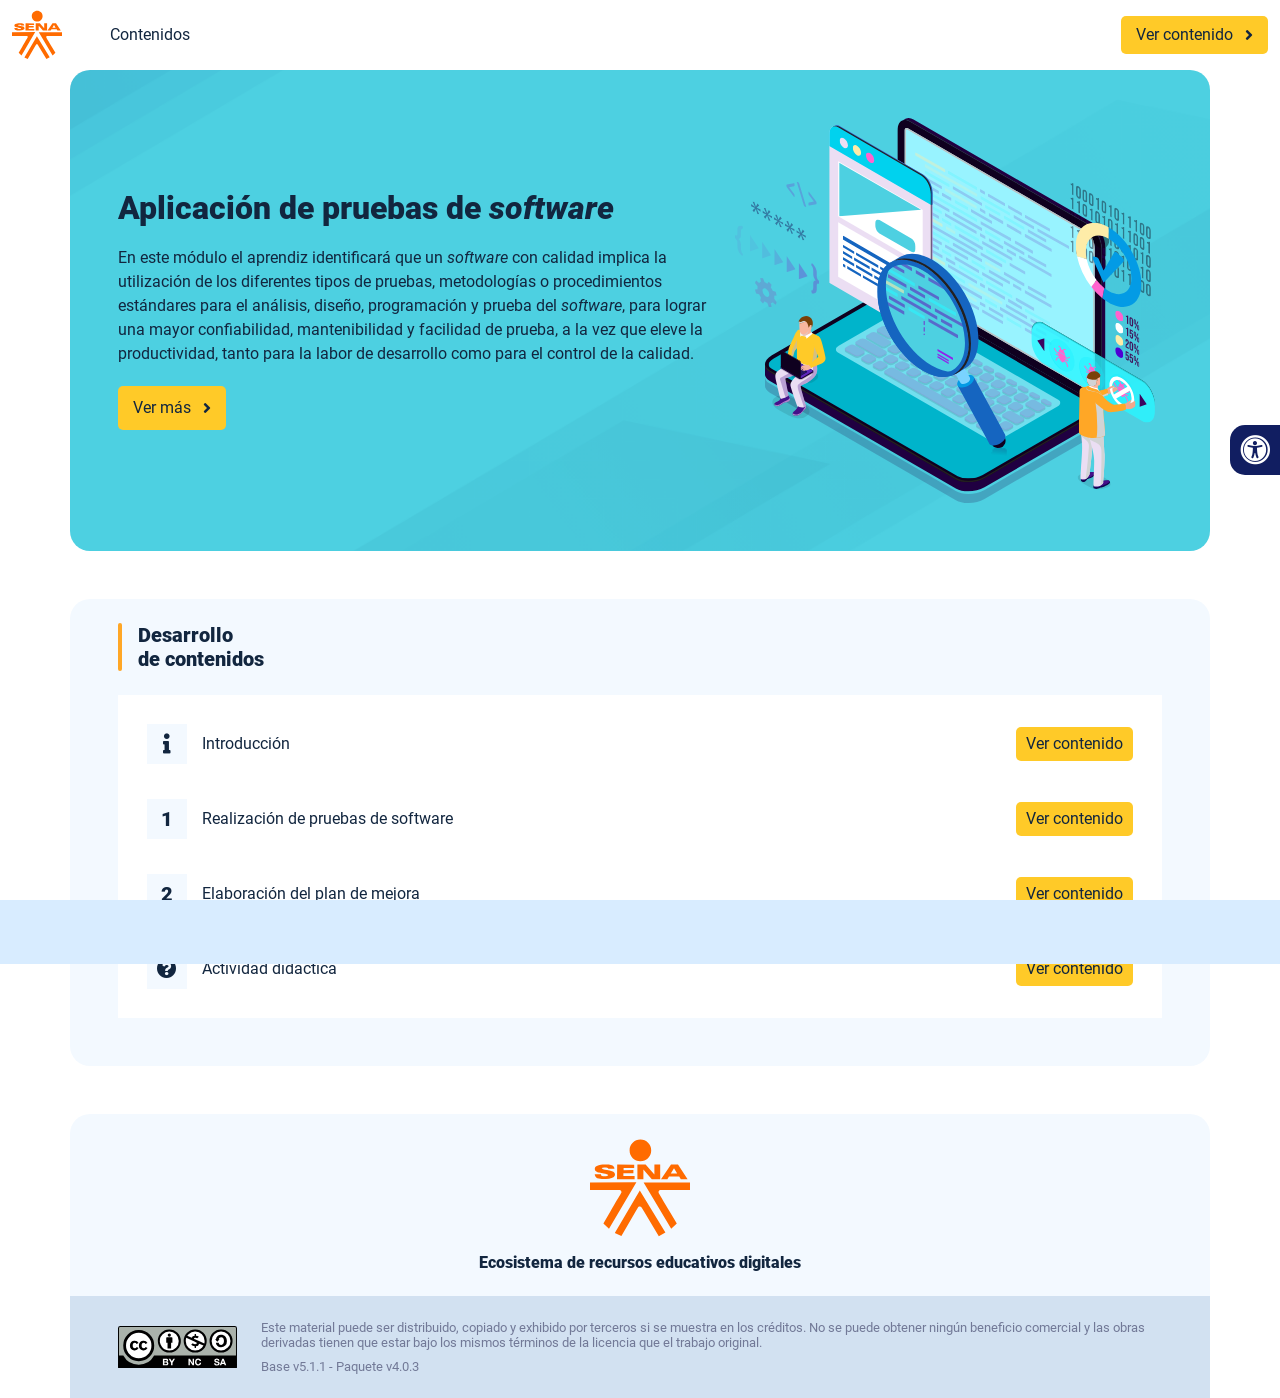
<file: apsw/index.html>
<!DOCTYPE html><html lang=""><head><meta charset="utf-8"><meta http-equiv="X-UA-Compatible" content="IE=edge"><meta name="viewport" content="width=device-width,initial-scale=1"><link rel="icon" href="favicon.ico"><title>Aplicación de pruebas de software</title><link href="css/chunk-0c047e41.e71cb334.css" rel="prefetch"><link href="css/chunk-25b302c8.e71cb334.css" rel="prefetch"><link href="css/chunk-26fc7596.e71cb334.css" rel="prefetch"><link href="css/chunk-2d2747e2.e71cb334.css" rel="prefetch"><link href="css/chunk-32334cb6.e71cb334.css" rel="prefetch"><link href="css/chunk-3c57cd7b.e71cb334.css" rel="prefetch"><link href="css/chunk-4f2d402a.e71cb334.css" rel="prefetch"><link href="css/chunk-4fde0a08.5d24a906.css" rel="prefetch"><link href="css/chunk-515a8379.9a28b594.css" rel="prefetch"><link href="css/chunk-59974754.42cb688e.css" rel="prefetch"><link href="css/chunk-6e1e538a.d2f45819.css" rel="prefetch"><link href="css/chunk-766a929b.1b0545d4.css" rel="prefetch"><link href="css/chunk-f2df7d2c.e71cb334.css" rel="prefetch"><link href="css/comple.e66f1234.css" rel="prefetch"><link href="css/creditos.1f85f23e.css" rel="prefetch"><link href="css/glosario.e7d7f879.css" rel="prefetch"><link href="css/referencias.91faa14b.css" rel="prefetch"><link href="js/actividad.8a4bb0dd.js" rel="prefetch"><link href="js/chunk-0206bfa0.428ff85d.js" rel="prefetch"><link href="js/chunk-0c047e41.dcf20f26.js" rel="prefetch"><link href="js/chunk-13a6037e.1b268b61.js" rel="prefetch"><link href="js/chunk-25b302c8.74262fff.js" rel="prefetch"><link href="js/chunk-26fc7596.2f91e93d.js" rel="prefetch"><link href="js/chunk-2c06842c.a4152bdc.js" rel="prefetch"><link href="js/chunk-2d0e96ec.37a30217.js" rel="prefetch"><link href="js/chunk-2d208d90.15027924.js" rel="prefetch"><link href="js/chunk-2d21d0e2.040af30b.js" rel="prefetch"><link href="js/chunk-2d22c123.478ef67c.js" rel="prefetch"><link href="js/chunk-2d2747e2.1b7a3650.js" rel="prefetch"><link href="js/chunk-2e80bb9a.71c4eb2f.js" rel="prefetch"><link href="js/chunk-319206de.56fd695f.js" rel="prefetch"><link href="js/chunk-32334cb6.2ce72a8e.js" rel="prefetch"><link href="js/chunk-3c57cd7b.cc1bd948.js" rel="prefetch"><link href="js/chunk-4cdd78c0.a2ea30c2.js" rel="prefetch"><link href="js/chunk-4f2d402a.e2b1c4fd.js" rel="prefetch"><link href="js/chunk-4fde0a08.cde91239.js" rel="prefetch"><link href="js/chunk-515a8379.6fa3f010.js" rel="prefetch"><link href="js/chunk-53ccb27e.38a9f7a9.js" rel="prefetch"><link href="js/chunk-59974754.3d50c5b9.js" rel="prefetch"><link href="js/chunk-6e1e538a.595a0c6d.js" rel="prefetch"><link href="js/chunk-766a929b.abdc7de3.js" rel="prefetch"><link href="js/chunk-c796899c.e548a27c.js" rel="prefetch"><link href="js/chunk-e8a7823a.ac3d9474.js" rel="prefetch"><link href="js/chunk-f2df7d2c.e6a6cfcc.js" rel="prefetch"><link href="js/chunk-fde47172.2ef488d0.js" rel="prefetch"><link href="js/comple.5ec24765.js" rel="prefetch"><link href="js/creditos.f011136a.js" rel="prefetch"><link href="js/glosario.2c3fffc3.js" rel="prefetch"><link href="js/intro.342e7d04.js" rel="prefetch"><link href="js/referencias.d12a1938.js" rel="prefetch"><link href="js/sintesis.3c774e20.js" rel="prefetch"><link href="js/tema1.e35e748a.js" rel="prefetch"><link href="js/tema2.1320f7e2.js" rel="prefetch"><link href="js/tema3.f32d6a29.js" rel="prefetch"><link href="css/app.39d6209a.css" rel="preload" as="style"><link href="css/chunk-vendors.d2dd443b.css" rel="preload" as="style"><link href="js/app.feb84964.js" rel="preload" as="script"><link href="js/chunk-vendors.10013d2c.js" rel="preload" as="script"><link href="css/chunk-vendors.d2dd443b.css" rel="stylesheet"><link href="css/app.39d6209a.css" rel="stylesheet"></head><body><noscript><strong>We're sorry but Aplicación de pruebas de software doesn't work properly without JavaScript enabled. Please enable it to continue.</strong></noscript><div id="app"></div><script src="js/chunk-vendors.10013d2c.js"></script><script src="js/app.feb84964.js"></script></body></html>
</file>
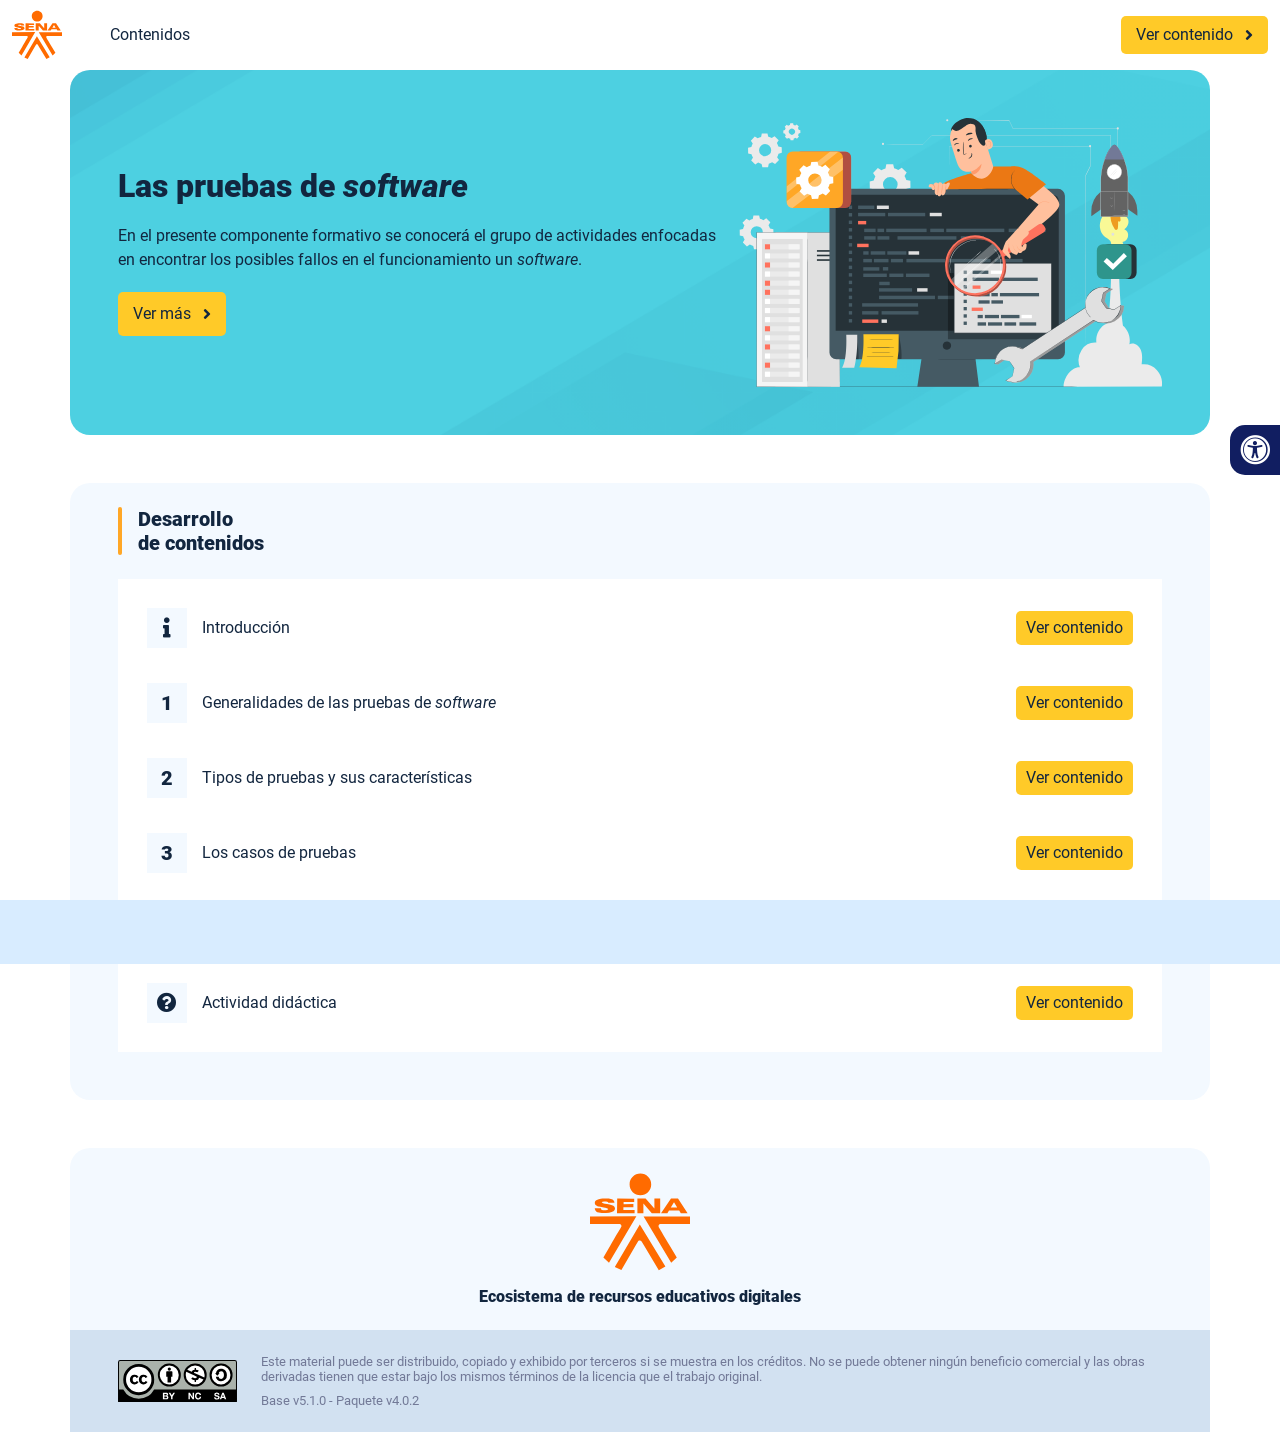
<file: psoftw/index.html>
<!DOCTYPE html><html lang=""><head><meta charset="utf-8"><meta http-equiv="X-UA-Compatible" content="IE=edge"><meta name="viewport" content="width=device-width,initial-scale=1"><link rel="icon" href="favicon.ico"><title>Las pruebas de software</title><link href="css/chunk-0c047e41.e71cb334.css" rel="prefetch"><link href="css/chunk-25b302c8.e71cb334.css" rel="prefetch"><link href="css/chunk-26fc7596.e71cb334.css" rel="prefetch"><link href="css/chunk-2d2747e2.e71cb334.css" rel="prefetch"><link href="css/chunk-32334cb6.e71cb334.css" rel="prefetch"><link href="css/chunk-3c57cd7b.e71cb334.css" rel="prefetch"><link href="css/chunk-4f2d402a.e71cb334.css" rel="prefetch"><link href="css/chunk-4fde0a08.5d24a906.css" rel="prefetch"><link href="css/chunk-515a8379.ab26bc3b.css" rel="prefetch"><link href="css/chunk-59974754.42cb688e.css" rel="prefetch"><link href="css/chunk-6e1e538a.d2f45819.css" rel="prefetch"><link href="css/chunk-766a929b.1b0545d4.css" rel="prefetch"><link href="css/chunk-f2df7d2c.e71cb334.css" rel="prefetch"><link href="css/comple.72215283.css" rel="prefetch"><link href="css/creditos.23e4ecbe.css" rel="prefetch"><link href="css/glosario.01b68123.css" rel="prefetch"><link href="css/referencias.29daa737.css" rel="prefetch"><link href="js/actividad.661fa96c.js" rel="prefetch"><link href="js/chunk-0206bfa0.5ee2c20a.js" rel="prefetch"><link href="js/chunk-0c047e41.949e317d.js" rel="prefetch"><link href="js/chunk-13a6037e.7e587da9.js" rel="prefetch"><link href="js/chunk-25b302c8.c5ce05e7.js" rel="prefetch"><link href="js/chunk-26fc7596.b614372d.js" rel="prefetch"><link href="js/chunk-2c06842c.03c707f1.js" rel="prefetch"><link href="js/chunk-2d0e96ec.36061af0.js" rel="prefetch"><link href="js/chunk-2d208d90.624886ef.js" rel="prefetch"><link href="js/chunk-2d21d0e2.9d5149d2.js" rel="prefetch"><link href="js/chunk-2d22c123.09b2207b.js" rel="prefetch"><link href="js/chunk-2d2747e2.c6dd9112.js" rel="prefetch"><link href="js/chunk-2e80bb9a.3bf8ba1b.js" rel="prefetch"><link href="js/chunk-319206de.0bb490ab.js" rel="prefetch"><link href="js/chunk-32334cb6.758f2452.js" rel="prefetch"><link href="js/chunk-3c57cd7b.e2d4b1f0.js" rel="prefetch"><link href="js/chunk-4cdd78c0.e5ca0ad0.js" rel="prefetch"><link href="js/chunk-4f2d402a.82624e70.js" rel="prefetch"><link href="js/chunk-4fde0a08.71675033.js" rel="prefetch"><link href="js/chunk-515a8379.684e720f.js" rel="prefetch"><link href="js/chunk-53ccb27e.d775fe39.js" rel="prefetch"><link href="js/chunk-59974754.22630042.js" rel="prefetch"><link href="js/chunk-6e1e538a.6fa6f4c5.js" rel="prefetch"><link href="js/chunk-766a929b.7cf054a8.js" rel="prefetch"><link href="js/chunk-c796899c.8db2fdf4.js" rel="prefetch"><link href="js/chunk-e8a7823a.2b4d785b.js" rel="prefetch"><link href="js/chunk-f2df7d2c.b73e1067.js" rel="prefetch"><link href="js/chunk-fde47172.f91dee3f.js" rel="prefetch"><link href="js/comple.816a1206.js" rel="prefetch"><link href="js/creditos.821a90b7.js" rel="prefetch"><link href="js/glosario.49639837.js" rel="prefetch"><link href="js/intro.1b91f851.js" rel="prefetch"><link href="js/referencias.ccaf755c.js" rel="prefetch"><link href="js/sintesis.522deeb7.js" rel="prefetch"><link href="js/tema1.b824d125.js" rel="prefetch"><link href="js/tema2.28bc83d0.js" rel="prefetch"><link href="js/tema3.159b2ca3.js" rel="prefetch"><link href="css/app.49f056e6.css" rel="preload" as="style"><link href="css/chunk-vendors.b4485735.css" rel="preload" as="style"><link href="js/app.f07a7bbb.js" rel="preload" as="script"><link href="js/chunk-vendors.e5172d8f.js" rel="preload" as="script"><link href="css/chunk-vendors.b4485735.css" rel="stylesheet"><link href="css/app.49f056e6.css" rel="stylesheet"></head><body><noscript><strong>We're sorry but Las pruebas de software doesn't work properly without JavaScript enabled. Please enable it to continue.</strong></noscript><div id="app"></div><script src="js/chunk-vendors.e5172d8f.js"></script><script src="js/app.f07a7bbb.js"></script></body></html>
</file>
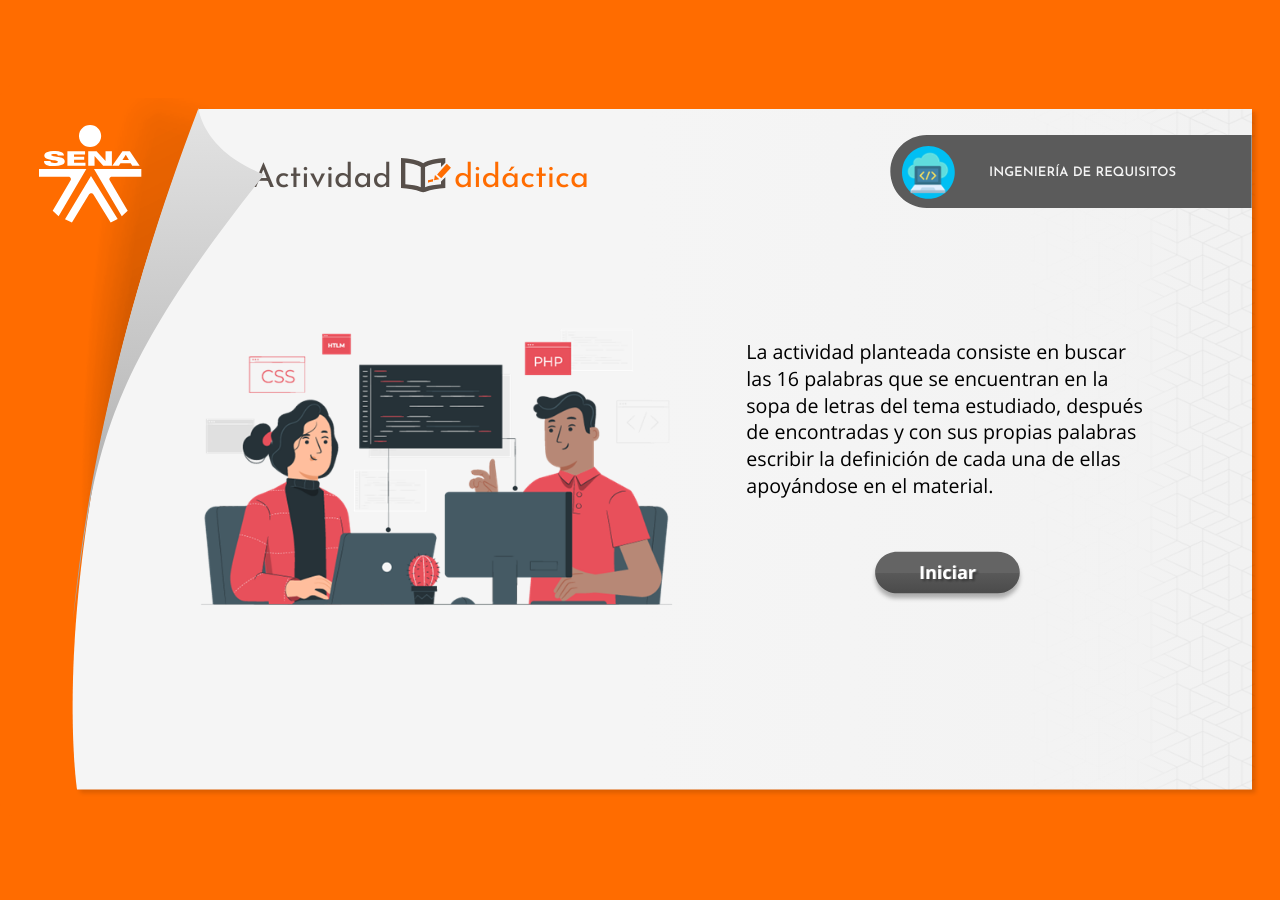
<file: actividades/actividad_01/index.html>
<!DOCTYPE html>
<html lang="es">
<head>
  <meta charset="utf-8">
  <!-- Creado con Storyline 360 - http://www.articulate.com  -->
  <!-- version: 3.50.24832.0 -->
  <title>Actividad did&#225;ctica</title>
  <meta http-equiv="x-ua-compatible" content="IE=edge" />
  <meta name="viewport" content="width=device-width, initial-scale=1.0, user-scalable=no, shrink-to-fit=no, minimal-ui" />
  <meta name="apple-mobile-web-app-capable" content="yes" />
  <style>
    html, body { height: 100%; padding: 0; margin: 0 }
    #app { height: 100%; width: 100%; }
  </style>
  
  <script>window.THREE = { };</script>
</head>
<body style="background: #FF6C00" class="cs-HTML theme-classic">
  <!-- 360 -->
  <script>!function(e){function n(e,i){return e.test(i)}function i(e){var i=e||navigator.userAgent,o=i.split("[FBAN");if(void 0!==o[1]&&(i=o[0]),this.apple={phone:n(t,i),ipod:n(d,i),tablet:!n(t,i)&&n(s,i),device:n(t,i)||n(d,i)||n(s,i)},this.amazon={phone:n(h,i),tablet:!n(h,i)&&n(a,i),device:n(h,i)||n(a,i)},this.android={phone:n(h,i)||n(b,i),tablet:!n(h,i)&&!n(b,i)&&(n(a,i)||n(r,i)),device:n(h,i)||n(a,i)||n(b,i)||n(r,i)},this.windows={phone:n(l,i),tablet:n(p,i),device:n(l,i)||n(p,i)},this.other={blackberry:n(f,i),blackberry10:n(u,i),opera:n(c,i),firefox:n(A,i),chrome:n(w,i),device:n(f,i)||n(u,i)||n(c,i)||n(A,i)||n(w,i)},this.seven_inch=n(v,i),this.any=this.apple.device||this.android.device||this.windows.device||this.other.device||this.seven_inch,this.phone=this.apple.phone||this.android.phone||this.windows.phone,this.tablet=this.apple.tablet||this.android.tablet||this.windows.tablet,"undefined"==typeof window)return this}function o(){var e=new i;return e.Class=i,e}var t=/iPhone/i,d=/iPod/i,s=/iPad/i,b=/(?=.*\bAndroid\b)(?=.*\bMobile\b)/i,r=/Android/i,h=/(?=.*\bAndroid\b)(?=.*\bSD4930UR\b)/i,a=/(?=.*\bAndroid\b)(?=.*\b(?:KFOT|KFTT|KFJWI|KFJWA|KFSOWI|KFTHWI|KFTHWA|KFAPWI|KFAPWA|KFARWI|KFASWI|KFSAWI|KFSAWA)\b)/i,l=/IEMobile/i,p=/(?=.*\bWindows\b)(?=.*\bARM\b)/i,f=/BlackBerry/i,u=/BB10/i,c=/Opera Mini/i,w=/(CriOS|Chrome)(?=.*\bMobile\b)/i,A=/(?=.*\bFirefox\b)(?=.*\bMobile\b)/i,v=new RegExp("(?:Nexus 7|BNTV250|Kindle Fire|Silk|GT-P1000)","i");"undefined"!=typeof module&&module.exports&&"undefined"==typeof window?module.exports=i:"undefined"!=typeof module&&module.exports&&"undefined"!=typeof window?module.exports=o():"function"==typeof define&&define.amd?define("isMobile",[],e.isMobile=o()):e.isMobile=o()}(this);
    window.isMobile.apple.tablet = window.isMobile.apple.tablet ||
      (navigator.platform === 'MacIntel' && navigator.maxTouchPoints > 1);
    window.isMobile.apple.device = window.isMobile.apple.device || window.isMobile.apple.tablet;
    window.isMobile.tablet = window.isMobile.tablet || window.isMobile.apple.tablet;
    window.isMobile.any = window.isMobile.any || window.isMobile.apple.tablet;
  </script>

  <div id="focus-sink" aria-hidden="true" tabIndex="-1"></div>

  <div id="preso"></div>
  <script>
    window.DS = {};
    window.globals = {
      DATA_PATH_BASE: '',
      HAS_FRAME: true,
      HAS_SLIDE: true,

      lmsPresent: false,
      tinCanPresent: false,
      cmi5Present: false,
      aoSupport: false,
      scale: 'show all',
      captureRc: false,
      browserSize: 'optimal',
      bgColor: '#FF6C00',
      features: 'ModernPlayerRefresh,MultipleQuizTracking,TextStyleHyperlinks',
      themeName: 'classic',
      preloaderColor: '#FFFFFF',
      suppressAnalytics: false,
      productChannel: 'stable',
      publishSource: 'storyline',
      aid: 'aid|a6cfc49f-d8f5-4035-9c64-030bba8ba580',
      cid: 'fcc8a544-0a22-48d9-8f76-940141df34c8',
      playerVersion: '3.50.24832.0',
      maxIosVideoElements: 5,

      
      parseParams: function(qs) {
        if (window.globals.parsedParams != null) {
          return window.globals.parsedParams;
        }
        qs = (qs || window.location.search.substr(1)).split('+').join(' ');
        var params = {},
            tokens,
            re = /[?&]?([^=]+)=([^&]*)/g;

        while (tokens = re.exec(qs)) {
          params[decodeURIComponent(tokens[1]).trim()] =
            decodeURIComponent(tokens[2]).trim();
        }
        window.globals.parsedParams = params;
        return params;
      }

    };

    (function() {

      var classTypes = [ 'desktop', 'mobile', 'phone', 'tablet' ];

      var addDeviceClasses = function(prefix, testObj) {
        var curr, i;
        for (i = 0; i < classTypes.length; i++) {
          curr = classTypes[i];
          if (testObj[curr]) {
            document.body.classList.add(prefix + curr);
          }
        }
      };

      var params = window.globals.parseParams(),
          isDevicePreview = params.devicepreview === '1',
          isPhoneOverride = params.deviceType === 'phone' || (isDevicePreview && params.phone == '1'),
          isTabletOverride = (params.deviceType === 'tablet' || isDevicePreview) && !isPhoneOverride,
          isMobileOverride = isPhoneOverride || isTabletOverride;

      var deviceView = {
        desktop: !window.isMobile.any && !isMobileOverride,
        mobile: window.isMobile.any || isMobileOverride,
        phone: isPhoneOverride || (window.isMobile.phone && !isTabletOverride),
        tablet: isTabletOverride || window.isMobile.tablet
      };

      window.globals.deviceView = deviceView;
      window.isMobile.desktop = !window.isMobile.any;
      window.isMobile.mobile = window.isMobile.any;

      addDeviceClasses('view-', deviceView);

    })();
  </script>
  
  <script src='story_content/user.js' type=text/javascript></script>
  <div class="slide-loader"></div>

  <script type="text/javascript">
    if (window.globals.deviceView.isMobile) { var doc = document, loader = doc.body.querySelector('.slide-loader'); [ 1, 2, 3 ].forEach(function(n) { var d = doc.createElement('div'); d.style.backgroundColor = window.globals.preloaderColor; d.classList.add('mobile-loader-dot'); d.classList.add('dot' + n); loader.appendChild(d); }); }
  </script>

  <div class="mobile-load-title-overlay" style="display: none">
    <div class="mobile-load-title">Actividad did&#225;ctica</div>
  </div>

  <div class="mobile-chrome-warning"></div>

  <script>
    
    if (window.autoSpider && window.vInterfaceObject) {
      document.querySelector('.mobile-load-title-overlay').style.display = 'none';
    }
  </script>

  

  <link rel="stylesheet" href="html5/data/css/output.min.css" data-noprefix />
</body>
<script src="html5/lib/scripts/bootstrapper.min.js"></script>
</html>
</file>
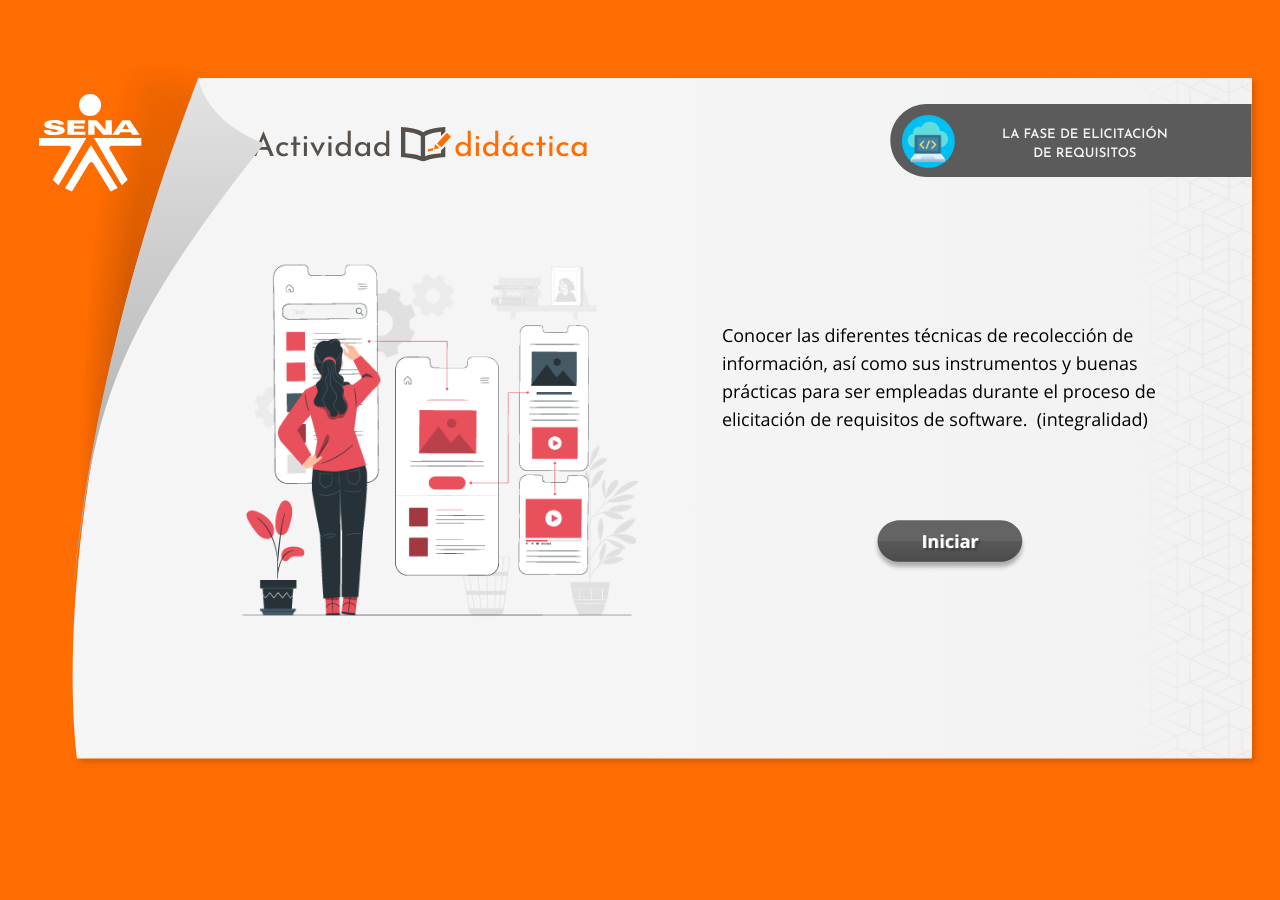
<file: Elicitacion-Requisitos/actividad/index.html>
<!DOCTYPE html>
<html lang="es">
<head>
  <meta charset="utf-8">
  <!-- Creado con Storyline 360 - http://www.articulate.com  -->
  <!-- version: 3.50.24832.0 -->
  <title>SENA - Actividad did&#225;ctica</title>
  <meta http-equiv="x-ua-compatible" content="IE=edge" />
  <meta name="viewport" content="width=device-width, initial-scale=1.0, user-scalable=no, shrink-to-fit=no, minimal-ui" />
  <meta name="apple-mobile-web-app-capable" content="yes" />
  <style>
    html, body { height: 100%; padding: 0; margin: 0 }
    #app { height: 100%; width: 100%; }
  </style>
  
  <script>window.THREE = { };</script>
</head>
<body style="background: #FF6C00" class="cs-HTML theme-classic">
  <!-- 360 -->
  <script>!function(e){function n(e,i){return e.test(i)}function i(e){var i=e||navigator.userAgent,o=i.split("[FBAN");if(void 0!==o[1]&&(i=o[0]),this.apple={phone:n(t,i),ipod:n(d,i),tablet:!n(t,i)&&n(s,i),device:n(t,i)||n(d,i)||n(s,i)},this.amazon={phone:n(h,i),tablet:!n(h,i)&&n(a,i),device:n(h,i)||n(a,i)},this.android={phone:n(h,i)||n(b,i),tablet:!n(h,i)&&!n(b,i)&&(n(a,i)||n(r,i)),device:n(h,i)||n(a,i)||n(b,i)||n(r,i)},this.windows={phone:n(l,i),tablet:n(p,i),device:n(l,i)||n(p,i)},this.other={blackberry:n(f,i),blackberry10:n(u,i),opera:n(c,i),firefox:n(A,i),chrome:n(w,i),device:n(f,i)||n(u,i)||n(c,i)||n(A,i)||n(w,i)},this.seven_inch=n(v,i),this.any=this.apple.device||this.android.device||this.windows.device||this.other.device||this.seven_inch,this.phone=this.apple.phone||this.android.phone||this.windows.phone,this.tablet=this.apple.tablet||this.android.tablet||this.windows.tablet,"undefined"==typeof window)return this}function o(){var e=new i;return e.Class=i,e}var t=/iPhone/i,d=/iPod/i,s=/iPad/i,b=/(?=.*\bAndroid\b)(?=.*\bMobile\b)/i,r=/Android/i,h=/(?=.*\bAndroid\b)(?=.*\bSD4930UR\b)/i,a=/(?=.*\bAndroid\b)(?=.*\b(?:KFOT|KFTT|KFJWI|KFJWA|KFSOWI|KFTHWI|KFTHWA|KFAPWI|KFAPWA|KFARWI|KFASWI|KFSAWI|KFSAWA)\b)/i,l=/IEMobile/i,p=/(?=.*\bWindows\b)(?=.*\bARM\b)/i,f=/BlackBerry/i,u=/BB10/i,c=/Opera Mini/i,w=/(CriOS|Chrome)(?=.*\bMobile\b)/i,A=/(?=.*\bFirefox\b)(?=.*\bMobile\b)/i,v=new RegExp("(?:Nexus 7|BNTV250|Kindle Fire|Silk|GT-P1000)","i");"undefined"!=typeof module&&module.exports&&"undefined"==typeof window?module.exports=i:"undefined"!=typeof module&&module.exports&&"undefined"!=typeof window?module.exports=o():"function"==typeof define&&define.amd?define("isMobile",[],e.isMobile=o()):e.isMobile=o()}(this);
    window.isMobile.apple.tablet = window.isMobile.apple.tablet ||
      (navigator.platform === 'MacIntel' && navigator.maxTouchPoints > 1);
    window.isMobile.apple.device = window.isMobile.apple.device || window.isMobile.apple.tablet;
    window.isMobile.tablet = window.isMobile.tablet || window.isMobile.apple.tablet;
    window.isMobile.any = window.isMobile.any || window.isMobile.apple.tablet;
  </script>

  <div id="focus-sink" aria-hidden="true" tabIndex="-1"></div>

  <div id="preso"></div>
  <script>
    window.DS = {};
    window.globals = {
      DATA_PATH_BASE: '',
      HAS_FRAME: true,
      HAS_SLIDE: true,

      lmsPresent: false,
      tinCanPresent: false,
      cmi5Present: false,
      aoSupport: false,
      scale: 'show all',
      captureRc: false,
      browserSize: 'optimal',
      bgColor: '#FF6C00',
      features: 'ModernPlayerRefresh,MultipleQuizTracking,TextStyleHyperlinks',
      themeName: 'classic',
      preloaderColor: '#FFFFFF',
      suppressAnalytics: false,
      productChannel: 'stable',
      publishSource: 'storyline',
      aid: 'aid|a6cfc49f-d8f5-4035-9c64-030bba8ba580',
      cid: '36aa193c-4381-493a-8315-703b88355e0b',
      playerVersion: '3.50.24832.0',
      maxIosVideoElements: 5,

      
      parseParams: function(qs) {
        if (window.globals.parsedParams != null) {
          return window.globals.parsedParams;
        }
        qs = (qs || window.location.search.substr(1)).split('+').join(' ');
        var params = {},
            tokens,
            re = /[?&]?([^=]+)=([^&]*)/g;

        while (tokens = re.exec(qs)) {
          params[decodeURIComponent(tokens[1]).trim()] =
            decodeURIComponent(tokens[2]).trim();
        }
        window.globals.parsedParams = params;
        return params;
      }

    };

    (function() {

      var classTypes = [ 'desktop', 'mobile', 'phone', 'tablet' ];

      var addDeviceClasses = function(prefix, testObj) {
        var curr, i;
        for (i = 0; i < classTypes.length; i++) {
          curr = classTypes[i];
          if (testObj[curr]) {
            document.body.classList.add(prefix + curr);
          }
        }
      };

      var params = window.globals.parseParams(),
          isDevicePreview = params.devicepreview === '1',
          isPhoneOverride = params.deviceType === 'phone' || (isDevicePreview && params.phone == '1'),
          isTabletOverride = (params.deviceType === 'tablet' || isDevicePreview) && !isPhoneOverride,
          isMobileOverride = isPhoneOverride || isTabletOverride;

      var deviceView = {
        desktop: !window.isMobile.any && !isMobileOverride,
        mobile: window.isMobile.any || isMobileOverride,
        phone: isPhoneOverride || (window.isMobile.phone && !isTabletOverride),
        tablet: isTabletOverride || window.isMobile.tablet
      };

      window.globals.deviceView = deviceView;
      window.isMobile.desktop = !window.isMobile.any;
      window.isMobile.mobile = window.isMobile.any;

      addDeviceClasses('view-', deviceView);

    })();
  </script>
  
  <script src='story_content/user.js' type=text/javascript></script>
  <div class="slide-loader"></div>

  <script type="text/javascript">
    if (window.globals.deviceView.isMobile) { var doc = document, loader = doc.body.querySelector('.slide-loader'); [ 1, 2, 3 ].forEach(function(n) { var d = doc.createElement('div'); d.style.backgroundColor = window.globals.preloaderColor; d.classList.add('mobile-loader-dot'); d.classList.add('dot' + n); loader.appendChild(d); }); }
  </script>

  <div class="mobile-load-title-overlay" style="display: none">
    <div class="mobile-load-title">SENA - Actividad did&#225;ctica</div>
  </div>

  <div class="mobile-chrome-warning"></div>

  <script>
    
    if (window.autoSpider && window.vInterfaceObject) {
      document.querySelector('.mobile-load-title-overlay').style.display = 'none';
    }
  </script>

  

  <link rel="stylesheet" href="html5/data/css/output.min.css" data-noprefix />
</body>
<script src="html5/lib/scripts/bootstrapper.min.js"></script>
</html>
</file>
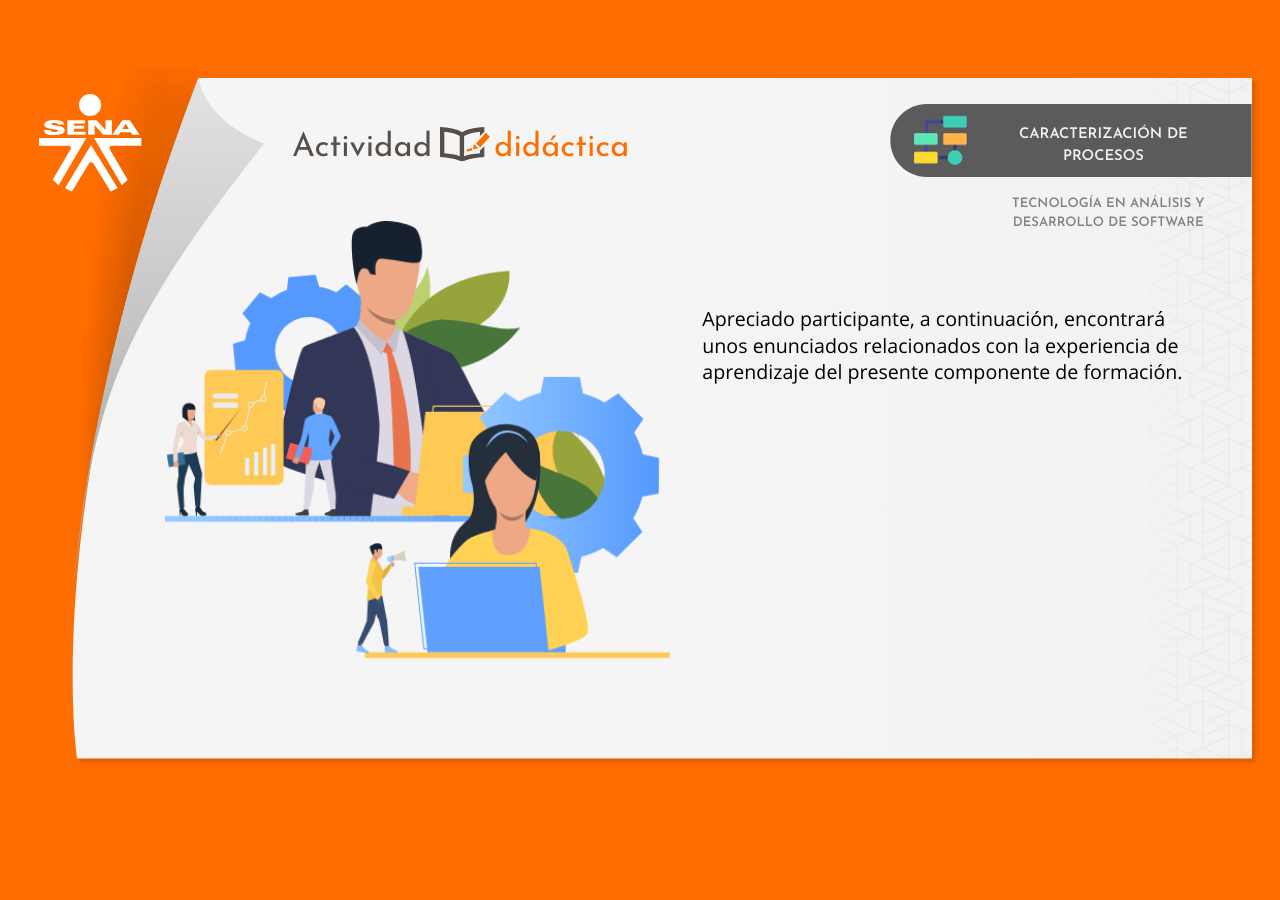
<file: Teoria_Sistemas/actividades/actividad1/index.html>
<!DOCTYPE html>
<html lang="es">
<head>
  <meta charset="utf-8">
  <!-- Creado con Storyline 360 - http://www.articulate.com  -->
  <!-- version: 3.52.25247.0 -->
  <title>SENA - Actividad Did&#225;ctica 01</title>
  <meta http-equiv="x-ua-compatible" content="IE=edge" />
  <meta name="viewport" content="width=device-width, initial-scale=1.0, user-scalable=no, shrink-to-fit=no, minimal-ui" />
  <meta name="apple-mobile-web-app-capable" content="yes" />
  <style>
    html, body { height: 100%; padding: 0; margin: 0 }
    #app { height: 100%; width: 100%; }
  </style>
  
  <script>window.THREE = { };</script>
</head>
<body style="background: #FF6C00" class="cs-HTML theme-classic">
  <!-- 360 -->
  <script>!function(e){function n(e,i){return e.test(i)}function i(e){var i=e||navigator.userAgent,o=i.split("[FBAN");if(void 0!==o[1]&&(i=o[0]),this.apple={phone:n(t,i),ipod:n(d,i),tablet:!n(t,i)&&n(s,i),device:n(t,i)||n(d,i)||n(s,i)},this.amazon={phone:n(h,i),tablet:!n(h,i)&&n(a,i),device:n(h,i)||n(a,i)},this.android={phone:n(h,i)||n(b,i),tablet:!n(h,i)&&!n(b,i)&&(n(a,i)||n(r,i)),device:n(h,i)||n(a,i)||n(b,i)||n(r,i)},this.windows={phone:n(l,i),tablet:n(p,i),device:n(l,i)||n(p,i)},this.other={blackberry:n(f,i),blackberry10:n(u,i),opera:n(c,i),firefox:n(A,i),chrome:n(w,i),device:n(f,i)||n(u,i)||n(c,i)||n(A,i)||n(w,i)},this.seven_inch=n(v,i),this.any=this.apple.device||this.android.device||this.windows.device||this.other.device||this.seven_inch,this.phone=this.apple.phone||this.android.phone||this.windows.phone,this.tablet=this.apple.tablet||this.android.tablet||this.windows.tablet,"undefined"==typeof window)return this}function o(){var e=new i;return e.Class=i,e}var t=/iPhone/i,d=/iPod/i,s=/iPad/i,b=/(?=.*\bAndroid\b)(?=.*\bMobile\b)/i,r=/Android/i,h=/(?=.*\bAndroid\b)(?=.*\bSD4930UR\b)/i,a=/(?=.*\bAndroid\b)(?=.*\b(?:KFOT|KFTT|KFJWI|KFJWA|KFSOWI|KFTHWI|KFTHWA|KFAPWI|KFAPWA|KFARWI|KFASWI|KFSAWI|KFSAWA)\b)/i,l=/IEMobile/i,p=/(?=.*\bWindows\b)(?=.*\bARM\b)/i,f=/BlackBerry/i,u=/BB10/i,c=/Opera Mini/i,w=/(CriOS|Chrome)(?=.*\bMobile\b)/i,A=/(?=.*\bFirefox\b)(?=.*\bMobile\b)/i,v=new RegExp("(?:Nexus 7|BNTV250|Kindle Fire|Silk|GT-P1000)","i");"undefined"!=typeof module&&module.exports&&"undefined"==typeof window?module.exports=i:"undefined"!=typeof module&&module.exports&&"undefined"!=typeof window?module.exports=o():"function"==typeof define&&define.amd?define("isMobile",[],e.isMobile=o()):e.isMobile=o()}(this);
    window.isMobile.apple.tablet = window.isMobile.apple.tablet ||
      (navigator.platform === 'MacIntel' && navigator.maxTouchPoints > 1);
    window.isMobile.apple.device = window.isMobile.apple.device || window.isMobile.apple.tablet;
    window.isMobile.tablet = window.isMobile.tablet || window.isMobile.apple.tablet;
    window.isMobile.any = window.isMobile.any || window.isMobile.apple.tablet;
  </script>

  <div id="focus-sink" tabIndex="-1"></div>

  <div id="preso"></div>
  <script>
    window.DS = {};
    window.globals = {
      DATA_PATH_BASE: '',
      HAS_FRAME: true,
      HAS_SLIDE: true,

      lmsPresent: false,
      tinCanPresent: false,
      cmi5Present: false,
      aoSupport: false,
      scale: 'show all',
      captureRc: false,
      browserSize: 'optimal',
      bgColor: '#FF6C00',
      features: 'ModernPlayerRefresh,MultipleQuizTracking',
      themeName: 'classic',
      preloaderColor: '#FFFFFF',
      suppressAnalytics: false,
      productChannel: 'stable',
      publishSource: 'storyline',
      aid: 'aid|79d85a97-f44a-4e27-8d22-1db5a1e7633e',
      cid: '28d42804-2ecf-4c5a-861e-de1da69d1401',
      playerVersion: '3.52.25247.0',
      maxIosVideoElements: 5,

      
      parseParams: function(qs) {
        if (window.globals.parsedParams != null) {
          return window.globals.parsedParams;
        }
        qs = (qs || window.location.search.substr(1)).split('+').join(' ');
        var params = {},
            tokens,
            re = /[?&]?([^=]+)=([^&]*)/g;

        while (tokens = re.exec(qs)) {
          params[decodeURIComponent(tokens[1]).trim()] =
            decodeURIComponent(tokens[2]).trim();
        }
        window.globals.parsedParams = params;
        return params;
      }

    };

    (function() {

      var classTypes = [ 'desktop', 'mobile', 'phone', 'tablet' ];

      var addDeviceClasses = function(prefix, testObj) {
        var curr, i;
        for (i = 0; i < classTypes.length; i++) {
          curr = classTypes[i];
          if (testObj[curr]) {
            document.body.classList.add(prefix + curr);
          }
        }
      };

      var params = window.globals.parseParams(),
          isDevicePreview = params.devicepreview === '1',
          isPhoneOverride = params.deviceType === 'phone' || (isDevicePreview && params.phone == '1'),
          isTabletOverride = (params.deviceType === 'tablet' || isDevicePreview) && !isPhoneOverride,
          isMobileOverride = isPhoneOverride || isTabletOverride;

      var deviceView = {
        desktop: !window.isMobile.any && !isMobileOverride,
        mobile: window.isMobile.any || isMobileOverride,
        phone: isPhoneOverride || (window.isMobile.phone && !isTabletOverride),
        tablet: isTabletOverride || window.isMobile.tablet
      };

      window.globals.deviceView = deviceView;
      window.isMobile.desktop = !window.isMobile.any;
      window.isMobile.mobile = window.isMobile.any;

      addDeviceClasses('view-', deviceView);

    })();
  </script>
  
  <script src='story_content/user.js' type=text/javascript></script>
  <div class="slide-loader"></div>

  <script type="text/javascript">
    if (window.globals.deviceView.isMobile) { var doc = document, loader = doc.body.querySelector('.slide-loader'); [ 1, 2, 3 ].forEach(function(n) { var d = doc.createElement('div'); d.style.backgroundColor = window.globals.preloaderColor; d.classList.add('mobile-loader-dot'); d.classList.add('dot' + n); loader.appendChild(d); }); }
  </script>

  <div class="mobile-load-title-overlay" style="display: none">
    <div class="mobile-load-title">SENA - Actividad Did&#225;ctica 01</div>
  </div>

  <div class="mobile-chrome-warning"></div>

  <script>
    
    if (window.autoSpider && window.vInterfaceObject) {
      document.querySelector('.mobile-load-title-overlay').style.display = 'none';
    }
  </script>

  

  <link rel="stylesheet" href="html5/data/css/output.min.css" data-noprefix />
</body>
<script src="html5/lib/scripts/bootstrapper.min.js"></script>
</html>
</file>
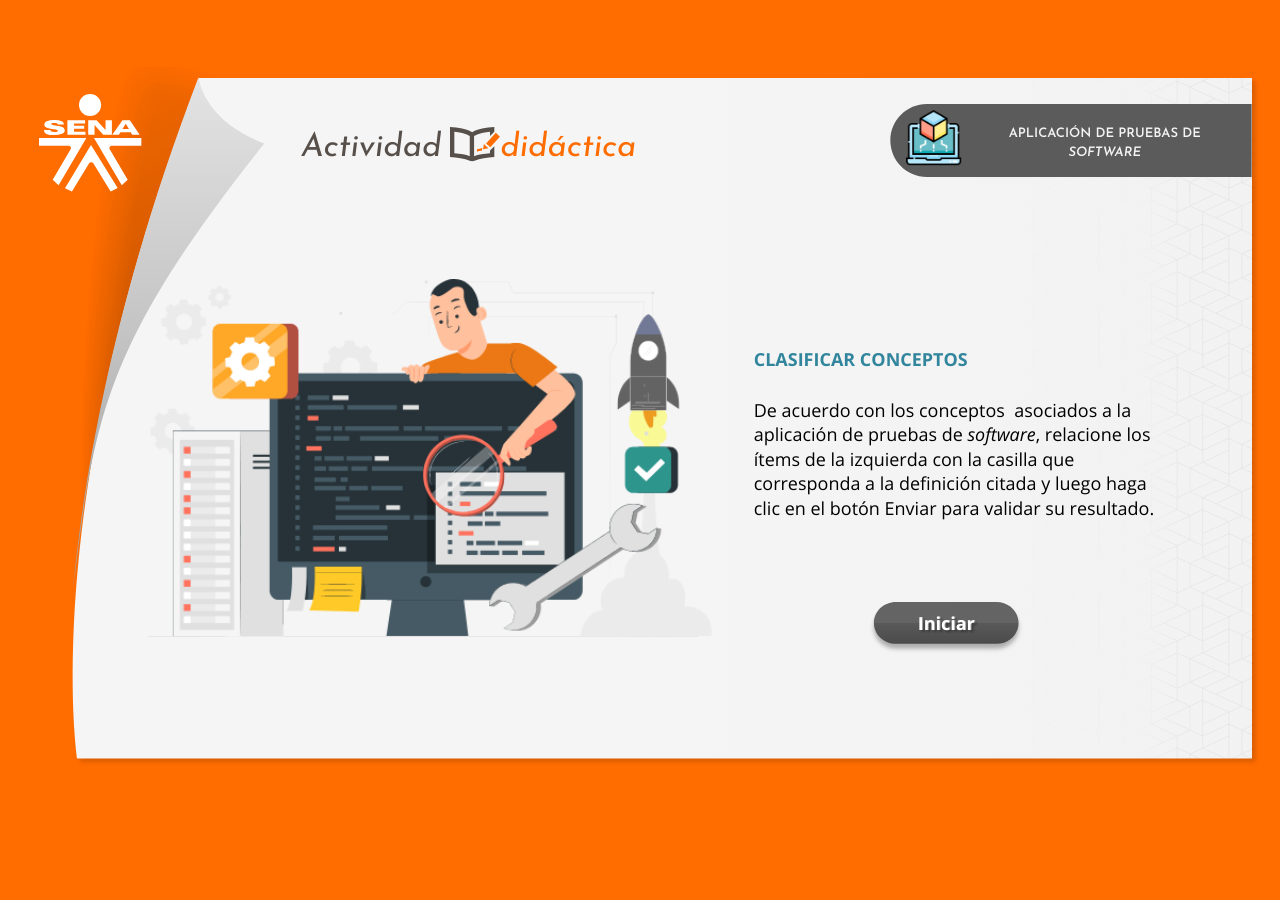
<file: apsw/actividades/story.html>
<!doctype html>
<html lang="es">
<head>
  <meta charset="utf-8">
  <!-- Creado con Storyline 360 - http://www.articulate.com  -->
  <!-- version: 3.63.27628.0 -->
  <title>SENA - Aplicaci&#243;n de pruebas de Software</title>
  <meta http-equiv="x-ua-compatible" content="IE=edge"/>
  <meta name="viewport" content="width=device-width,initial-scale=1,user-scalable=no,shrink-to-fit=no,minimal-ui"/>
  <meta name="apple-mobile-web-app-capable" content="yes"/>
  <style>
    html, body { height: 100%; padding: 0; margin: 0 }
    #app { height: 100%; width: 100%; }
  </style>
  
  <script>window.THREE = { };</script>
</head>
<body style="background: #FF6C00" class="cs-HTML theme-classic">
  <!-- 360 -->
  <script>!function(e){var i=/iPhone/i,o=/iPod/i,n=/iPad/i,t=/(?=.*\bAndroid\b)(?=.*\bMobile\b)/i,d=/Android/i,s=/(?=.*\bAndroid\b)(?=.*\bSD4930UR\b)/i,b=/(?=.*\bAndroid\b)(?=.*\b(?:KFOT|KFTT|KFJWI|KFJWA|KFSOWI|KFTHWI|KFTHWA|KFAPWI|KFAPWA|KFARWI|KFASWI|KFSAWI|KFSAWA)\b)/i,r=/IEMobile/i,h=/(?=.*\bWindows\b)(?=.*\bARM\b)/i,a=/BlackBerry/i,l=/BB10/i,p=/Opera Mini/i,f=/(CriOS|Chrome)(?=.*\bMobile\b)/i,u=/(?=.*\bFirefox\b)(?=.*\bMobile\b)/i,c=new RegExp("(?:Nexus 7|BNTV250|Kindle Fire|Silk|GT-P1000)","i"),w=function(e,i){return e.test(i)},A=function(e){var A=e||navigator.userAgent,v=A.split("[FBAN");if(void 0!==v[1]&&(A=v[0]),this.apple={phone:w(i,A),ipod:w(o,A),tablet:!w(i,A)&&w(n,A),device:w(i,A)||w(o,A)||w(n,A)},this.amazon={phone:w(s,A),tablet:!w(s,A)&&w(b,A),device:w(s,A)||w(b,A)},this.android={phone:w(s,A)||w(t,A),tablet:!w(s,A)&&!w(t,A)&&(w(b,A)||w(d,A)),device:w(s,A)||w(b,A)||w(t,A)||w(d,A)},this.windows={phone:w(r,A),tablet:w(h,A),device:w(r,A)||w(h,A)},this.other={blackberry:w(a,A),blackberry10:w(l,A),opera:w(p,A),firefox:w(u,A),chrome:w(f,A),device:w(a,A)||w(l,A)||w(p,A)||w(u,A)||w(f,A)},this.seven_inch=w(c,A),this.any=this.apple.device||this.android.device||this.windows.device||this.other.device||this.seven_inch,this.phone=this.apple.phone||this.android.phone||this.windows.phone,this.tablet=this.apple.tablet||this.android.tablet||this.windows.tablet,"undefined"==typeof window)return this},v=function(){var e=new A;return e.Class=A,e};"undefined"!=typeof module&&module.exports&&"undefined"==typeof window?module.exports=A:"undefined"!=typeof module&&module.exports&&"undefined"!=typeof window?module.exports=v():"function"==typeof define&&define.amd?define("isMobile",[],e.isMobile=v()):e.isMobile=v()}(this);
    window.isMobile.apple.tablet = window.isMobile.apple.tablet ||
      (navigator.platform === 'MacIntel' && navigator.maxTouchPoints > 1);
    window.isMobile.apple.device = window.isMobile.apple.device || window.isMobile.apple.tablet;
    window.isMobile.tablet = window.isMobile.tablet || window.isMobile.apple.tablet;
    window.isMobile.any = window.isMobile.any || window.isMobile.apple.tablet;
  </script>

  <div id="focus-sink" tabindex="-1"></div>

  <div id="preso"></div>
  <script>
    window.DS = {};
    window.globals = {
      DATA_PATH_BASE: '',
      HAS_FRAME: true,
      HAS_SLIDE: true,

      lmsPresent: false,
      tinCanPresent: false,
      cmi5Present: false,
      aoSupport: false,
      scale: 'show all',
      captureRc: false,
      browserSize: 'optimal',
      bgColor: '#FF6C00',
      features: 'ImageQualityRuntime,InsertSvgPicture,MultipleQuizTracking',
      themeName: 'classic',
      preloaderColor: '#FFFFFF',
      suppressAnalytics: false,
      productChannel: 'stable',
      publishSource: 'storyline',
      aid: 'aid|5304b41d-7af7-4125-b8d1-83eb222823e2',
      cid: 'fd4fcdb6-d3c5-4390-a3dd-eb095a2bc740',
      playerVersion: '3.63.27628.0',
      maxIosVideoElements: 10,

      
      parseParams: function(qs) {
        if (window.globals.parsedParams != null) {
          return window.globals.parsedParams;
        }
        qs = (qs || window.location.search.substr(1)).split('+').join(' ');
        var params = {},
            tokens,
            re = /[?&]?([^=]+)=([^&]*)/g;

        while (tokens = re.exec(qs)) {
          params[decodeURIComponent(tokens[1]).trim()] =
            decodeURIComponent(tokens[2]).trim();
        }
        window.globals.parsedParams = params;
        return params;
      }

    };

    (function() {

      var classTypes = [ 'desktop', 'mobile', 'phone', 'tablet' ];

      var addDeviceClasses = function(prefix, testObj) {
        var curr, i;
        for (i = 0; i < classTypes.length; i++) {
          curr = classTypes[i];
          if (testObj[curr]) {
            document.body.classList.add(prefix + curr);
          }
        }
      };

      var params = window.globals.parseParams(),
          isDevicePreview = params.devicepreview === '1',
          isPhoneOverride = params.deviceType === 'phone' || (isDevicePreview && params.phone == '1'),
          isTabletOverride = (params.deviceType === 'tablet' || isDevicePreview) && !isPhoneOverride,
          isMobileOverride = isPhoneOverride || isTabletOverride;

      var deviceView = {
        desktop: !window.isMobile.any && !isMobileOverride,
        mobile: window.isMobile.any || isMobileOverride,
        phone: isPhoneOverride || (window.isMobile.phone && !isTabletOverride),
        tablet: isTabletOverride || window.isMobile.tablet
      };

      window.globals.deviceView = deviceView;
      window.isMobile.desktop = !window.isMobile.any;
      window.isMobile.mobile = window.isMobile.any;

      addDeviceClasses('view-', deviceView);

    })();
  </script>
  
  <script src='story_content/user.js' type=text/javascript></script>
  <div class="slide-loader"></div>

  <script>
    if (window.globals.deviceView.isMobile) { var doc = document, loader = doc.body.querySelector('.slide-loader'); [ 1, 2, 3 ].forEach(function(n) { var d = doc.createElement('div'); d.style.backgroundColor = window.globals.preloaderColor; d.classList.add('mobile-loader-dot'); d.classList.add('dot' + n); loader.appendChild(d); }); }
  </script>

  <div class="mobile-load-title-overlay" style="display: none">
    <div class="mobile-load-title">SENA - Aplicaci&#243;n de pruebas de Software</div>
  </div>

  <div class="mobile-chrome-warning"></div>

  <script>
    
    if (window.autoSpider && window.vInterfaceObject) {
      document.querySelector('.mobile-load-title-overlay').style.display = 'none';
    }
  </script>

  

  <link rel="stylesheet" href="html5/data/css/output.min.css" data-noprefix/>
</body>
<script src="html5/lib/scripts/bootstrapper.min.js"></script>
</html>
</file>
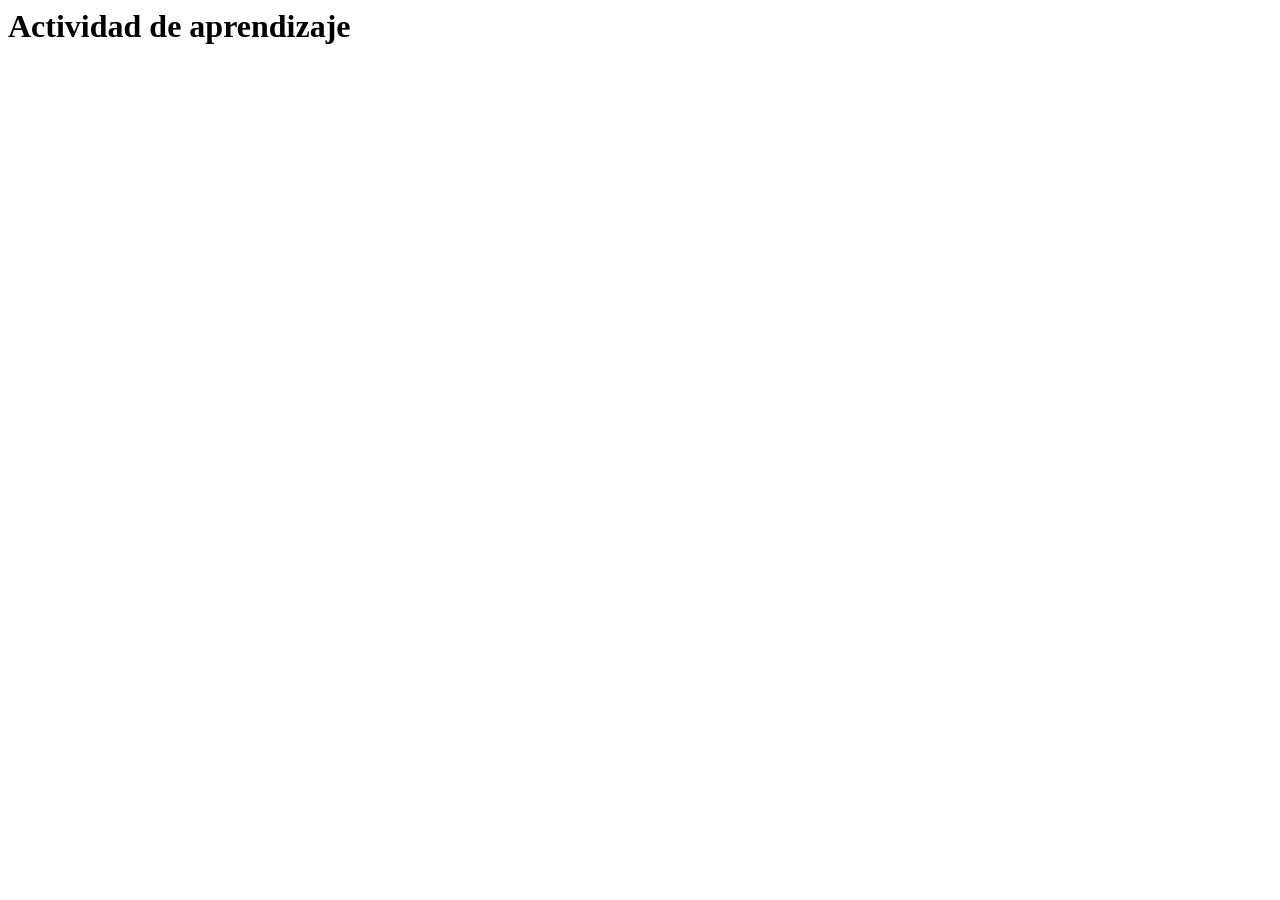
<file: Teoria_Sistemas/actividades/actividad.html>
<html lang="en">
<head>
  <meta charset="UTF-8">
  <meta http-equiv="X-UA-Compatible" content="IE=edge">
  <meta name="viewport" content="width=device-width, initial-scale=1.0">
  <title>Actividad de aprendizaje</title>
</head>
<body>
  <h1>Actividad de aprendizaje</h1>
</body>
</html>
</file>
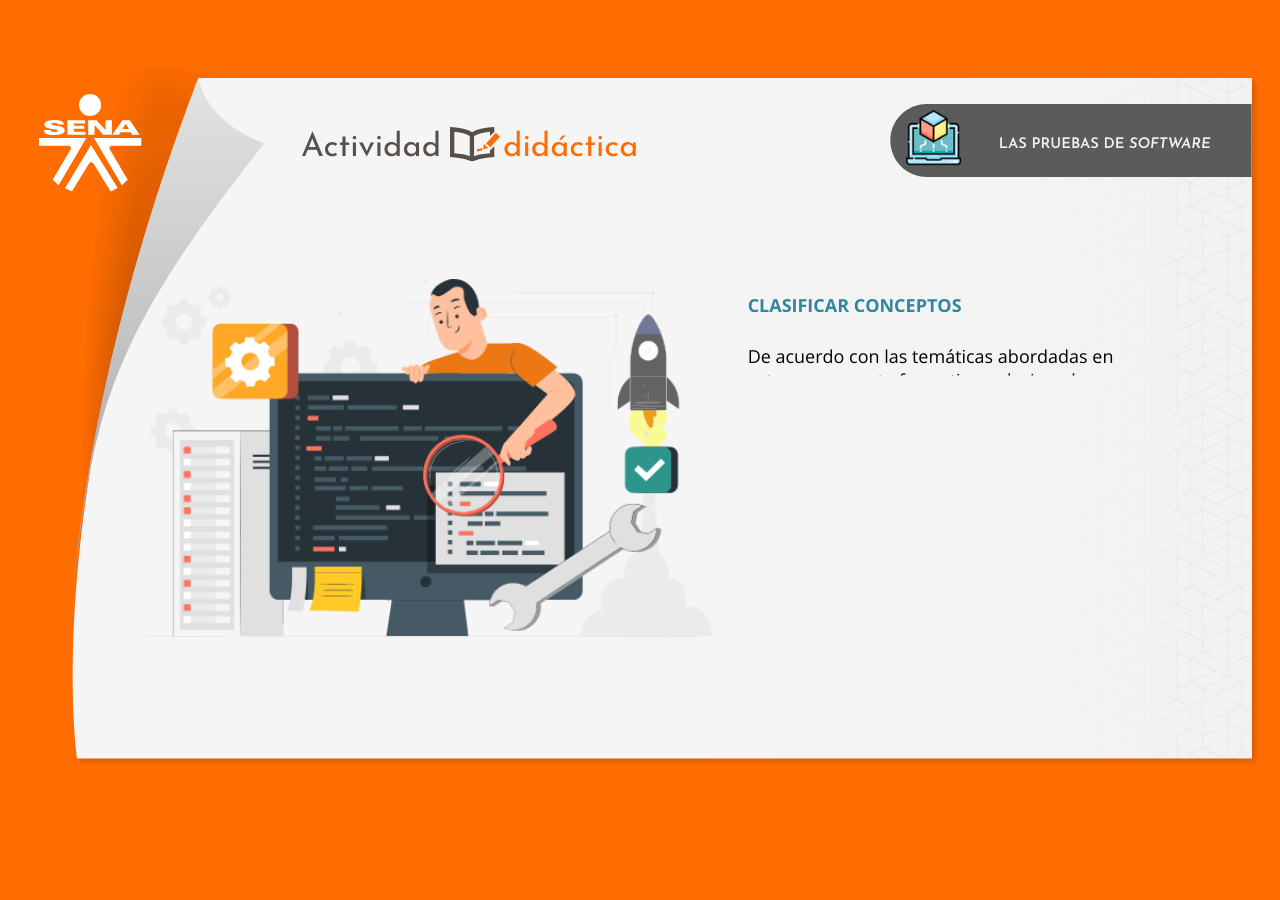
<file: psoftw/actividades/actividad_01/story.html>
<!DOCTYPE html>
<html lang="es">
<head>
  <meta charset="utf-8">
  <!-- Creado con Storyline 360 - http://www.articulate.com  -->
  <!-- version: 3.52.25247.0 -->
  <title>SENA - Actividad did&#225;ctica CF38 -01</title>
  <meta http-equiv="x-ua-compatible" content="IE=edge" />
  <meta name="viewport" content="width=device-width, initial-scale=1.0, user-scalable=no, shrink-to-fit=no, minimal-ui" />
  <meta name="apple-mobile-web-app-capable" content="yes" />
  <style>
    html, body { height: 100%; padding: 0; margin: 0 }
    #app { height: 100%; width: 100%; }
  </style>
  
  <script>window.THREE = { };</script>
</head>
<body style="background: #FF6C00" class="cs-HTML theme-classic">
  <!-- 360 -->
  <script>!function(e){function n(e,i){return e.test(i)}function i(e){var i=e||navigator.userAgent,o=i.split("[FBAN");if(void 0!==o[1]&&(i=o[0]),this.apple={phone:n(t,i),ipod:n(d,i),tablet:!n(t,i)&&n(s,i),device:n(t,i)||n(d,i)||n(s,i)},this.amazon={phone:n(h,i),tablet:!n(h,i)&&n(a,i),device:n(h,i)||n(a,i)},this.android={phone:n(h,i)||n(b,i),tablet:!n(h,i)&&!n(b,i)&&(n(a,i)||n(r,i)),device:n(h,i)||n(a,i)||n(b,i)||n(r,i)},this.windows={phone:n(l,i),tablet:n(p,i),device:n(l,i)||n(p,i)},this.other={blackberry:n(f,i),blackberry10:n(u,i),opera:n(c,i),firefox:n(A,i),chrome:n(w,i),device:n(f,i)||n(u,i)||n(c,i)||n(A,i)||n(w,i)},this.seven_inch=n(v,i),this.any=this.apple.device||this.android.device||this.windows.device||this.other.device||this.seven_inch,this.phone=this.apple.phone||this.android.phone||this.windows.phone,this.tablet=this.apple.tablet||this.android.tablet||this.windows.tablet,"undefined"==typeof window)return this}function o(){var e=new i;return e.Class=i,e}var t=/iPhone/i,d=/iPod/i,s=/iPad/i,b=/(?=.*\bAndroid\b)(?=.*\bMobile\b)/i,r=/Android/i,h=/(?=.*\bAndroid\b)(?=.*\bSD4930UR\b)/i,a=/(?=.*\bAndroid\b)(?=.*\b(?:KFOT|KFTT|KFJWI|KFJWA|KFSOWI|KFTHWI|KFTHWA|KFAPWI|KFAPWA|KFARWI|KFASWI|KFSAWI|KFSAWA)\b)/i,l=/IEMobile/i,p=/(?=.*\bWindows\b)(?=.*\bARM\b)/i,f=/BlackBerry/i,u=/BB10/i,c=/Opera Mini/i,w=/(CriOS|Chrome)(?=.*\bMobile\b)/i,A=/(?=.*\bFirefox\b)(?=.*\bMobile\b)/i,v=new RegExp("(?:Nexus 7|BNTV250|Kindle Fire|Silk|GT-P1000)","i");"undefined"!=typeof module&&module.exports&&"undefined"==typeof window?module.exports=i:"undefined"!=typeof module&&module.exports&&"undefined"!=typeof window?module.exports=o():"function"==typeof define&&define.amd?define("isMobile",[],e.isMobile=o()):e.isMobile=o()}(this);
    window.isMobile.apple.tablet = window.isMobile.apple.tablet ||
      (navigator.platform === 'MacIntel' && navigator.maxTouchPoints > 1);
    window.isMobile.apple.device = window.isMobile.apple.device || window.isMobile.apple.tablet;
    window.isMobile.tablet = window.isMobile.tablet || window.isMobile.apple.tablet;
    window.isMobile.any = window.isMobile.any || window.isMobile.apple.tablet;
  </script>

  <div id="focus-sink" tabIndex="-1"></div>

  <div id="preso"></div>
  <script>
    window.DS = {};
    window.globals = {
      DATA_PATH_BASE: '',
      HAS_FRAME: true,
      HAS_SLIDE: true,

      lmsPresent: false,
      tinCanPresent: false,
      cmi5Present: false,
      aoSupport: false,
      scale: 'show all',
      captureRc: false,
      browserSize: 'optimal',
      bgColor: '#FF6C00',
      features: 'ModernPlayerRefresh,MultipleQuizTracking',
      themeName: 'classic',
      preloaderColor: '#FFFFFF',
      suppressAnalytics: false,
      productChannel: 'stable',
      publishSource: 'storyline',
      aid: 'aid|5304b41d-7af7-4125-b8d1-83eb222823e2',
      cid: 'fd4fcdb6-d3c5-4390-a3dd-eb095a2bc740',
      playerVersion: '3.52.25247.0',
      maxIosVideoElements: 5,

      
      parseParams: function(qs) {
        if (window.globals.parsedParams != null) {
          return window.globals.parsedParams;
        }
        qs = (qs || window.location.search.substr(1)).split('+').join(' ');
        var params = {},
            tokens,
            re = /[?&]?([^=]+)=([^&]*)/g;

        while (tokens = re.exec(qs)) {
          params[decodeURIComponent(tokens[1]).trim()] =
            decodeURIComponent(tokens[2]).trim();
        }
        window.globals.parsedParams = params;
        return params;
      }

    };

    (function() {

      var classTypes = [ 'desktop', 'mobile', 'phone', 'tablet' ];

      var addDeviceClasses = function(prefix, testObj) {
        var curr, i;
        for (i = 0; i < classTypes.length; i++) {
          curr = classTypes[i];
          if (testObj[curr]) {
            document.body.classList.add(prefix + curr);
          }
        }
      };

      var params = window.globals.parseParams(),
          isDevicePreview = params.devicepreview === '1',
          isPhoneOverride = params.deviceType === 'phone' || (isDevicePreview && params.phone == '1'),
          isTabletOverride = (params.deviceType === 'tablet' || isDevicePreview) && !isPhoneOverride,
          isMobileOverride = isPhoneOverride || isTabletOverride;

      var deviceView = {
        desktop: !window.isMobile.any && !isMobileOverride,
        mobile: window.isMobile.any || isMobileOverride,
        phone: isPhoneOverride || (window.isMobile.phone && !isTabletOverride),
        tablet: isTabletOverride || window.isMobile.tablet
      };

      window.globals.deviceView = deviceView;
      window.isMobile.desktop = !window.isMobile.any;
      window.isMobile.mobile = window.isMobile.any;

      addDeviceClasses('view-', deviceView);

    })();
  </script>
  
  <script src='story_content/user.js' type=text/javascript></script>
  <div class="slide-loader"></div>

  <script type="text/javascript">
    if (window.globals.deviceView.isMobile) { var doc = document, loader = doc.body.querySelector('.slide-loader'); [ 1, 2, 3 ].forEach(function(n) { var d = doc.createElement('div'); d.style.backgroundColor = window.globals.preloaderColor; d.classList.add('mobile-loader-dot'); d.classList.add('dot' + n); loader.appendChild(d); }); }
  </script>

  <div class="mobile-load-title-overlay" style="display: none">
    <div class="mobile-load-title">SENA - Actividad did&#225;ctica CF38 -01</div>
  </div>

  <div class="mobile-chrome-warning"></div>

  <script>
    
    if (window.autoSpider && window.vInterfaceObject) {
      document.querySelector('.mobile-load-title-overlay').style.display = 'none';
    }
  </script>

  

  <link rel="stylesheet" href="html5/data/css/output.min.css" data-noprefix />
</body>
<script src="html5/lib/scripts/bootstrapper.min.js"></script>
</html>
</file>
<file: apsw/css/chunk-0c047e41.e71cb334.css>
.horizontal-scroll__wrapper[data-v-22adfd6b]{overflow:hidden}.horizontal-scroll[data-v-22adfd6b]{display:flex;transition:transform .5s ease-in-out;align-items:center;flex-wrap:nowrap}.horizontal-scroll[data-v-22adfd6b]:not(.row){width:100%}.horizontal-scroll--item-fw[data-v-22adfd6b]>div{flex-grow:0;flex-shrink:0;width:100%;margin:0!important}
</file>
<file: apsw/css/chunk-25b302c8.e71cb334.css>
.horizontal-scroll__wrapper[data-v-22adfd6b]{overflow:hidden}.horizontal-scroll[data-v-22adfd6b]{display:flex;transition:transform .5s ease-in-out;align-items:center;flex-wrap:nowrap}.horizontal-scroll[data-v-22adfd6b]:not(.row){width:100%}.horizontal-scroll--item-fw[data-v-22adfd6b]>div{flex-grow:0;flex-shrink:0;width:100%;margin:0!important}
</file>
<file: apsw/css/chunk-26fc7596.e71cb334.css>
.horizontal-scroll__wrapper[data-v-22adfd6b]{overflow:hidden}.horizontal-scroll[data-v-22adfd6b]{display:flex;transition:transform .5s ease-in-out;align-items:center;flex-wrap:nowrap}.horizontal-scroll[data-v-22adfd6b]:not(.row){width:100%}.horizontal-scroll--item-fw[data-v-22adfd6b]>div{flex-grow:0;flex-shrink:0;width:100%;margin:0!important}
</file>
<file: apsw/css/chunk-2d2747e2.e71cb334.css>
.horizontal-scroll__wrapper[data-v-22adfd6b]{overflow:hidden}.horizontal-scroll[data-v-22adfd6b]{display:flex;transition:transform .5s ease-in-out;align-items:center;flex-wrap:nowrap}.horizontal-scroll[data-v-22adfd6b]:not(.row){width:100%}.horizontal-scroll--item-fw[data-v-22adfd6b]>div{flex-grow:0;flex-shrink:0;width:100%;margin:0!important}
</file>
<file: apsw/css/chunk-32334cb6.e71cb334.css>
.horizontal-scroll__wrapper[data-v-22adfd6b]{overflow:hidden}.horizontal-scroll[data-v-22adfd6b]{display:flex;transition:transform .5s ease-in-out;align-items:center;flex-wrap:nowrap}.horizontal-scroll[data-v-22adfd6b]:not(.row){width:100%}.horizontal-scroll--item-fw[data-v-22adfd6b]>div{flex-grow:0;flex-shrink:0;width:100%;margin:0!important}
</file>
<file: apsw/css/chunk-3c57cd7b.e71cb334.css>
.horizontal-scroll__wrapper[data-v-22adfd6b]{overflow:hidden}.horizontal-scroll[data-v-22adfd6b]{display:flex;transition:transform .5s ease-in-out;align-items:center;flex-wrap:nowrap}.horizontal-scroll[data-v-22adfd6b]:not(.row){width:100%}.horizontal-scroll--item-fw[data-v-22adfd6b]>div{flex-grow:0;flex-shrink:0;width:100%;margin:0!important}
</file>
<file: apsw/css/chunk-4f2d402a.e71cb334.css>
.horizontal-scroll__wrapper[data-v-22adfd6b]{overflow:hidden}.horizontal-scroll[data-v-22adfd6b]{display:flex;transition:transform .5s ease-in-out;align-items:center;flex-wrap:nowrap}.horizontal-scroll[data-v-22adfd6b]:not(.row){width:100%}.horizontal-scroll--item-fw[data-v-22adfd6b]>div{flex-grow:0;flex-shrink:0;width:100%;margin:0!important}
</file>
<file: apsw/css/chunk-4fde0a08.5d24a906.css>
.header[data-v-a108b06a]{position:sticky;top:0;padding-top:10px;padding-bottom:10px;background-color:#fff;z-index:10010;line-height:1.1em}.header__logo[data-v-a108b06a]{width:50px}@media (max-width:576px){.header__componente-formativo[data-v-a108b06a]{font-size:.8em}}.header__menu[data-v-a108b06a]{cursor:pointer}.header__menu span[data-v-a108b06a]{font-size:.7em;display:block;line-height:1em;text-align:center;color:#111e61}.header__menu__btn[data-v-a108b06a]{width:30px;height:30px;position:relative;margin-bottom:4px}.header__menu__btn .line-1[data-v-a108b06a],.header__menu__btn .line-2[data-v-a108b06a],.header__menu__btn .line-3[data-v-a108b06a]{height:4px;width:30px;background-color:#111e61;transform-origin:center center;position:absolute;left:0;border-radius:2px}.header__menu__btn .line-1[data-v-a108b06a]{top:4px;-webkit-animation:line-1-inactive-data-v-a108b06a .5s ease-in-out forwards;animation:line-1-inactive-data-v-a108b06a .5s ease-in-out forwards}.header__menu__btn .line-2[data-v-a108b06a]{top:13px;-webkit-animation:line-2-inactive-data-v-a108b06a .5s ease-in-out forwards;animation:line-2-inactive-data-v-a108b06a .5s ease-in-out forwards}.header__menu__btn .line-3[data-v-a108b06a]{top:22px;-webkit-animation:line-3-inactive-data-v-a108b06a .5s ease-in-out forwards;animation:line-3-inactive-data-v-a108b06a .5s ease-in-out forwards}.header__menu__btn[data-v-a108b06a]:hover{cursor:pointer}.header__menu__btn--open .line-1[data-v-a108b06a]{-webkit-animation:line-1-active-data-v-a108b06a .5s ease-in-out forwards;animation:line-1-active-data-v-a108b06a .5s ease-in-out forwards}.header__menu__btn--open .line-2[data-v-a108b06a]{-webkit-animation:line-2-active-data-v-a108b06a .5s ease-in-out forwards;animation:line-2-active-data-v-a108b06a .5s ease-in-out forwards}.header__menu__btn--open .line-3[data-v-a108b06a]{-webkit-animation:line-3-active-data-v-a108b06a .5s ease-in-out forwards;animation:line-3-active-data-v-a108b06a .5s ease-in-out forwards}@-webkit-keyframes line-1-active-data-v-a108b06a{0%{transform:translate(0) rotate(0)}50%{transform:translateY(9px) rotate(0)}to{transform:translateY(9px) rotate(45deg)}}@keyframes line-1-active-data-v-a108b06a{0%{transform:translate(0) rotate(0)}50%{transform:translateY(9px) rotate(0)}to{transform:translateY(9px) rotate(45deg)}}@-webkit-keyframes line-2-active-data-v-a108b06a{0%{transform:scale(1)}to{transform:scale(0)}}@keyframes line-2-active-data-v-a108b06a{0%{transform:scale(1)}to{transform:scale(0)}}@-webkit-keyframes line-3-active-data-v-a108b06a{0%{transform:translate(0) rotate(0)}50%{transform:translateY(-9px) rotate(0)}to{transform:translateY(-9px) rotate(-45deg)}}@keyframes line-3-active-data-v-a108b06a{0%{transform:translate(0) rotate(0)}50%{transform:translateY(-9px) rotate(0)}to{transform:translateY(-9px) rotate(-45deg)}}@-webkit-keyframes line-1-inactive-data-v-a108b06a{0%{transform:translateY(9px) rotate(45deg)}50%{transform:translateY(9px) rotate(0)}to{transform:translate(0) rotate(0)}}@keyframes line-1-inactive-data-v-a108b06a{0%{transform:translateY(9px) rotate(45deg)}50%{transform:translateY(9px) rotate(0)}to{transform:translate(0) rotate(0)}}@-webkit-keyframes line-2-inactive-data-v-a108b06a{0%{transform:scale(0)}to{transform:scale(1)}}@keyframes line-2-inactive-data-v-a108b06a{0%{transform:scale(0)}to{transform:scale(1)}}@-webkit-keyframes line-3-inactive-data-v-a108b06a{0%{transform:translateY(-9px) rotate(-45deg)}50%{transform:translateY(-9px) rotate(0)}to{transform:translate(0) rotate(0)}}@keyframes line-3-inactive-data-v-a108b06a{0%{transform:translateY(-9px) rotate(-45deg)}50%{transform:translateY(-9px) rotate(0)}to{transform:translate(0) rotate(0)}}
</file>
<file: apsw/css/chunk-515a8379.9a28b594.css>
.banner-interno{position:relative}.banner-interno__fondo{position:absolute;top:0;bottom:-50px;left:0;right:0;background-color:#4dd0e1;background-size:cover;background-position:50%}.banner-interno__titulo{display:flex;align-items:center}.banner-interno__titulo__icono{display:block;width:32px;height:32px;border-radius:50%;background-color:#12263f #fff;position:relative}.banner-interno__titulo__icono i{color:#4dd0e1;position:absolute;left:50%;top:50%;transform:translate(-50%,-50%)}.banner-interno__titulo h1,.banner-interno__titulo h2,.banner-interno__titulo h3,.banner-interno__titulo h4,.banner-interno__titulo h5,.banner-interno__titulo h6{color:#12263f #fff;line-height:1.1em}
</file>
<file: apsw/css/chunk-59974754.42cb688e.css>
.aside-menu{position:sticky;top:70px;flex:0 0 0;width:0;min-height:calc(100vh - 70px);max-height:calc(100vh - 70px);background-color:#f3f9ff;transition:flex .5s ease-in-out,width .5s ease-in-out;overflow-x:hidden;z-index:100001}.aside-menu a{color:#111e61}.aside-menu--open{flex:0 0 300px;width:300px}.aside-menu__content{width:300px;display:flex;flex-direction:column;justify-content:space-between;min-height:calc(100vh - 70px);max-height:calc(100vh - 70px);border-right:1px solid #d8ecff}@media (max-height:800px){.aside-menu__content{min-height:800px;max-height:800px;overflow-y:auto}}.aside-menu__header{padding:10px;text-align:center;background-color:#d8ecff}.aside-menu__header h4{margin:0}.aside-menu__menu{overflow-y:auto;flex-grow:1;list-style:none;padding-left:0;margin-bottom:0}.aside-menu__menu__item--active .aside-menu__menu__item__lnk,.aside-menu__menu__item--active .aside-menu__sec-menu__item__lnk{background-color:#d8ecff;font-weight:700}.aside-menu__menu__item--sub-menu:hover,.aside-menu__menu__item:hover,.aside-menu__sec-menu__item:hover{background-color:#d8ecff}.aside-menu__menu__item--sub-menu{padding-left:10px}.aside-menu__menu__item--sub-menu--active .aside-menu__menu__item__lnk,.aside-menu__menu__item--sub-menu--active .aside-menu__sec-menu__item__lnk{background-color:#d8ecff;font-weight:700;position:relative}.aside-menu__menu__item--sub-menu--active .aside-menu__menu__item__lnk:before,.aside-menu__menu__item--sub-menu--active .aside-menu__sec-menu__item__lnk:before{content:"";display:block;position:absolute;left:0;bottom:0;top:0;width:4px;border-radius:2px;background-color:#ffa726}.aside-menu__menu__item__lnk,.aside-menu__sec-menu__item__lnk{display:flex;align-items:center;padding:10px 15px;line-height:1.1em}.aside-menu__menu__item__lnk i,.aside-menu__menu__item__lnk span,.aside-menu__sec-menu__item__lnk i,.aside-menu__sec-menu__item__lnk span{margin-right:10px}.aside-menu__menu__item__lnk i:last-child,.aside-menu__menu__item__lnk span:last-child,.aside-menu__sec-menu__item__lnk i:last-child,.aside-menu__sec-menu__item__lnk span:last-child{margin-right:0}.aside-menu__sec-menu{background-color:#d8ecff;padding:10px 0;flex-shrink:0;margin-bottom:0}.aside-menu__sec-menu__item{padding:10px 15px}.aside-menu__sec-menu__item__lnk{padding:0;border-radius:1em}.aside-menu__sec-menu__item__lnk i{display:block;width:2em;height:2em;padding:.5em 0;text-align:center;background-color:#fff;border-radius:50%}.aside-menu__sec-menu__item__lnk:hover{background-color:#fff}@media (max-width:992px){.aside-menu{position:fixed;top:70px}}@media (max-width:576px){.aside-menu__sec-menu{padding-bottom:110px}}
</file>
<file: apsw/css/chunk-6e1e538a.d2f45819.css>
.accesibilidad[data-v-4f6b7c58]{position:fixed;right:0;top:50vh;height:50px;background-color:#111e61;border-top-left-radius:15px;border-bottom-left-radius:15px;transform:translateY(-50%) translateX(100%) translateX(-50px);overflow:hidden;transition:transform .3s ease-in-out,height .3s ease-in-out}.accesibilidad[data-v-4f6b7c58]:hover{transform:translateY(-50%) translateX(0);height:12.75rem}.accesibilidad [data-v-4f6b7c58]{color:#fff}.accesibilidad__menu__content .accesibilidad__menu__item[data-v-4f6b7c58]{cursor:pointer}.accesibilidad__menu__content .accesibilidad__menu__item[data-v-4f6b7c58]:hover{background-color:#273685}.accesibilidad__menu__content .accesibilidad__menu__item[data-v-4f6b7c58]:last-child{border:none}.accesibilidad__menu__item[data-v-4f6b7c58]{display:flex;align-items:center;padding:10px;border-bottom:1px solid #273685;line-height:1em;-webkit-user-select:none;-moz-user-select:none;-ms-user-select:none;user-select:none}.accesibilidad__menu i[data-v-4f6b7c58]{font-size:30px;font-style:normal;margin-right:10px;line-height:1em}.accesibilidad__menu img[data-v-4f6b7c58]{width:30px;margin-right:10px}
</file>
<file: apsw/css/chunk-766a929b.1b0545d4.css>
.barra-avance{display:flex;align-items:center;justify-content:space-between;position:fixed;bottom:0;left:0;width:100%;padding:10px;background-color:#d8ecff;transition:transform .5s ease-in-out;z-index:100000}.barra-avance__barra{margin:0 20px;flex:1;position:relative;max-width:800px}.barra-avance__barra--amarilla,.barra-avance__barra--blanca{height:4px}.barra-avance__barra--amarilla:after,.barra-avance__barra--amarilla:before,.barra-avance__barra--blanca:after,.barra-avance__barra--blanca:before{content:"";display:block;width:10px;height:10px;border-radius:50%;position:absolute;top:50%}.barra-avance__barra--amarilla:before,.barra-avance__barra--blanca:before{left:0;transform:translate(-50%,-50%)}.barra-avance__barra--amarilla:after,.barra-avance__barra--blanca:after{right:0;transform:translate(50%,-50%)}.barra-avance__barra--blanca,.barra-avance__barra--blanca:after,.barra-avance__barra--blanca:before{background-color:#fff}.barra-avance__barra--amarilla{position:absolute;width:100%;top:0;background-color:#ffca28}.barra-avance__barra--amarilla:after,.barra-avance__barra--amarilla:before{background-color:#ffca28}.barra-avance__boton--regresar{background-color:#b0c0d2}.barra-avance__boton--regresar span{color:#111e61!important}.barra-avance__boton--disable{opacity:0;pointer-events:none}.barra-avance--open{transform:translateY(0)}.barra-avance--close{transform:translateY(100%)}
</file>
<file: apsw/css/chunk-f2df7d2c.e71cb334.css>
.horizontal-scroll__wrapper[data-v-22adfd6b]{overflow:hidden}.horizontal-scroll[data-v-22adfd6b]{display:flex;transition:transform .5s ease-in-out;align-items:center;flex-wrap:nowrap}.horizontal-scroll[data-v-22adfd6b]:not(.row){width:100%}.horizontal-scroll--item-fw[data-v-22adfd6b]>div{flex-grow:0;flex-shrink:0;width:100%;margin:0!important}
</file>
<file: apsw/css/comple.e66f1234.css>
.banner-interno{position:relative}.banner-interno__fondo{position:absolute;top:0;bottom:-50px;left:0;right:0;background-color:#4dd0e1;background-size:cover;background-position:50%}.banner-interno__titulo{display:flex;align-items:center}.banner-interno__titulo__icono{display:block;width:32px;height:32px;border-radius:50%;background-color:#12263f #fff;position:relative}.banner-interno__titulo__icono i{color:#4dd0e1;position:absolute;left:50%;top:50%;transform:translate(-50%,-50%)}.banner-interno__titulo h1,.banner-interno__titulo h2,.banner-interno__titulo h3,.banner-interno__titulo h4,.banner-interno__titulo h5,.banner-interno__titulo h6{color:#12263f #fff;line-height:1.1em}.complementario__enlaces{display:flex;justify-content:center;flex-wrap:wrap}.complementario__enlaces a{margin:0 5px}.complementario__btn{font-size:1.5em;line-height:1em}table{width:calc(100% - 1px);min-width:800px}table thead{background-color:#d8ecff}table thead th{border-color:#d8ecff}table td,table th{padding:25px 20px;text-align:center}table td:first-child,table th:first-child{text-align:left}
</file>
<file: apsw/css/creditos.1f85f23e.css>
.banner-interno{position:relative}.banner-interno__fondo{position:absolute;top:0;bottom:-50px;left:0;right:0;background-color:#4dd0e1;background-size:cover;background-position:50%}.banner-interno__titulo{display:flex;align-items:center}.banner-interno__titulo__icono{display:block;width:32px;height:32px;border-radius:50%;background-color:#12263f #fff;position:relative}.banner-interno__titulo__icono i{color:#4dd0e1;position:absolute;left:50%;top:50%;transform:translate(-50%,-50%)}.banner-interno__titulo h1,.banner-interno__titulo h2,.banner-interno__titulo h3,.banner-interno__titulo h4,.banner-interno__titulo h5,.banner-interno__titulo h6{color:#12263f #fff;line-height:1.1em}.creditos-vista .tarjeta.credito{background-color:#d2e1f1}.creditos{color:#727997;overflow-x:auto}.creditos__item{min-width:490px}.creditos p{line-height:1.3em;margin-bottom:0;color:#727997}.creditos__titulo{font-weight:700;background-color:#d2e1f1;padding:5px 10px;border-top-radius:5px;border-top-left-radius:5px;border-top-right-radius:5px}.creditos table td,.creditos table th{border-color:#d2e1f1}
</file>
<file: apsw/css/glosario.e7d7f879.css>
.banner-interno{position:relative}.banner-interno__fondo{position:absolute;top:0;bottom:-50px;left:0;right:0;background-color:#4dd0e1;background-size:cover;background-position:50%}.banner-interno__titulo{display:flex;align-items:center}.banner-interno__titulo__icono{display:block;width:32px;height:32px;border-radius:50%;background-color:#12263f #fff;position:relative}.banner-interno__titulo__icono i{color:#4dd0e1;position:absolute;left:50%;top:50%;transform:translate(-50%,-50%)}.banner-interno__titulo h1,.banner-interno__titulo h2,.banner-interno__titulo h3,.banner-interno__titulo h4,.banner-interno__titulo h5,.banner-interno__titulo h6{color:#12263f #fff;line-height:1.1em}.glosario__letra-item{display:flex}.glosario__letra-item__texto{padding-top:5px}.glosario__letra-item__letra__icono{width:32px;height:32px;position:relative;line-height:1em;border-radius:50%;background-color:#d2e1f1}.glosario__letra-item__letra__icono span{position:absolute;left:50%;top:50%;transform:translate(-50%,-50%);font-size:1.1em;font-weight:900}
</file>
<file: apsw/css/referencias.91faa14b.css>
.banner-interno{position:relative}.banner-interno__fondo{position:absolute;top:0;bottom:-50px;left:0;right:0;background-color:#4dd0e1;background-size:cover;background-position:50%}.banner-interno__titulo{display:flex;align-items:center}.banner-interno__titulo__icono{display:block;width:32px;height:32px;border-radius:50%;background-color:#12263f #fff;position:relative}.banner-interno__titulo__icono i{color:#4dd0e1;position:absolute;left:50%;top:50%;transform:translate(-50%,-50%)}.banner-interno__titulo h1,.banner-interno__titulo h2,.banner-interno__titulo h3,.banner-interno__titulo h4,.banner-interno__titulo h5,.banner-interno__titulo h6{color:#12263f #fff;line-height:1.1em}.referencias__item:last-child hr{display:none}.referencias__item a{color:#2196f3;text-decoration:underline;overflow-wrap:break-word}
</file>
<file: apsw/css/app.39d6209a.css>
*,:after,:before{box-sizing:inherit}html{height:100%;line-height:1.15;box-sizing:border-box;-webkit-font-smoothing:antialiased;-moz-osx-font-smoothing:grayscale;-webkit-text-size-adjust:100%;-ms-text-size-adjust:100%;text-rendering:optimizeLegibility}a,abbr,acronym,address,applet,article,aside,audio,b,big,blockquote,body,canvas,caption,center,cite,code,dd,del,details,dfn,div,dl,dt,em,embed,fieldset,figcaption,figure,footer,form,h1,h2,h3,h4,h5,h6,header,hgroup,html,i,iframe,img,ins,kbd,label,legend,li,mark,menu,nav,object,ol,output,p,pre,q,ruby,s,samp,section,small,span,strike,strong,sub,summary,sup,table,tbody,td,tfoot,th,thead,time,tr,tt,u,ul,var,video{margin:0;padding:0;border:0;outline:0;background:transparent;vertical-align:baseline}article,aside,details,figcaption,figure,footer,header,main,menu,nav,section,summary{display:block}[hidden],template{display:none}hr{box-sizing:content-box;height:0;border-bottom:1px solid #e8e8e8;border-left:0;border-right:0;border-top:0;margin:1.5em 0;overflow:visible}[hidden]{display:none}a{font-family:Roboto,sans-serif;font-size:1em;font-weight:400;text-decoration:none;color:#12263f;background-color:transparent;transition:all .15s ease-in-out;-webkit-text-decoration-skip:objects}a:active,a:hover{outline-width:0}a:active,a:focus,a:hover{color:#000}[type=button],[type=reset],[type=submit],button{-webkit-appearance:none;-moz-appearance:none;appearance:none;cursor:pointer;display:inline-block;vertical-align:middle;border:0;border-radius:5px;color:#12263f;background-color:#ffca28;font-family:Roboto,sans-serif;font-weight:400;font-size:1em;-webkit-font-smoothing:antialiased;line-height:1em;white-space:nowrap;text-decoration:none;text-transform:none;padding:.75em 1.5em;margin:0;-webkit-user-select:none;-moz-user-select:none;-ms-user-select:none;user-select:none;overflow:visible;transition:background-color .15s ease-in-out}[type=button]:focus,[type=button]:hover,[type=reset]:focus,[type=reset]:hover,[type=submit]:focus,[type=submit]:hover,button:focus,button:hover{background-color:#ffca28;color:#12263f}[type=button]:disabled,[type=reset]:disabled,[type=submit]:disabled,button:disabled{cursor:not-allowed;opacity:.5}[type=button]:disabled:hover,[type=reset]:disabled:hover,[type=submit]:disabled:hover,button:disabled:hover{background-color:#ffca28}input,select,textarea{margin:0;display:block;font-family:Roboto,sans-serif;font-size:16px}input{overflow:visible}[type=color],[type=date],[type=datetime-local],[type=datetime],[type=email],[type=month],[type=number],[type=password],[type=search],[type=tel],[type=text],[type=time],[type=url],[type=week],input:not([type]),select,select[multiple],textarea{background-color:#fff;border:1px solid #e8e8e8;border-radius:5px;box-shadow:inset 0 1px 3px rgba(0,0,0,.06);box-sizing:inherit;margin-bottom:.75em;padding:.5em;transition:border-color .15s ease-in-out;width:100%}[type=color]:hover,[type=date]:hover,[type=datetime-local]:hover,[type=datetime]:hover,[type=email]:hover,[type=month]:hover,[type=number]:hover,[type=password]:hover,[type=search]:hover,[type=tel]:hover,[type=text]:hover,[type=time]:hover,[type=url]:hover,[type=week]:hover,input:not([type]):hover,select:hover,select[multiple]:hover,textarea:hover{border-color:shade(#e8e8e8,20%)}[type=color]:focus,[type=date]:focus,[type=datetime-local]:focus,[type=datetime]:focus,[type=email]:focus,[type=month]:focus,[type=number]:focus,[type=password]:focus,[type=search]:focus,[type=tel]:focus,[type=text]:focus,[type=time]:focus,[type=url]:focus,[type=week]:focus,input:not([type]):focus,select:focus,select[multiple]:focus,textarea:focus{border-color:#ffa726;box-shadow:inset 0 1px 3px rgba(0,0,0,.06),0 0 5px rgba(55,202,221,.7);outline:none}[type=color]:disabled,[type=date]:disabled,[type=datetime-local]:disabled,[type=datetime]:disabled,[type=email]:disabled,[type=month]:disabled,[type=number]:disabled,[type=password]:disabled,[type=search]:disabled,[type=tel]:disabled,[type=text]:disabled,[type=time]:disabled,[type=url]:disabled,[type=week]:disabled,input:not([type]):disabled,select:disabled,select[multiple]:disabled,textarea:disabled{background-color:shade(#fff,5%);cursor:not-allowed}[type=color]:disabled:hover,[type=date]:disabled:hover,[type=datetime-local]:disabled:hover,[type=datetime]:disabled:hover,[type=email]:disabled:hover,[type=month]:disabled:hover,[type=number]:disabled:hover,[type=password]:disabled:hover,[type=search]:disabled:hover,[type=tel]:disabled:hover,[type=text]:disabled:hover,[type=time]:disabled:hover,[type=url]:disabled:hover,[type=week]:disabled:hover,input:not([type]):disabled:hover,select:disabled:hover,select[multiple]:disabled:hover,textarea:disabled:hover{border:1px solid #e8e8e8}select{text-transform:none;max-width:100%;border-radius:5px}::-webkit-file-upload-button{background-color:#ffca28;border:none;cursor:pointer;color:#12263f;border-radius:5px;padding:.75em 1.5em}::-webkit-file-upload-button:hover{background-color:#ffca28}optgroup{font-weight:700}fieldset{border:1px solid #e8e8e8;background-color:transparent;padding:1.5em;-webkit-margin-start:0;-webkit-margin-end:0;-webkit-padding-before:1.5em;-webkit-padding-start:1.5em;-webkit-padding-end:1.5em;-webkit-padding-after:1.5em}legend{box-sizing:border-box;color:inherit;display:table;max-width:100%;padding:0;white-space:normal;font-weight:600;-webkit-padding-start:0;-webkit-padding-end:0}label,legend{margin-bottom:.375em}label{display:block;font-size:1em;font-family:Roboto,sans-serif;font-weight:900}textarea{overflow:auto;resize:vertical}[type=checkbox],[type=radio]{box-sizing:border-box;padding:0;display:inline;margin-right:.375em}[type=number]::-webkit-inner-spin-button,[type=number]::-webkit-outer-spin-button{height:auto}[type=search]{-webkit-appearance:textfield;outline-offset:-2px}[type=search]::-webkit-search-cancel-button,[type=search]::-webkit-search-decoration{-webkit-appearance:none;-moz-appearance:none}::-moz-placeholder{color:#999}:-ms-input-placeholder{color:#999}::placeholder{color:#999}::-webkit-file-upload-button{-webkit-appearance:button;-moz-appearance:button;font:inherit}[type=file]{margin-bottom:.75em;width:100%}[type=button],[type=reset],[type=submit],button{-webkit-appearance:button}[type=button]::-moz-focus-inner,[type=reset]::-moz-focus-inner,[type=submit]::-moz-focus-inner,button::-moz-focus-inner{border-style:none;padding:0}[type=button]:-moz-focusring,[type=reset]:-moz-focusring,[type=submit]:-moz-focusring,button:-moz-focusring{outline:1px dotted ButtonText}progress{vertical-align:baseline}ol,ul{list-style:none;margin-bottom:1em}dt{font-weight:700}figure,img,picture,svg{margin:0;width:100%;max-width:100%}figcaption{display:block;background-color:#e8e8e8;padding:.75em 1.5em;font-size:.8em;font-weight:700}img,svg{display:block;border-style:none}svg:not(:root){overflow:hidden}audio,canvas,progress,video{display:inline-block}audio:not([controls]){display:none;height:0}template{display:none}table{border-collapse:collapse;border-spacing:0;table-layout:fixed;width:100%}td,th,tr{vertical-align:middle}td,th{border:1px solid #e8e8e8;padding:.75em}th{font-size:.875em;line-height:1.2}td{line-height:1.5}body{font-size:16px;font-weight:400;line-height:1.5}body,h1,h2,h3,h4,h5,h6{color:#12263f;font-family:Roboto,sans-serif}h1,h2,h3,h4,h5,h6{font-weight:900;line-height:1.2;margin:0 0 .75em}h1{font-size:2em}h2{font-size:1.5em}h3{font-size:1.25em}h4{font-size:1.125em}h5{font-size:1em}h6{font-size:.875em}p{font-family:Roboto,sans-serif;font-size:1em;font-weight:400;line-height:1.5;color:#12263f;margin-bottom:1em}b,strong{font-weight:700}dfn,em,i{font-style:italic}br{line-height:2em}u{text-decoration:underline}code,kbd,pre,samp{color:#727997;font-family:Lucida Console,Courier New,monospace;font-size:1em}sub,sup{font-size:75%;line-height:0;position:relative;vertical-align:baseline}sub{bottom:-.25em}sup{top:-.5em}small{font-size:80%}mark{background-color:#ffeb3b;color:#000}abbr[title]{border-bottom:none;text-decoration:underline;-webkit-text-decoration:underline dotted;text-decoration:underline dotted}blockquote,q{quotes:none}::selection{background:#2196f3!important;color:#fff!important;text-shadow:none}::-moz-selection{background:#2196f3!important;color:#fff!important;text-shadow:none}img::selection{background:transparent}img::-moz-selection{background:transparent}body{-webkit-tap-highlight-color:#2196F3!important}details,menu{display:block}summary{display:list-item}@media print{*,:after,:before,:first-letter,:first-line{background:transparent!important;color:#000!important;box-shadow:none!important;text-shadow:none!important}a,a:visited{text-decoration:underline}a[href]:after{content:" (" attr(href) ")"}a abbr[title]:after{content:" (" attr(title) ")"}a[href^="#"]:after,a[href^="javascript:"]:after{content:""}blockquote,pre{border:1px solid #999;page-break-inside:avoid}thead{display:table-header-group}img,tr{page-break-inside:avoid}img{max-width:100%!important}h2,h3,p{orphans:3;widows:3}h2,h3{page-break-after:avoid}}.acordion{position:relative}.acordion__header{display:flex;align-items:center;margin-bottom:25px;cursor:pointer;justify-content:space-between}.acordion__accion__btn--a,.acordion__accion__btn--b{width:40px;height:40px;border-radius:50%;position:relative}.acordion__accion__btn--a i,.acordion__accion__btn--b i{position:absolute;top:50%;left:50%;transform:translate(-50%,-50%)}.acordion__accion__btn--a{background-color:#fff;box-shadow:0 3px 5px 0 rgba(17,30,97,.3)}.acordion__accion__btn--b{border:1px solid #111e61}.acordion__contenido{overflow:hidden;transition:height .5s ease-in-out}.acordion .indicador__container{transform:translateY(15px)}.bloque-texto-a{position:relative}.bloque-texto-a:before{content:"";display:block;position:absolute;top:0;bottom:0;left:50%;right:0}.bloque-texto-a>div{position:relative}.bloque-texto-a.color-primario,.bloque-texto-a__texto{background-color:#fff}.bloque-texto-a.color-primario:before{background-color:#4dd0e1}.bloque-texto-a.color-secundario{background-color:#51c5fd}.bloque-texto-a.color-secundario:before{background-color:#039be5}.bloque-texto-a.color-acento-contenido{background-color:#ffdba6}.bloque-texto-a.color-acento-contenido:before{background-color:#ffa726}.bloque-texto-a.color-acento-botones{background-color:#fff0c1}.bloque-texto-a.color-acento-botones:before{background-color:#ffca28}.bloque-texto-b{position:relative}.bloque-texto-b:before{content:"";display:block;position:absolute;top:40%;bottom:0;left:35%;right:0}.bloque-texto-b__texto{position:relative}.bloque-texto-b__texto *{display:inline}.bloque-texto-b i{font-size:2.5em;color:#ffa726}.bloque-texto-b i:first-of-type{margin-right:15px}.bloque-texto-b i:last-of-type{margin-left:15px;vertical-align:text-top}.bloque-texto-b.color-primario:before{background-color:#4dd0e1}.bloque-texto-b.color-secundario:before{background-color:#039be5}.bloque-texto-b.color-acento-contenido:before{background-color:#ffa726}.bloque-texto-b.color-acento-botones:before{background-color:#ffca28}.bloque-texto-c i{font-size:2.5em;color:#ffa726}.bloque-texto-c:after{content:"";display:block;width:30px;height:30px;background-color:#ffa726;position:relative;left:calc(100% - 30px)}.bloque-texto-c.color-primario{background-color:#4dd0e1}.bloque-texto-c.color-secundario{background-color:#039be5}.bloque-texto-c.color-acento-contenido{background-color:#ffa726}.bloque-texto-c.color-acento-botones{background-color:#ffca28}.bloque-texto-d{border-top:1px solid #ffa726;position:relative}.bloque-texto-d:before{content:"";display:block;position:absolute;top:40%;bottom:0;left:35%;right:0}.bloque-texto-d__texto{position:relative}.bloque-texto-d__texto *{display:inline}.bloque-texto-d i{font-size:2.5em;color:#ffa726}.bloque-texto-d i:first-of-type{margin-right:15px}.bloque-texto-d i:last-of-type{margin-left:15px;vertical-align:text-top}.bloque-texto-d__autor,.bloque-texto-e__autor{text-align:right;position:relative}.bloque-texto-d.color-primario:before{background-color:#4dd0e1}.bloque-texto-d.color-secundario:before{background-color:#039be5}.bloque-texto-d.color-acento-contenido:before{background-color:#ffa726}.bloque-texto-d.color-acento-botones:before{background-color:#ffca28}.bloque-texto-e__texto *{display:inline}.bloque-texto-e i{font-size:2.5em;color:#ffa726}.bloque-texto-e i:first-of-type{margin-right:15px}.bloque-texto-e i:last-of-type{margin-left:15px;vertical-align:text-top}.bloque-texto-e.color-primario{background-color:#4dd0e1}.bloque-texto-e.color-secundario{background-color:#039be5}.bloque-texto-e.color-acento-contenido{background-color:#ffa726}.bloque-texto-e.color-acento-botones{background-color:#ffca28}.bloque-texto-f{display:flex;flex-direction:column;position:relative;padding-bottom:50px}.bloque-texto-f:before{content:"";display:block;position:absolute;top:0;left:0;right:0;bottom:50px}.bloque-texto-f__comillas{position:static}.bloque-texto-f__comillas i{position:absolute;font-size:2.5em;color:#ffa726}.bloque-texto-f__comillas i:first-of-type{margin-right:15px;top:0;left:40px;transform:translate(-50%,-50%)}.bloque-texto-f__comillas i:last-of-type{margin-left:15px;vertical-align:text-top;top:calc(100% - 50px);right:10px;margin:0;transform:translate(-50%,-50%)}.bloque-texto-f__texto{position:relative}.bloque-texto-f__texto *{display:inline}.bloque-texto-f__autor{text-align:center;position:relative}.bloque-texto-f__avatar{position:relative;height:50px}.bloque-texto-f__avatar__img{background-color:#fff;position:absolute;top:0;left:50%;transform:translateX(-50%);width:100px;border-radius:50%;overflow:hidden;border:5px solid #fff;box-shadow:0 0 10px 0 rgba(0,0,0,.3)}.bloque-texto-f.color-primario:before{background-color:#4dd0e1}.bloque-texto-f.color-secundario:before{background-color:#039be5}.bloque-texto-f.color-acento-contenido:before{background-color:#ffa726}.bloque-texto-f.color-acento-botones:before{background-color:#ffca28}.bloque-texto-g{position:relative;display:flex;justify-content:flex-end}.bloque-texto-g__img{width:50%;position:absolute;top:0;left:0;bottom:0;background-position:50%;background-size:cover}.bloque-texto-g__texto{position:relative;width:60%;background-color:hsla(0,0%,100%,.95)}.bloque-texto-g__texto *{display:inline}@media (max-width:992px){.bloque-texto-g{padding-top:40%!important}.bloque-texto-g__img{width:100%;height:50%}.bloque-texto-g__texto{width:100%}}@media (max-width:576px){.bloque-texto-g{padding-top:200px!important}.bloque-texto-g__img{height:250px}}.bloque-texto-g.color-primario{background-color:#4dd0e1}.bloque-texto-g.color-secundario{background-color:#039be5}.bloque-texto-g.color-acento-contenido{background-color:#ffa726}.bloque-texto-g.color-acento-botones{background-color:#ffca28}.tabs-a__tab{display:block;width:100%;text-align:left;background-color:#d8ecff;padding:15px 20px;border-radius:5px;color:#111e61;line-height:1.2em}.tabs-a__tab__text{overflow:hidden;text-overflow:ellipsis}.tabs-a__tab:last-child{margin-bottom:0!important}.tabs-a__tab:active,.tabs-a__tab:focus,.tabs-a__tab:hover{color:#111e61}.tabs-a__tab__selected{font-weight:700}@media (min-width:992px){.tabs-a__tab__selected{position:relative}.tabs-a__tab__selected:before{content:"";display:block;position:absolute;right:0;top:50%;width:15px;height:15px;transform:translate(5px,-50%) rotate(45deg);background-color:#ffca28}}.tabs-a__content-item{opacity:0}.tabs-a__content-item--active{-webkit-animation:tab-content-active .5s ease-in-out forwards;animation:tab-content-active .5s ease-in-out forwards}.tabs-a.color-primario .tabs-a__tab:active,.tabs-a.color-primario .tabs-a__tab:focus,.tabs-a.color-primario .tabs-a__tab:hover,.tabs-a.color-primario .tabs-a__tab__selected{background-color:#4dd0e1;color:#12263f}.tabs-a.color-primario .tabs-a__tab__selected:before{background-color:#4dd0e1}.tabs-a.color-secundario .tabs-a__tab:active,.tabs-a.color-secundario .tabs-a__tab:focus,.tabs-a.color-secundario .tabs-a__tab:hover,.tabs-a.color-secundario .tabs-a__tab__selected{background-color:#039be5;color:#fff}.tabs-a.color-secundario .tabs-a__tab__selected:before{background-color:#039be5}.tabs-a.color-acento-contenido .tabs-a__tab:active,.tabs-a.color-acento-contenido .tabs-a__tab:focus,.tabs-a.color-acento-contenido .tabs-a__tab:hover,.tabs-a.color-acento-contenido .tabs-a__tab__selected{background-color:#ffa726;color:#12263f}.tabs-a.color-acento-contenido .tabs-a__tab__selected:before{background-color:#ffa726}.tabs-a.color-acento-botones .tabs-a__tab:active,.tabs-a.color-acento-botones .tabs-a__tab:focus,.tabs-a.color-acento-botones .tabs-a__tab:hover,.tabs-a.color-acento-botones .tabs-a__tab__selected{background-color:#ffca28;color:#12263f}.tabs-a.color-acento-botones .tabs-a__tab__selected:before{background-color:#ffca28}@-webkit-keyframes tab-content-active{0%{opacity:0}to{opacity:1}}@keyframes tab-content-active{0%{opacity:0}to{opacity:1}}.tabs-b{border-bottom:1px solid #afafaf}.tabs-b__tab{display:flex;flex-direction:column;align-items:center;padding:20px;background-color:#f6f6f6;border-right:2px solid #afafaf;border-bottom:2px solid #afafaf;cursor:pointer}.tabs-b__tab:active,.tabs-b__tab:focus,.tabs-b__tab:hover{background-color:#e8e8e8}.tabs-b__tab:last-child{border-right:none}.tabs-b__tab__icon{width:50px;margin-bottom:20px}.tabs-b__tab__title{text-align:center;font-size:.875em;line-height:1.1em;display:flex;height:100%;align-items:center}.tabs-b__tab--active{border-top:5px solid!important;border-bottom:none}.tabs-b__tab--active,.tabs-b__tab--active:active,.tabs-b__tab--active:focus,.tabs-b__tab--active:hover{background-color:transparent}.tabs-b__tab--active .tabs-b__tab__title{font-weight:700}@media (min-width:576px) and (max-width:992px){.tabs-b__tab{border-top:2px solid #afafaf}.tabs-b__tab:first-child{border-left:2px solid #afafaf}.tabs-b__tab:last-child{border-right:2px solid #afafaf}.tabs-b__tab:nth-child(4){border-left:2px solid #afafaf}.tabs-b__tab:nth-child(n+4){border-top:none}.tabs-b__tab--active:nth-child(-n+3){border-bottom:2px solid #afafaf}}@media (max-width:576px){.tabs-b__tab:last-child{border-right:2px solid #afafaf}.tabs-b__tab:nth-child(-n+2){border-top:2px solid #afafaf}.tabs-b__tab:nth-child(odd){border-left:2px solid #afafaf}}.tabs-b.color-primario .tabs-b__tab--active{border-top-color:#4dd0e1!important}.tabs-b.color-secundario .tabs-b__tab--active{border-top-color:#039be5!important}.tabs-b.color-acento-contenido .tabs-b__tab--active{border-top-color:#ffa726!important}.tabs-b.color-acento-botones .tabs-b__tab--active{border-top-color:#ffca28!important}.tabs-c{border-bottom:1px solid #afafaf}.tabs-c__header{margin-bottom:15px}.tabs-c__tab{border-bottom:4px solid #e8e8e8;line-height:1.2;text-align:center;display:flex;align-items:center;justify-content:center;position:relative}.tabs-c__tab:after,.tabs-c__tab:before{content:"";display:block;position:absolute;transform:translate(-50%,-50%)}.tabs-c__tab:after{width:2px;height:20px;top:50%;right:-2px;background-color:#e8e8e8}.tabs-c__tab:last-child:after{display:none}@media (min-width:992px) and (max-width:1200px){.tabs-c__tab:nth-child(3n):after{display:none}}@media (min-width:576px) and (max-width:992px){.tabs-c__tab:nth-child(2n):after{display:none}}@media (max-width:576px){.tabs-c__tab:after{display:none}}.tabs-c__tab--active{border-bottom:4px solid!important}.tabs-c__tab--active:before{width:0;height:0;border-left:10px solid transparent;border-right:10px solid transparent;border-top:10px solid;left:50%;top:calc(100% + 6px)}.tabs-c__tab--active:active,.tabs-c__tab--active:focus,.tabs-c__tab--active:hover{background-color:transparent}.tabs-c__tab--active .tabs-b__tab__title{font-weight:700}.tabs-c.color-primario .tabs-c__tab--active{border-bottom-color:#4dd0e1!important}.tabs-c.color-primario .tabs-c__tab--active:before{border-top-color:#4dd0e1}.tabs-c.color-secundario .tabs-c__tab--active{border-bottom-color:#039be5!important}.tabs-c.color-secundario .tabs-c__tab--active:before{border-top-color:#039be5}.tabs-c.color-acento-contenido .tabs-c__tab--active{border-bottom-color:#ffa726!important}.tabs-c.color-acento-contenido .tabs-c__tab--active:before{border-top-color:#ffa726}.tabs-c.color-acento-botones .tabs-c__tab--active{border-bottom-color:#ffca28!important}.tabs-c.color-acento-botones .tabs-c__tab--active:before{border-top-color:#ffca28}.fade-enter-active,.fade-leave-active{transition:opacity .5s}.fade-enter,.fade-leave-to{opacity:0}table *{line-height:1.2}table caption{margin-top:5px;color:#12263f;font-size:.8em;background-color:#e8e8e8;padding:.75em 1.5em;font-weight:700}.tabla-a{overflow-x:auto}.tabla-a table{min-width:700px}.tabla-a thead{border-top:5px solid;color:#111e61;background-color:#e8e8e8}.tabla-a th{border-color:#e8e8e8;font-weight:700;text-align:center}.tabla-a.color-primario thead{border-color:#4dd0e1}.tabla-a.color-secundario thead{border-color:#039be5}.tabla-a.color-acento-contenido thead{border-color:#ffa726}.tabla-a.color-acento-botones thead{border-color:#ffca28}.tabla-b,.tabla-c{overflow-x:auto}.tabla-b__header{background-color:#ffa726;padding:15px;text-align:center;position:sticky;left:0}.tabla-b__header *{color:#fff}.tabla-b table,.tabla-c table{table-layout:auto;min-width:700px}.tabla-b tr:nth-child(2n),.tabla-c tr:nth-child(2n){background-color:hsla(0,0%,91%,.4)}.tabla-b td,.tabla-b th,.tabla-c td,.tabla-c th{border:none;padding:20px 40px}.tabla-b th,.tabla-c th{width:200px;border-right:1px solid #e8e8e8}.color-primario.tabla-c .tabla-b__header,.tabla-b.color-primario .tabla-b__header{background-color:#4dd0e1}.color-primario.tabla-c .tabla-b__header *,.tabla-b.color-primario .tabla-b__header *{color:#12263f}.color-secundario.tabla-c .tabla-b__header,.tabla-b.color-secundario .tabla-b__header{background-color:#039be5}.color-secundario.tabla-c .tabla-b__header *,.tabla-b.color-secundario .tabla-b__header *{color:#fff}.color-acento-contenido.tabla-c .tabla-b__header,.tabla-b.color-acento-contenido .tabla-b__header{background-color:#ffa726}.color-acento-contenido.tabla-c .tabla-b__header *,.tabla-b.color-acento-contenido .tabla-b__header *{color:#12263f}.color-acento-botones.tabla-c .tabla-b__header,.tabla-b.color-acento-botones .tabla-b__header{background-color:#ffca28}.color-acento-botones.tabla-c .tabla-b__header *,.tabla-b.color-acento-botones .tabla-b__header *{color:#12263f}.tabla-c{box-shadow:0 0 10px 0 rgba(0,0,0,.25)}.tabla-c table{border-radius:10px;border-collapse:collapse}.tabla-c caption{border-radius:0}.tabla-c td,.tabla-c th{border:none;padding:20px}.tabla-c th{width:16%}.tabla-c th+td{width:36%}.tabla-c td{width:16%}.tabla-c td:first-child{width:36%}.linea-tiempo-a{position:relative;padding:30px 0}.linea-tiempo-a__row{display:flex;align-items:center;margin-bottom:90px;position:relative;cursor:pointer}.linea-tiempo-a__row:after,.linea-tiempo-a__row:before{content:"";display:block;top:50%;left:50%;width:40px;height:40px;border-radius:50%;position:absolute;transform:translate(-50%,-50%)}.linea-tiempo-a__row:after{width:20px;height:20px;background:#d2e1f1}.linea-tiempo-a__row:nth-child(2n){flex-direction:row-reverse}.linea-tiempo-a__row:nth-child(2n) .linea-tiempo-a__content{text-align:left}.linea-tiempo-a__row:nth-child(2n) .linea-tiempo-a__text{align-items:flex-start;margin-right:0;margin-left:80px}.linea-tiempo-a__row:nth-child(2n) .linea-tiempo-a__icon{justify-content:flex-end}.linea-tiempo-a__row:nth-child(2n) .linea-tiempo-a__icon__container{margin-left:0;margin-right:50px}.linea-tiempo-a__row:nth-child(2n) .linea-tiempo-a__icon__container:before{left:auto;right:0;transform:translate(35%,-50%) rotate(45deg)}.linea-tiempo-a__row:nth-child(2n):hover .linea-tiempo-a__icon__container{transform:scale(1.3) translateX(-15px)}.linea-tiempo-a__row:nth-child(2n):hover .linea-tiempo-a__text{transform:translateX(-30px)}.linea-tiempo-a__row:hover .linea-tiempo-a__icon__container{transform:scale(1.3) translateX(15px)}.linea-tiempo-a__row:hover .linea-tiempo-a__text{transform:translateX(30px)}.linea-tiempo-a__row:last-child{margin-bottom:0}.linea-tiempo-a__content{width:50%;text-align:right}.linea-tiempo-a__content span{display:block;margin:0;max-width:250px;line-height:1.1em}.linea-tiempo-a__text{display:flex;flex-direction:column;align-items:flex-end;margin-right:80px;transition:transform .3s ease-in-out}.linea-tiempo-a__icon{display:flex}.linea-tiempo-a__icon__container{position:relative;width:130px;height:130px;background:#ffa726;border-radius:50%;margin-left:50px;transition:transform .3s ease-in-out;display:flex;justify-content:center;align-items:center}.linea-tiempo-a__icon__container:before{content:"";display:block;top:50%;left:0;width:30px;height:30px;position:absolute;background:#ffa726;transform:translate(-35%,-50%) rotate(45deg)}.linea-tiempo-a__icon__container span{position:relative;text-align:center;font-weight:900}.linea-tiempo-a__icon img{width:60px;position:absolute;top:50%;left:50%;transform:translate(-50%,-50%)}.linea-tiempo-a:before{content:"";display:block;top:0;left:50%;width:10px;height:100%;border-radius:5px;position:absolute;background:#d2e1f1;transform:translate(-50%)}@media screen and (max-width:768px){.linea-tiempo-a__row:nth-child(2n) .linea-tiempo-a__text{margin-left:40px}.linea-tiempo-a__row:nth-child(2n):hover .linea-tiempo-a__icon__container{transform:scale(1.3) translateX(-5px)}.linea-tiempo-a__row:nth-child(2n):hover .linea-tiempo-a__text{transform:translateX(-10px)}.linea-tiempo-a__row:hover .linea-tiempo-a__icon__container{transform:scale(1.3) translateX(5px)}.linea-tiempo-a__row:hover .linea-tiempo-a__text{transform:translateX(10px)}.linea-tiempo-a__text{margin-right:40px}}@media screen and (max-width:450px){.linea-tiempo-a__content span{font-size:16px}.linea-tiempo-a__icon__container{width:100px;height:100px}.linea-tiempo-a__icon__container span{font-size:16px}.linea-tiempo-a__icon__inner{width:100%;height:100%}.linea-tiempo-a__icon__inner:after{width:70px;height:70px}.linea-tiempo-a__icon img{width:40px}}.linea-tiempo-a.color-primario .linea-tiempo-a__row:before{background-color:#4dd0e1}.linea-tiempo-a.color-primario .linea-tiempo-a__icon__container{background-color:#4dd0e1;color:#12263f}.linea-tiempo-a.color-primario .linea-tiempo-a__icon__container:before{background-color:#4dd0e1}.linea-tiempo-a.color-secundario .linea-tiempo-a__row:before{background-color:#039be5}.linea-tiempo-a.color-secundario .linea-tiempo-a__icon__container{background-color:#039be5;color:#fff}.linea-tiempo-a.color-secundario .linea-tiempo-a__icon__container:before{background-color:#039be5}.linea-tiempo-a.color-acento-contenido .linea-tiempo-a__row:before{background-color:#ffa726}.linea-tiempo-a.color-acento-contenido .linea-tiempo-a__icon__container{background-color:#ffa726;color:#12263f}.linea-tiempo-a.color-acento-contenido .linea-tiempo-a__icon__container:before{background-color:#ffa726}.linea-tiempo-a.color-acento-botones .linea-tiempo-a__row:before{background-color:#ffca28}.linea-tiempo-a.color-acento-botones .linea-tiempo-a__icon__container{background-color:#ffca28;color:#12263f}.linea-tiempo-a.color-acento-botones .linea-tiempo-a__icon__container:before{background-color:#ffca28}.linea-tiempo-b{position:relative}.linea-tiempo-b__icon{padding-top:100%;border-radius:50%;position:relative}.linea-tiempo-b__icon:after{content:"";display:block;width:15px;height:4px;position:absolute;left:100%;top:50%;transform:translateY(-50%)}.linea-tiempo-b__icon img{position:absolute;width:80%;top:50%;left:50%;transform:translate(-50%,-50%)}.linea-tiempo-b__row{margin-bottom:50px}.linea-tiempo-b__row:last-child{margin-bottom:0}@media (min-width:768px){.linea-tiempo-b__row:nth-child(odd){flex-direction:row-reverse}.linea-tiempo-b__row:nth-child(odd) .linea-tiempo-b__content{text-align:right}.linea-tiempo-b__row:nth-child(odd) .linea-tiempo-b__icon:after{right:100%;left:auto}}.linea-tiempo-b__line{margin-left:calc(50% - 2px)}.linea-tiempo-b__line:after{content:"";display:block;position:absolute;border-left:4px dotted #727997;top:0;bottom:0}.linea-tiempo-b.color-primario .linea-tiempo-b__icon,.linea-tiempo-b.color-primario .linea-tiempo-b__icon:after{background-color:#4dd0e1}.linea-tiempo-b.color-secundario .linea-tiempo-b__icon,.linea-tiempo-b.color-secundario .linea-tiempo-b__icon:after{background-color:#039be5}.linea-tiempo-b.color-acento-contenido .linea-tiempo-b__icon,.linea-tiempo-b.color-acento-contenido .linea-tiempo-b__icon:after{background-color:#ffa726}.linea-tiempo-b.color-acento-botones .linea-tiempo-b__icon,.linea-tiempo-b.color-acento-botones .linea-tiempo-b__icon:after{background-color:#ffca28}.linea-tiempo-c{display:flex;flex-direction:column}.linea-tiempo-c__header{display:flex;align-items:center}.linea-tiempo-c__header__items{display:flex;flex:auto}.linea-tiempo-c__header__items .horizontal-scroll{align-items:flex-end!important}.linea-tiempo-c__header__item{display:flex;flex-direction:column;align-items:center;cursor:pointer}.linea-tiempo-c__header__item__year{line-height:1.1em;text-align:center;margin-bottom:10px}.linea-tiempo-c__header__item__line-container{width:100%;display:flex;align-items:center}.linea-tiempo-c__header__item__line-container:after,.linea-tiempo-c__header__item__line-container:before{content:"";display:block;width:50%;height:3px;background-color:#ccc}.linea-tiempo-c__header__item__dot{min-width:20px;max-width:20px;min-height:20px;max-height:20px;border:3px solid #ccc;border-radius:50%}.linea-tiempo-c__header__item--active .linea-tiempo-c__header__item__year{font-weight:900}.linea-tiempo-c__header__item--active .linea-tiempo-c__header__item__line-container:before{background-color:#ffa726}.linea-tiempo-c__header__item--active .linea-tiempo-c__header__item__dot{border-color:#ffa726;position:relative}.linea-tiempo-c__header__item--active .linea-tiempo-c__header__item__dot:after{content:"";display:block;width:9px;height:9px;background-color:#ffa726;border-radius:50%;position:absolute;left:50%;top:50%;transform:translate(-50%,-50%)}.linea-tiempo-c__header__item--before .linea-tiempo-c__header__item__line-container:after,.linea-tiempo-c__header__item--before .linea-tiempo-c__header__item__line-container:before{background-color:#ffa726}.linea-tiempo-c__header__item--before .linea-tiempo-c__header__item__dot{border-color:#ffa726}.linea-tiempo-c__header__item:first-child .linea-tiempo-c__header__item__line-container:before,.linea-tiempo-c__header__item:last-child .linea-tiempo-c__header__item__line-container:after{background-color:transparent!important}.linea-tiempo-c__header__btn,.linea-tiempo-c__header__btn--left,.linea-tiempo-c__header__btn--right,.pasos-b__header__btn--left,.pasos-b__header__btn--right{min-width:50px;max-width:50px;min-height:50px;max-height:50px;flex:auto;border-radius:50%;border:2px solid #ccc;background-color:#fff;position:relative;cursor:pointer;transition:border-color .2s ease-in-out}.linea-tiempo-c__header__btn--left i,.linea-tiempo-c__header__btn--right i,.linea-tiempo-c__header__btn i,.pasos-b__header__btn--left i,.pasos-b__header__btn--right i{position:absolute;left:50%;top:50%;transform:translate(-45%,-45%);font-size:1.3em;display:block;line-height:1em}.linea-tiempo-c__header__btn--left:hover,.linea-tiempo-c__header__btn--right:hover,.linea-tiempo-c__header__btn:hover,.pasos-b__header__btn--left:hover,.pasos-b__header__btn--right:hover{border-color:#ffa726}@media (max-width:768px){.linea-tiempo-c__header__items{flex-wrap:wrap;justify-content:center}.linea-tiempo-c__header__item{flex:none;min-width:25%;margin-bottom:10px}}@media (max-width:576px){.linea-tiempo-c__header__btn,.linea-tiempo-c__header__btn--left,.linea-tiempo-c__header__btn--right,.pasos-b__header__btn--left,.pasos-b__header__btn--right{min-width:30px;max-width:30px;min-height:30px;max-height:30px}}.linea-tiempo-c.color-primario .linea-tiempo-c__header__item--active .linea-tiempo-c__header__item__line-container:before{background-color:#4dd0e1}.linea-tiempo-c.color-primario .linea-tiempo-c__header__item--active .linea-tiempo-c__header__item__dot{border-color:#4dd0e1}.linea-tiempo-c.color-primario .linea-tiempo-c__header__item--active .linea-tiempo-c__header__item__dot:after,.linea-tiempo-c.color-primario .linea-tiempo-c__header__item--before .linea-tiempo-c__header__item__line-container:after,.linea-tiempo-c.color-primario .linea-tiempo-c__header__item--before .linea-tiempo-c__header__item__line-container:before{background-color:#4dd0e1}.linea-tiempo-c.color-primario .linea-tiempo-c__header__item--before .linea-tiempo-c__header__item__dot{border-color:#4dd0e1}.linea-tiempo-c.color-secundario .linea-tiempo-c__header__item--active .linea-tiempo-c__header__item__line-container:before{background-color:#039be5}.linea-tiempo-c.color-secundario .linea-tiempo-c__header__item--active .linea-tiempo-c__header__item__dot{border-color:#039be5}.linea-tiempo-c.color-secundario .linea-tiempo-c__header__item--active .linea-tiempo-c__header__item__dot:after,.linea-tiempo-c.color-secundario .linea-tiempo-c__header__item--before .linea-tiempo-c__header__item__line-container:after,.linea-tiempo-c.color-secundario .linea-tiempo-c__header__item--before .linea-tiempo-c__header__item__line-container:before{background-color:#039be5}.linea-tiempo-c.color-secundario .linea-tiempo-c__header__item--before .linea-tiempo-c__header__item__dot{border-color:#039be5}.linea-tiempo-c.color-acento-contenido .linea-tiempo-c__header__item--active .linea-tiempo-c__header__item__line-container:before{background-color:#ffa726}.linea-tiempo-c.color-acento-contenido .linea-tiempo-c__header__item--active .linea-tiempo-c__header__item__dot{border-color:#ffa726}.linea-tiempo-c.color-acento-contenido .linea-tiempo-c__header__item--active .linea-tiempo-c__header__item__dot:after,.linea-tiempo-c.color-acento-contenido .linea-tiempo-c__header__item--before .linea-tiempo-c__header__item__line-container:after,.linea-tiempo-c.color-acento-contenido .linea-tiempo-c__header__item--before .linea-tiempo-c__header__item__line-container:before{background-color:#ffa726}.linea-tiempo-c.color-acento-contenido .linea-tiempo-c__header__item--before .linea-tiempo-c__header__item__dot{border-color:#ffa726}.linea-tiempo-c.color-acento-botones .linea-tiempo-c__header__item--active .linea-tiempo-c__header__item__line-container:before{background-color:#ffca28}.linea-tiempo-c.color-acento-botones .linea-tiempo-c__header__item--active .linea-tiempo-c__header__item__dot{border-color:#ffca28}.linea-tiempo-c.color-acento-botones .linea-tiempo-c__header__item--active .linea-tiempo-c__header__item__dot:after,.linea-tiempo-c.color-acento-botones .linea-tiempo-c__header__item--before .linea-tiempo-c__header__item__line-container:after,.linea-tiempo-c.color-acento-botones .linea-tiempo-c__header__item--before .linea-tiempo-c__header__item__line-container:before{background-color:#ffca28}.linea-tiempo-c.color-acento-botones .linea-tiempo-c__header__item--before .linea-tiempo-c__header__item__dot{border-color:#ffca28}.linea-tiempo-c .indicador__container{transform:translateY(10px)}.linea-tiempo-d__item--selected .linea-tiempo-d__item__content__title,.linea-tiempo-d__item--selected .linea-tiempo-d__item__number{font-weight:700}.linea-tiempo-d__item__col-number{display:flex;flex-direction:column}.linea-tiempo-d__item__dots{flex:1;display:flex;justify-content:center;padding:5px 0}.linea-tiempo-d__item__dots:after{content:"";display:block;width:0;height:100%;border-left:5px dotted #d8ecff}.linea-tiempo-d__item__number{justify-content:center;min-width:40px;transition:background-color .3s ease-in-out,color .3s ease-in-out}.linea-tiempo-d__item__content__title,.linea-tiempo-d__item__number{display:flex;align-items:center;height:40px;cursor:pointer}.linea-tiempo-d__item__content__title:hover{font-weight:700}.linea-tiempo-d__item__content__slot{overflow:hidden;transition:height .5s ease-in-out}.linea-tiempo-d .tarjeta{border-radius:5px}.linea-tiempo-d.color-primario .linea-tiempo-d__item--selected .linea-tiempo-d__item__number{background-color:#4dd0e1}.linea-tiempo-d.color-secundario .linea-tiempo-d__item--selected .linea-tiempo-d__item__number{background-color:#039be5;color:#fff}.linea-tiempo-d.color-acento-contenido .linea-tiempo-d__item--selected .linea-tiempo-d__item__number{background-color:#ffa726;color:#12263f}.linea-tiempo-d.color-acento-botones .linea-tiempo-d__item--selected .linea-tiempo-d__item__number{background-color:#ffca28;color:#12263f}.linea-tiempo-e{width:100%;position:relative}.linea-tiempo-e:before{content:"";position:absolute;top:0;bottom:0;left:25%;width:5px;background:#ddd;transform:translateX(-50%)}.linea-tiempo-e__item{display:flex;position:relative;padding:25px 0}.linea-tiempo-e__item__header{margin-bottom:.5em;width:25%;padding-right:30px;text-align:right;position:relative}.linea-tiempo-e__item__header:before{content:"";position:absolute;width:20px;height:20px;border-radius:50%;border:5px solid;background-color:#fff;top:20px;right:-20px;z-index:99;transform:translateX(-50%)}.linea-tiempo-e__item__body{width:75%;padding-left:30px}@media (max-width:576px){.linea-tiempo-e:before{display:none}.linea-tiempo-e .linea-tiempo-e__item{flex-direction:column}.linea-tiempo-e .linea-tiempo-e__item__header{width:100%;text-align:left;padding:0;margin-bottom:15px}.linea-tiempo-e .linea-tiempo-e__item__header:before{display:none}.linea-tiempo-e .linea-tiempo-e__item__body{width:100%;padding:0}}.linea-tiempo-e.color-primario .linea-tiempo-e__item__header:before{border-color:#4dd0e1}.linea-tiempo-e.color-secundario .linea-tiempo-e__item__header:before{border-color:#039be5}.linea-tiempo-e.color-acento-contenido .linea-tiempo-e__item__header:before{border-color:#ffa726}.linea-tiempo-e.color-acento-botones .linea-tiempo-e__item__header:before{border-color:#ffca28}.anexo{display:block;background-color:#f3f9ff;position:relative;margin-left:30px;padding:20px;padding-left:50px;white-space:normal;text-align:left;border-radius:10px}.anexo *{line-height:1.2;color:#2196f3}.anexo p{margin-bottom:0}.anexo__icono{width:45px;position:absolute;left:-15px;top:0}.anexo:active,.anexo:focus,.anexo:hover{background-color:#daecff}.pasos-a,.pasos-a__numero{position:relative}.pasos-a__numero{align-self:stretch}.pasos-a__numero:after{content:"";position:absolute;border-left:3px solid;z-index:1}.pasos-a .bottom:after{height:50%;left:50%;top:50%}.pasos-a .full:after{height:100%;left:50%}.pasos-a .top:after{height:50%;left:50%;top:0}.pasos-a__linea div{padding:0;height:40px}.pasos-a__linea .hor-line{border-top:3px solid;margin:0;top:17px;position:relative}.pasos-a__linea__esquina{display:flex;overflow:hidden}.pasos-a__linea__esquina__linea{border:3px solid;width:100%;position:relative;border-radius:15px}.pasos-a__linea .top-right{left:50%;top:-50%}.pasos-a__linea .left-bottom{left:calc(-50% + 3px);top:calc(50% - 3px)}.pasos-a__linea .top-left{left:calc(-50% + 3px);top:-50%}.pasos-a__linea .right-bottom{left:50%;top:calc(50% - 3px)}.pasos-a__circle{width:50px;height:50px;min-width:50px;border-radius:50%;z-index:2;position:relative}.pasos-a__circle div{position:absolute;top:50%;left:50%;transform:translate(-50%,-50%)}.pasos-a.color-primario .pasos-a__numero:after{border-left-color:#4dd0e1}.pasos-a.color-primario .pasos-a__linea .hor-line{border-top-color:#4dd0e1}.pasos-a.color-primario .pasos-a__linea__esquina__linea{border-color:#4dd0e1}.pasos-a.color-primario .pasos-a__circle{background-color:#4dd0e1}.pasos-a.color-primario .pasos-a__circle div{color:#12263f}.pasos-a.color-secundario .pasos-a__numero:after{border-left-color:#039be5}.pasos-a.color-secundario .pasos-a__linea .hor-line{border-top-color:#039be5}.pasos-a.color-secundario .pasos-a__linea__esquina__linea{border-color:#039be5}.pasos-a.color-secundario .pasos-a__circle{background-color:#039be5}.pasos-a.color-secundario .pasos-a__circle div{color:#fff}.pasos-a.color-acento-contenido .pasos-a__numero:after{border-left-color:#ffa726}.pasos-a.color-acento-contenido .pasos-a__linea .hor-line{border-top-color:#ffa726}.pasos-a.color-acento-contenido .pasos-a__linea__esquina__linea{border-color:#ffa726}.pasos-a.color-acento-contenido .pasos-a__circle{background-color:#ffa726}.pasos-a.color-acento-contenido .pasos-a__circle div{color:#12263f}.pasos-a.color-acento-botones .pasos-a__numero:after{border-left-color:#ffca28}.pasos-a.color-acento-botones .pasos-a__linea .hor-line{border-top-color:#ffca28}.pasos-a.color-acento-botones .pasos-a__linea__esquina__linea{border-color:#ffca28}.pasos-a.color-acento-botones .pasos-a__circle{background-color:#ffca28}.pasos-a.color-acento-botones .pasos-a__circle div{color:#12263f}.pasos-b{flex-direction:column}.pasos-b,.pasos-b__header{display:flex}.pasos-b__header__items{display:flex;flex:auto}.pasos-b__header__item{display:flex;flex-direction:column;align-items:center}.pasos-b__header__item__tittle{text-align:center;line-height:1.1em}.pasos-b__header__item__line-container{width:100%;display:flex;align-items:center;margin-bottom:10px}.pasos-b__header__item__line-container:after,.pasos-b__header__item__line-container:before{content:"";display:block;width:50%;height:3px;background-color:#ccc}.pasos-b__header__item__dot{min-width:40px;max-width:40px;min-height:40px;max-height:40px;border:3px solid #ccc;border-radius:50%;position:relative}.pasos-b__header__item__dot i,.pasos-b__header__item__dot span{display:block;position:absolute;left:50%;top:50%;transform:translate(-50%,-50%);line-height:1em}.pasos-b__header__item__dot i{color:#fff;display:none}.pasos-b__header__item--active .pasos-b__header__item__tittle{font-weight:900}.pasos-b__header__item--active .pasos-b__header__item__line-container:before{background-color:#6ec071}.pasos-b__header__item--active .pasos-b__header__item__dot{position:relative}.pasos-b__header__item--active .pasos-b__header__item__dot span{color:#fff}.pasos-b__header__item--before .pasos-b__header__item__line-container:after,.pasos-b__header__item--before .pasos-b__header__item__line-container:before{background-color:#6ec071}.pasos-b__header__item--before .pasos-b__header__item__dot{border-color:#6ec071;background-color:#6ec071}.pasos-b__header__item--before .pasos-b__header__item__dot span{display:none}.pasos-b__header__item--before .pasos-b__header__item__dot i{display:block}.pasos-b__header__item:first-child .pasos-b__header__item__line-container:before,.pasos-b__header__item:last-child .pasos-b__header__item__line-container:after{background-color:transparent}.pasos-b__header__btn{min-width:50px;max-width:50px;min-height:50px;max-height:50px;flex:auto;border-radius:50%;border:2px solid #ccc;background-color:#fff;position:relative;cursor:pointer;transition:border-color .2s ease-in-out}.pasos-b__header__btn i{position:absolute;left:50%;top:50%;transform:translate(-45%,-45%);font-size:1.3em;display:block;line-height:1em}.pasos-b__header__btn:hover{border-color:#ffa726}.pasos-b__header .horizontal-scroll{align-items:baseline!important}@media (max-width:768px){.pasos-b__header__items{flex-wrap:wrap;justify-content:center}.pasos-b__header__item{flex:none;min-width:25%;margin-bottom:10px}}@media (max-width:576px){.pasos-b__header__btn{min-width:30px;max-width:30px;min-height:30px;max-height:30px}}.pasos-b.color-primario .pasos-b__header__item--active .pasos-b__header__item__dot{border-color:#4dd0e1;background-color:#4dd0e1}.pasos-b.color-primario .pasos-b__header__item--active .pasos-b__header__item__dot span{color:#12263f}.pasos-b.color-secundario .pasos-b__header__item--active .pasos-b__header__item__dot{border-color:#039be5;background-color:#039be5}.pasos-b.color-secundario .pasos-b__header__item--active .pasos-b__header__item__dot span{color:#fff}.pasos-b.color-acento-contenido .pasos-b__header__item--active .pasos-b__header__item__dot{border-color:#ffa726;background-color:#ffa726}.pasos-b.color-acento-contenido .pasos-b__header__item--active .pasos-b__header__item__dot span{color:#12263f}.pasos-b.color-acento-botones .pasos-b__header__item--active .pasos-b__header__item__dot{border-color:#ffca28;background-color:#ffca28}.pasos-b.color-acento-botones .pasos-b__header__item--active .pasos-b__header__item__dot span{color:#12263f}.pasos-b .indicador__container{transform:translateY(15px)}.video{position:relative;padding-top:56.25%}.video iframe{position:absolute;top:0;left:0;width:100%;height:100%}.imagen-titulo,.imagen-titulo--der,.imagen-titulo--izq{position:relative}.imagen-titulo--der:before,.imagen-titulo--izq:before,.imagen-titulo:before{content:"";display:block;position:absolute;width:50%;height:70%;bottom:-10px;border-radius:10px}.imagen-titulo--der figure,.imagen-titulo--izq figure,.imagen-titulo figure{position:relative}.imagen-titulo__titulo{position:absolute;bottom:10%;background-color:#039be5;padding:10px}.imagen-titulo--der{margin-right:10px}.imagen-titulo--der:before{right:-10px}.imagen-titulo--der .imagen-titulo__titulo{right:0}.imagen-titulo--izq{margin-left:10px}.imagen-titulo--izq:before{left:-10px}.imagen-titulo--izq .imagen-titulo__titulo{left:0}.color-primario.imagen-titulo--der .imagen-titulo__titulo,.color-primario.imagen-titulo--der:before,.color-primario.imagen-titulo--izq .imagen-titulo__titulo,.color-primario.imagen-titulo--izq:before,.imagen-titulo.color-primario .imagen-titulo__titulo,.imagen-titulo.color-primario:before{background-color:#4dd0e1}.color-primario.imagen-titulo--der .imagen-titulo__titulo *,.color-primario.imagen-titulo--izq .imagen-titulo__titulo *,.imagen-titulo.color-primario .imagen-titulo__titulo *{color:#12263f}.color-secundario.imagen-titulo--der .imagen-titulo__titulo,.color-secundario.imagen-titulo--der:before,.color-secundario.imagen-titulo--izq .imagen-titulo__titulo,.color-secundario.imagen-titulo--izq:before,.imagen-titulo.color-secundario .imagen-titulo__titulo,.imagen-titulo.color-secundario:before{background-color:#039be5}.color-secundario.imagen-titulo--der .imagen-titulo__titulo *,.color-secundario.imagen-titulo--izq .imagen-titulo__titulo *,.imagen-titulo.color-secundario .imagen-titulo__titulo *{color:#fff}.color-acento-contenido.imagen-titulo--der .imagen-titulo__titulo,.color-acento-contenido.imagen-titulo--der:before,.color-acento-contenido.imagen-titulo--izq .imagen-titulo__titulo,.color-acento-contenido.imagen-titulo--izq:before,.imagen-titulo.color-acento-contenido .imagen-titulo__titulo,.imagen-titulo.color-acento-contenido:before{background-color:#ffa726}.color-acento-contenido.imagen-titulo--der .imagen-titulo__titulo *,.color-acento-contenido.imagen-titulo--izq .imagen-titulo__titulo *,.imagen-titulo.color-acento-contenido .imagen-titulo__titulo *{color:#12263f}.color-acento-botones.imagen-titulo--der .imagen-titulo__titulo,.color-acento-botones.imagen-titulo--der:before,.color-acento-botones.imagen-titulo--izq .imagen-titulo__titulo,.color-acento-botones.imagen-titulo--izq:before,.imagen-titulo.color-acento-botones .imagen-titulo__titulo,.imagen-titulo.color-acento-botones:before{background-color:#ffca28}.color-acento-botones.imagen-titulo--der .imagen-titulo__titulo *,.color-acento-botones.imagen-titulo--izq .imagen-titulo__titulo *,.imagen-titulo.color-acento-botones .imagen-titulo__titulo *{color:#12263f}.tarjeta{border-radius:20px}.tarjeta--container>.tarjeta{border-radius:0}.tarjeta--container>.tarjeta:first-child{border-top-left-radius:20px;border-bottom-left-radius:20px}.tarjeta--container>.tarjeta:last-child{border-top-right-radius:20px;border-bottom-right-radius:20px}.tarjeta--blanca{background-color:#fff}.tarjeta--gris{background-color:#f6f6f6}.tarjeta--azul{background-color:#d8ecff}.tarjeta--boton{border-radius:20px;background-color:#f6f6f6;cursor:pointer;transition:background-color .3s ease-in-out}.tarjeta--boton.color-primario:active,.tarjeta--boton.color-primario:focus,.tarjeta--boton.color-primario:hover{background-color:#4dd0e1}.tarjeta--boton.color-primario:active *,.tarjeta--boton.color-primario:focus *,.tarjeta--boton.color-primario:hover *{color:#12263f}.tarjeta--boton.color-secundario:active,.tarjeta--boton.color-secundario:focus,.tarjeta--boton.color-secundario:hover{background-color:#039be5}.tarjeta--boton.color-secundario:active *,.tarjeta--boton.color-secundario:focus *,.tarjeta--boton.color-secundario:hover *{color:#fff}.tarjeta--boton.color-acento-contenido:active,.tarjeta--boton.color-acento-contenido:focus,.tarjeta--boton.color-acento-contenido:hover{background-color:#ffa726}.tarjeta--boton.color-acento-contenido:active *,.tarjeta--boton.color-acento-contenido:focus *,.tarjeta--boton.color-acento-contenido:hover *{color:#12263f}.tarjeta--boton.color-acento-botones:active,.tarjeta--boton.color-acento-botones:focus,.tarjeta--boton.color-acento-botones:hover{background-color:#ffca28}.tarjeta--boton.color-acento-botones:active *,.tarjeta--boton.color-acento-botones:focus *,.tarjeta--boton.color-acento-botones:hover *{color:#12263f}.tarjeta--tabla{background-color:#d8ecff}.tarjeta--tabla:nth-child(2n){background-color:#f3f9ff}.tarjeta.color-primario{background-color:#4dd0e1}.tarjeta.color-primario *{color:#12263f}.tarjeta.color-primario--borde{background-color:#fff;color:#12263f;border:4px solid #4dd0e1}.tarjeta.color-secundario{background-color:#039be5}.tarjeta.color-secundario *{color:#fff}.tarjeta.color-secundario--borde{background-color:#e8f7ff;color:#12263f;border:4px solid #039be5}.tarjeta.color-acento-contenido{background-color:#ffa726}.tarjeta.color-acento-contenido *{color:#12263f}.tarjeta.color-acento-contenido--borde{background-color:#fff;color:#12263f;border:4px solid #ffa726}.tarjeta.color-acento-botones{background-color:#ffca28}.tarjeta.color-acento-botones *{color:#12263f}.tarjeta.color-acento-botones--borde{background-color:#fff;color:#12263f;border:4px solid #ffca28}.tarjeta-avatar{height:100%;position:relative;padding-top:75px}.tarjeta-avatar>img{position:absolute;left:50%;top:0;transform:translateX(-50%);display:block;width:150px;margin:0 auto}.tarjeta-avatar .tarjeta{display:inline-block;padding-top:60px!important;height:100%}.tarjeta-avatar-b{display:flex}.tarjeta-avatar-b__img{min-width:20%;max-width:20%;position:relative;display:flex;align-items:center}.tarjeta-avatar-b .tarjeta{width:100%;margin-left:-10%;padding-left:10%}.tarjeta-numerada{border:2px solid;border-radius:20px;position:relative;margin-left:30px}.tarjeta-numerada__numero{border-radius:60px;width:60px;height:60px;display:inline-block;position:absolute;left:0;top:25px;transform:translateX(-50%)}.tarjeta-numerada__numero div{position:absolute;left:50%;top:50%;transform:translate(-50%,-50%)}.tarjeta-numerada.color-primario{border-color:#4dd0e1}.tarjeta-numerada.color-primario .tarjeta-numerada__numero{background-color:#4dd0e1}.tarjeta-numerada.color-primario .tarjeta-numerada__numero div{color:#12263f}.tarjeta-numerada.color-secundario{border-color:#039be5}.tarjeta-numerada.color-secundario .tarjeta-numerada__numero{background-color:#039be5}.tarjeta-numerada.color-secundario .tarjeta-numerada__numero div{color:#fff}.tarjeta-numerada.color-acento-contenido{border-color:#ffa726}.tarjeta-numerada.color-acento-contenido .tarjeta-numerada__numero{background-color:#ffa726}.tarjeta-numerada.color-acento-contenido .tarjeta-numerada__numero div{color:#12263f}.tarjeta-numerada.color-acento-botones{border-color:#ffca28}.tarjeta-numerada.color-acento-botones .tarjeta-numerada__numero{background-color:#ffca28}.tarjeta-numerada.color-acento-botones .tarjeta-numerada__numero div{color:#12263f}.tarjeta-flip{background-color:transparent!important;perspective:1000px;height:100%}.tarjeta-flip.tarjeta .tarjeta-flip__contenido,.tarjeta-flip.tarjeta .tarjeta-flip__img{border-radius:20px;overflow:hidden}.tarjeta-flip__contenedor{position:relative;width:100%;height:100%;transition:transform .5s ease-in-out;transform-style:preserve-3d}.tarjeta-flip:hover .tarjeta-flip__contenedor{transform:rotateY(180deg)}.tarjeta-flip__contenido,.tarjeta-flip__img{-webkit-backface-visibility:hidden;backface-visibility:hidden}.tarjeta-flip__img{position:absolute;inset:0;background-size:cover;background-position:50%}.tarjeta-flip__contenido{transform:rotateY(180deg);height:100%}.tarjeta-flip.color-primario .tarjeta-flip__img{background-color:#4dd0e1}.tarjeta-flip.color-primario .tarjeta-flip__contenido{background-color:#4dd0e1;color:#12263f}.tarjeta-flip.color-secundario .tarjeta-flip__img{background-color:#039be5}.tarjeta-flip.color-secundario .tarjeta-flip__contenido{background-color:#039be5;color:#fff}.tarjeta-flip.color-acento-contenido .tarjeta-flip__img{background-color:#ffa726}.tarjeta-flip.color-acento-contenido .tarjeta-flip__contenido{background-color:#ffa726;color:#12263f}.tarjeta-flip.color-acento-botones .tarjeta-flip__img{background-color:#ffca28}.tarjeta-flip.color-acento-botones .tarjeta-flip__contenido{background-color:#ffca28;color:#12263f}.tarjeta-slide{height:100%;position:relative;overflow:hidden}.tarjeta-slide__img{position:absolute;inset:0;background-size:cover;background-position:50%;transform:translate(0);transition:transform .3s ease-in-out}.tarjeta-slide.arriba:hover .tarjeta-slide__img{transform:translateY(-100%)}.tarjeta-slide.abajo:hover .tarjeta-slide__img{transform:translateY(100%)}.tarjeta-slide.izquierda:hover .tarjeta-slide__img{transform:translate(-100%)}.tarjeta-slide.derecha:hover .tarjeta-slide__img{transform:translate(100%)}.tarjeta-slide.color-primario .tarjeta-slide__img{background-color:#4dd0e1}.tarjeta-slide.color-secundario .tarjeta-slide__img{background-color:#039be5}.tarjeta-slide.color-acento-contenido .tarjeta-slide__img{background-color:#ffa726}.tarjeta-slide.color-acento-botones .tarjeta-slide__img{background-color:#ffca28}.tarjeta-avatar-slide{overflow-x:hidden}.tarjeta-avatar-slide:hover .tarjeta-avatar-slide__img{transform:translateX(-50%)}.tarjeta-avatar-slide__img{display:flex;width:200%;position:relative;transition:transform .3s ease-in-out}.tarjeta-avatar-slide__img__item{flex:1;display:flex;justify-content:center}.slyder-a{position:relative}.slyder-a__btn--atrs,.slyder-a__btn--sigt{width:50px;height:50px;background-color:#fff;border-radius:50%;background-image:url(../img/arrow.813beb4d.svg);background-repeat:no-repeat;background-size:16px 24px;background-position:50%;border:1px solid #d8ecff;top:50%;z-index:10000;opacity:.7;box-shadow:0 0 0 0 rgba(0,0,0,.3);transition:opacity .3s ease-in-out,box-shadow .3s ease-in-out;cursor:pointer}.slyder-a__btn--atrs:hover,.slyder-a__btn--sigt:hover{opacity:1;box-shadow:0 0 5px 0 rgba(0,0,0,.3);border-color:#fff}.slyder-a__bullets{display:flex;z-index:10000}.slyder-a__bullets__item{width:15px;height:15px;background-color:#fff;border-radius:50%;box-shadow:0 0 5px 0 transparent;margin:0 10px;cursor:pointer;opacity:.7;transition:opacity .3s ease-in-out,box-shadow .3s ease-in-out;border:1px solid #d8ecff}.slyder-a__bullets__item--active{background-color:#727997}.slyder-a__bullets__item:hover{opacity:1;box-shadow:0 0 5px 0 rgba(0,0,0,.3);border-color:#727997}.slyder-a__tipo-a{position:absolute;inset:0}.slyder-a__tipo-a .slyder-a__btn--atrs,.slyder-a__tipo-a .slyder-a__btn--sigt{position:absolute}.slyder-a__tipo-a .slyder-a__btn--sigt{transform:translateY(-50%) rotate(-90deg);right:15px}.slyder-a__tipo-a .slyder-a__btn--sigt .indicador__container{transform:translateY(15px) rotate(90deg)}.slyder-a__tipo-a .slyder-a__btn--atrs{transform:translateY(-50%) rotate(90deg);left:15px}.slyder-a__tipo-a .slyder-a__bullets{position:absolute;bottom:50px;left:50%;transform:translateX(-50%)}.slyder-a__tipo-b{position:relative;display:flex;justify-content:space-between;align-items:center}.slyder-a__tipo-b .slyder-a__btn--sigt{transform:rotate(-90deg);right:15px}.slyder-a__tipo-b .slyder-a__btn--sigt .indicador__container{transform:rotate(90deg)}.slyder-a__tipo-b .slyder-a__btn--atrs{transform:rotate(90deg);left:15px}.slyder-a__tipo-b .slyder-a__bullets{position:relative}.slyder-a__tipo-b .hide{opacity:0;pointer-events:none}.slyder-b__img,.slyder-c__img{border-radius:10px;overflow:hidden}.slyder-c__content__header{align-items:center;justify-content:space-between}.slyder-c .indicador__container{transform:translateX(-15px)}.slyder-d__imagen{position:relative}.slyder-d__content{position:absolute;bottom:0}.slyder-d__content__card{background-color:#fff}@media (max-width:768px){.slyder-d__content{position:relative}}.slyder-d .indicador__container{transform:translateY(5px)}.slyder__action{display:flex;align-items:center;justify-content:flex-end}.slyder__btn{display:block;width:30px;height:30px;position:relative;background-color:#e8e8e8;margin-left:15px}.slyder__btn i{position:absolute;top:50%;left:50%;transform:translate(-50%,-50%)}.slyder__btn:hover{background-color:#b0c0d2}.slyder-f{display:flex}.slyder-f__main{width:84%}.slyder-f__btn{width:8%;display:flex;align-items:center;justify-content:center;cursor:pointer}.slyder-f__btn i{font-size:4rem}.modal-a{pointer-events:none}.modal-a__content{position:fixed;top:50%;left:50%;background-color:#fff;width:90%;max-width:1300px;max-height:100vh;overflow-y:auto;z-index:110001;border-radius:20px;transform:translate(-50%,-50%) scale(0);transition:transform .3s ease-in-out}.modal-a__fondo{position:fixed;background-color:rgba(0,0,0,.9);top:0;left:0;bottom:0;right:0;opacity:0;z-index:110000;transition:opacity .3s ease-in-out;cursor:pointer}.modal-a__close-btn{position:absolute;width:30px;height:30px;top:10px;right:10px;border-radius:50%;cursor:pointer}.modal-a__close-btn i{font-size:1.5em;position:absolute;top:50%;left:50%;transform:translate(-50%,-50%)}.modal-a--abierto{pointer-events:auto}.modal-a--abierto .modal-a__content{transform:translate(-50%,-50%) scale(1)}.modal-a--abierto .modal-a__fondo{opacity:1}.img-infografica,.img-infografica-b{position:relative}.img-infografica-b__item,.img-infografica__item{position:absolute;cursor:pointer;transform:translate(-50%,-50%);width:2.5%}.img-infografica-b__item:hover .img-infografica-b__item__tooltip,.img-infografica-b__item:hover .img-infografica__item__tooltip,.img-infografica__item:hover .img-infografica-b__item__tooltip,.img-infografica__item:hover .img-infografica__item__tooltip{opacity:1}.img-infografica-b__item__tooltip,.img-infografica__item__tooltip{position:absolute;bottom:calc(100% + 5px);left:50%;transform:translateX(-50%);background-color:#ccc;padding:10px;width:150px;opacity:0;transition:opacity .3s ease-in-out;pointer-events:none}.img-infografica-b__item__tooltip span,.img-infografica__item__tooltip span{display:block;text-align:center;line-height:1em}.img-infografica-b__item__dot,.img-infografica__item__dot{position:relative;width:100%;padding-top:100%}.img-infografica-b__item__dot i,.img-infografica__item__dot i{position:absolute;top:50%;left:50%;transform:translate(-50%,-50%)}.img-infografica-b__item__dot:after,.img-infografica-b__item__dot:before,.img-infografica__item__dot:after,.img-infografica__item__dot:before{content:"";display:block;width:100%;height:100%;border-radius:50%;position:absolute;top:0;left:0;transition:transform .3s ease-in-out,opacity .3s ease-in-out;opacity:.7}.img-infografica-b__item__dot:after,.img-infografica__item__dot:after{-webkit-animation:pulse 2s infinite;animation:pulse 2s infinite;pointer-events:none}.img-infografica-b__item__numero,.img-infografica__item__numero{position:absolute;left:50%;top:50%;transform:translate(-50%,-50%);font-weight:700;line-height:1em}.img-infografica-b__card,.img-infografica__card{position:absolute;width:300px;opacity:0;pointer-events:none;transition:opacity .3s ease-in-out,transform .3s ease-in-out;transform:translateY(-10px);cursor:pointer}.img-infografica-b__card--selected,.img-infografica__card--selected{opacity:1;transform:translateY(0);pointer-events:auto}.img-infografica-b__indicador,.img-infografica__indicador{position:absolute}.img-infografica-b.color-primario .img-infografica-b__item__dot i,.img-infografica-b.color-primario .img-infografica__item__dot i,.img-infografica.color-primario .img-infografica-b__item__dot i,.img-infografica.color-primario .img-infografica__item__dot i{color:#12263f}.img-infografica-b.color-primario .img-infografica-b__item__dot:after,.img-infografica-b.color-primario .img-infografica-b__item__dot:before,.img-infografica-b.color-primario .img-infografica__item__dot:after,.img-infografica-b.color-primario .img-infografica__item__dot:before,.img-infografica.color-primario .img-infografica-b__item__dot:after,.img-infografica.color-primario .img-infografica-b__item__dot:before,.img-infografica.color-primario .img-infografica__item__dot:after,.img-infografica.color-primario .img-infografica__item__dot:before{background-color:#4dd0e1}.img-infografica-b.color-primario .img-infografica__item__numero,.img-infografica.color-primario .img-infografica__item__numero{color:#12263f}.img-infografica-b.color-secundario .img-infografica-b__item__dot i,.img-infografica-b.color-secundario .img-infografica__item__dot i,.img-infografica.color-secundario .img-infografica-b__item__dot i,.img-infografica.color-secundario .img-infografica__item__dot i{color:#fff}.img-infografica-b.color-secundario .img-infografica-b__item__dot:after,.img-infografica-b.color-secundario .img-infografica-b__item__dot:before,.img-infografica-b.color-secundario .img-infografica__item__dot:after,.img-infografica-b.color-secundario .img-infografica__item__dot:before,.img-infografica.color-secundario .img-infografica-b__item__dot:after,.img-infografica.color-secundario .img-infografica-b__item__dot:before,.img-infografica.color-secundario .img-infografica__item__dot:after,.img-infografica.color-secundario .img-infografica__item__dot:before{background-color:#039be5}.img-infografica-b.color-secundario .img-infografica__item__numero,.img-infografica.color-secundario .img-infografica__item__numero{color:#fff}.img-infografica-b.color-acento-contenido .img-infografica-b__item__dot i,.img-infografica-b.color-acento-contenido .img-infografica__item__dot i,.img-infografica.color-acento-contenido .img-infografica-b__item__dot i,.img-infografica.color-acento-contenido .img-infografica__item__dot i{color:#12263f}.img-infografica-b.color-acento-contenido .img-infografica-b__item__dot:after,.img-infografica-b.color-acento-contenido .img-infografica-b__item__dot:before,.img-infografica-b.color-acento-contenido .img-infografica__item__dot:after,.img-infografica-b.color-acento-contenido .img-infografica__item__dot:before,.img-infografica.color-acento-contenido .img-infografica-b__item__dot:after,.img-infografica.color-acento-contenido .img-infografica-b__item__dot:before,.img-infografica.color-acento-contenido .img-infografica__item__dot:after,.img-infografica.color-acento-contenido .img-infografica__item__dot:before{background-color:#ffa726}.img-infografica-b.color-acento-botones .img-infografica-b__item__dot i,.img-infografica-b.color-acento-botones .img-infografica__item__dot i,.img-infografica-b.color-acento-contenido .img-infografica__item__numero,.img-infografica.color-acento-botones .img-infografica-b__item__dot i,.img-infografica.color-acento-botones .img-infografica__item__dot i,.img-infografica.color-acento-contenido .img-infografica__item__numero{color:#12263f}.img-infografica-b.color-acento-botones .img-infografica-b__item__dot:after,.img-infografica-b.color-acento-botones .img-infografica-b__item__dot:before,.img-infografica-b.color-acento-botones .img-infografica__item__dot:after,.img-infografica-b.color-acento-botones .img-infografica__item__dot:before,.img-infografica.color-acento-botones .img-infografica-b__item__dot:after,.img-infografica.color-acento-botones .img-infografica-b__item__dot:before,.img-infografica.color-acento-botones .img-infografica__item__dot:after,.img-infografica.color-acento-botones .img-infografica__item__dot:before{background-color:#ffca28}.img-infografica-b.color-acento-botones .img-infografica__item__numero,.img-infografica.color-acento-botones .img-infografica__item__numero{color:#12263f}@media (max-width:768px){.img-infografica-b__item,.img-infografica__item{width:5%}}.img-infografica-b--open .img-infografica-b__img{position:absolute;width:100%}.img-infografica-b__modal{background-color:rgba(0,0,0,.9);-webkit-animation:entrada-modal .2s ease-in-out forwards;animation:entrada-modal .2s ease-in-out forwards}.img-infografica-b__modal__contenido div>*{color:#fff!important}.img-infografica-b__modal__btn-cerrar{position:absolute;right:10px;top:10px;padding:5px;cursor:pointer}.img-infografica-b__modal__btn-cerrar i{display:block;line-height:.8em;font-size:1.5rem;color:#fff}@media (max-width:1200px){.img-infografica-b__modal__btn-cerrar{right:0;top:0}.img-infografica-b__modal__btn-cerrar i{font-size:1rem}}.img-infografica-b.color-primario .img-infografica-b__item__numero,.img-infografica-b.color-primario .img-infografica-b__item__numero i{color:#12263f}.img-infografica-b.color-secundario .img-infografica-b__item__numero,.img-infografica-b.color-secundario .img-infografica-b__item__numero i{color:#fff}.img-infografica-b.color-acento-botones .img-infografica-b__item__numero,.img-infografica-b.color-acento-botones .img-infografica-b__item__numero i,.img-infografica-b.color-acento-contenido .img-infografica-b__item__numero,.img-infografica-b.color-acento-contenido .img-infografica-b__item__numero i{color:#12263f}@-webkit-keyframes pulse{0%{transform:scale(1);opacity:0}10%{opacity:.7}to{transform:scale(2);opacity:0}}@keyframes pulse{0%{transform:scale(1);opacity:0}10%{opacity:.7}to{transform:scale(2);opacity:0}}@-webkit-keyframes entrada-modal{0%{transform:scale(.9);opacity:0}to{transform:scale(1);opacity:1}}@keyframes entrada-modal{0%{transform:scale(.9);opacity:0}to{transform:scale(1);opacity:1}}.indicador__container{position:relative;z-index:1001}.indicador--click,.indicador--hover{position:absolute;top:50%;left:50%;pointer-events:none;z-index:1001}.indicador--click:after,.indicador--hover:after{content:"";display:block;position:absolute;width:50px;height:50px;z-index:1001;background-image:url(../img/puntero.2d3a3dfe.svg)}.indicador--sm{transform:scale(.6)}.indicador--hover:after{-webkit-animation:indicador-hover 5s infinite;animation:indicador-hover 5s infinite}.indicador--click:after{-webkit-animation:indicador-click 5s infinite;animation:indicador-click 5s infinite}.indicador--click:before{content:"";display:block;position:absolute;width:10px;height:10px;top:0;left:0;border:1px solid #000;border-radius:50%;-webkit-animation:indicador-onda 5s infinite;animation:indicador-onda 5s infinite}.indicador--left .indicador--hover:after{-webkit-animation:indicador-hover-left 5s infinite;animation:indicador-hover-left 5s infinite}.indicador--left .indicador--click:after{-webkit-animation:indicador-click-left 5s infinite;animation:indicador-click-left 5s infinite}@-webkit-keyframes indicador-hover{0%{transform:translatex(150px);opacity:0}30%{transform:translatex(0);opacity:1}55%{transform:translatex(0);opacity:1}65%{transform:translatex(0);opacity:0}to{transform:translatex(0);opacity:0}}@keyframes indicador-hover{0%{transform:translatex(150px);opacity:0}30%{transform:translatex(0);opacity:1}55%{transform:translatex(0);opacity:1}65%{transform:translatex(0);opacity:0}to{transform:translatex(0);opacity:0}}@-webkit-keyframes indicador-hover-left{0%{transform:translatex(-150px);opacity:0}30%{transform:translatex(0);opacity:1}55%{transform:translatex(0);opacity:1}65%{transform:translatex(0);opacity:0}to{transform:translatex(0);opacity:0}}@keyframes indicador-hover-left{0%{transform:translatex(-150px);opacity:0}30%{transform:translatex(0);opacity:1}55%{transform:translatex(0);opacity:1}65%{transform:translatex(0);opacity:0}to{transform:translatex(0);opacity:0}}@-webkit-keyframes indicador-click{0%{transform:translatex(150px);opacity:0}20%{transform:translatex(0);opacity:1}23%{transform:scale(.9)}27%{transform:scale(1)}30%{transform:translatex(0);opacity:1}40%{transform:translatex(0);opacity:1}50%{transform:translatex(0);opacity:0}to{transform:translatex(0);opacity:0}}@keyframes indicador-click{0%{transform:translatex(150px);opacity:0}20%{transform:translatex(0);opacity:1}23%{transform:scale(.9)}27%{transform:scale(1)}30%{transform:translatex(0);opacity:1}40%{transform:translatex(0);opacity:1}50%{transform:translatex(0);opacity:0}to{transform:translatex(0);opacity:0}}@-webkit-keyframes indicador-click-left{0%{transform:translatex(-150px);opacity:0}20%{transform:translatex(0);opacity:1}23%{transform:scale(.9)}27%{transform:scale(1)}30%{transform:translatex(0);opacity:1}40%{transform:translatex(0);opacity:1}50%{transform:translatex(0);opacity:0}to{transform:translatex(0);opacity:0}}@keyframes indicador-click-left{0%{transform:translatex(-150px);opacity:0}20%{transform:translatex(0);opacity:1}23%{transform:scale(.9)}27%{transform:scale(1)}30%{transform:translatex(0);opacity:1}40%{transform:translatex(0);opacity:1}50%{transform:translatex(0);opacity:0}to{transform:translatex(0);opacity:0}}@-webkit-keyframes indicador-onda{0%{opacity:0}20%{transform:scale(.5);opacity:0}23%{transform:scale(.5);opacity:1}30%{transform:scale(5);opacity:0}to{opacity:0}}@keyframes indicador-onda{0%{opacity:0}20%{transform:scale(.5);opacity:0}23%{transform:scale(.5);opacity:1}30%{transform:scale(5);opacity:0}to{opacity:0}}.zoom,.zoom__img{position:relative}.zoom__img{cursor:crosshair}.zoom__lens{background:#fff;border-radius:50%;position:absolute;border:2px solid #fff;pointer-events:none;transition:transform .25s ease-in-out,opacity .2s ease;opacity:0;transform-origin:50% 50%;overflow:hidden;z-index:100}.zoom__lens:before{content:"";position:absolute;margin:auto;left:0;top:0;right:0;bottom:0;width:100%;height:100%;border-radius:50%;display:none}.zoom__lens img{position:absolute;left:0;top:0;transition:opacity .25s ease;display:initial;width:auto;max-width:none}.zoom__lens.show{opacity:1}.contenedor-principal{display:flex;align-items:flex-start}.seccion-principal{width:100%}.seccion-principal--barra-avance-open .curso-main-container{padding-bottom:80px!important}.insignia{display:inline-block;color:#fff;background-color:#ffa726;border-radius:.5em;padding:5px;line-height:1em}.tarjeta__template--azul-claro{background-color:#f3f9ff}.titulo__template--a{position:relative;padding-left:20px}.titulo__template--a span{line-height:1.1em}.titulo__template--a:before{content:"";display:block;width:4px;background-color:#ffa726;position:absolute;top:0;bottom:0;left:0;border-radius:2px}.container,.container-fluid{position:relative}.curso-main-container{min-height:100vh;background-color:#f3f9ff}.curso-main-container>.container{overflow-x:hidden}.curso-main-container:after{content:"";display:block;height:1px}hr{border-color:#b0c0d2}.video{width:100%;border-radius:10px}.carousel-control-next,.carousel-control-prev{background-color:transparent;border-radius:0}.separador-container{padding:45px 0}.separador{height:20px;overflow:hidden;position:relative}.separador:after{content:"";position:absolute;top:0;left:50%;display:block;background-color:#ccc;width:40%;height:15px;filter:blur(5px);transform:translate(-50%,-50%);border-radius:50%}@font-face{font-family:Roboto;font-style:normal;font-weight:100;font-display:swap;src:local("Roboto Thin"),local("Roboto-Thin"),url(/fonts/roboto-100.woff2) format("woff2");unicode-range:U+00??,U+0131,U+0152-0153,U+02bb-02bc,U+02c6,U+02da,U+02dc,U+2000-206f,U+2074,U+20ac,U+2122,U+2191,U+2193,U+2212,U+2215,U+feff,U+fffd}@font-face{font-family:Roboto;font-style:italic;font-weight:100;font-display:swap;src:local("Roboto Thin Italic"),local("Roboto-Thin-Italic"),url(/fonts/roboto-100-italic.woff2) format("woff2");unicode-range:U+00??,U+0131,U+0152-0153,U+02bb-02bc,U+02c6,U+02da,U+02dc,U+2000-206f,U+2074,U+20ac,U+2122,U+2191,U+2193,U+2212,U+2215,U+feff,U+fffd}@font-face{font-family:Roboto;font-style:normal;font-weight:400;font-display:swap;src:local("Roboto Regular"),local("Roboto-Regular"),url(/fonts/roboto-400.woff2) format("woff2");unicode-range:U+00??,U+0131,U+0152-0153,U+02bb-02bc,U+02c6,U+02da,U+02dc,U+2000-206f,U+2074,U+20ac,U+2122,U+2191,U+2193,U+2212,U+2215,U+feff,U+fffd}@font-face{font-family:Roboto;font-style:italic;font-weight:400;font-display:swap;src:local("Roboto Regular Italic"),local("Roboto-Regular-Italic"),url(/fonts/roboto-400-italic.woff2) format("woff2");unicode-range:U+00??,U+0131,U+0152-0153,U+02bb-02bc,U+02c6,U+02da,U+02dc,U+2000-206f,U+2074,U+20ac,U+2122,U+2191,U+2193,U+2212,U+2215,U+feff,U+fffd}@font-face{font-family:Roboto;font-style:normal;font-weight:700;font-display:swap;src:local("Roboto Bold"),local("Roboto-Bold"),url(/fonts/roboto-700.woff2) format("woff2");unicode-range:U+00??,U+0131,U+0152-0153,U+02bb-02bc,U+02c6,U+02da,U+02dc,U+2000-206f,U+2074,U+20ac,U+2122,U+2191,U+2193,U+2212,U+2215,U+feff,U+fffd}@font-face{font-family:Roboto;font-style:italic;font-weight:700;font-display:swap;src:local("Roboto Bold Italic"),local("Roboto-Bold-Italic"),url(/fonts/roboto-700-italic.woff2) format("woff2");unicode-range:U+00??,U+0131,U+0152-0153,U+02bb-02bc,U+02c6,U+02da,U+02dc,U+2000-206f,U+2074,U+20ac,U+2122,U+2191,U+2193,U+2212,U+2215,U+feff,U+fffd}@font-face{font-family:Roboto;font-style:normal;font-weight:900;font-display:swap;src:local("Roboto Black"),local("Roboto-Black"),url(/fonts/roboto-900.woff2) format("woff2");unicode-range:U+00??,U+0131,U+0152-0153,U+02bb-02bc,U+02c6,U+02da,U+02dc,U+2000-206f,U+2074,U+20ac,U+2122,U+2191,U+2193,U+2212,U+2215,U+feff,U+fffd}@font-face{font-family:Roboto;font-style:italic;font-weight:900;font-display:swap;src:local("Roboto Black Italic"),local("Roboto-Black-Italic"),url(/fonts/roboto-900-italic.woff2) format("woff2");unicode-range:U+00??,U+0131,U+0152-0153,U+02bb-02bc,U+02c6,U+02da,U+02dc,U+2000-206f,U+2074,U+20ac,U+2122,U+2191,U+2193,U+2212,U+2215,U+feff,U+fffd}.h1,.h2,.h3,.h4,.h5,.h6,.titulo-principal__numero span{font-family:Roboto,sans-serif;font-weight:900;line-height:1.2;margin:0 0 .75em;color:#12263f}.h1,.titulo-principal__numero span{font-size:2em}.h2{font-size:1.5em}.h3{font-size:1.25em}.h4{font-size:1.125em}.h5{font-size:1em}.h6{font-size:.875em}.text-small{font-size:.8em}.text-thin,.texto-thin{font-weight:100}.text-regular,.texto-regular{font-weight:400}.text-bold,.texto-bold{font-weight:700}.text-black,.texto-black{font-weight:900}.text-center,.texto-centro{text-align:center}.text-white,.text-white *,.text-white--hover:active,.text-white--hover:active *,.text-white--hover:focus,.text-white--hover:focus *,.text-white--hover:hover,.text-white--hover:hover *,.text-white i,.text-white span,.texto-blanco,.texto-blanco *,.texto-blanco--hover:active,.texto-blanco--hover:active *,.texto-blanco--hover:focus,.texto-blanco--hover:focus *,.texto-blanco--hover:hover,.texto-blanco--hover:hover *,.texto-blanco i,.texto-blanco span{color:#fff!important}.titulo-principal{border-bottom:3px solid #e8e8e8;margin-bottom:48px;padding-bottom:20px;display:flex;align-items:center}.titulo-principal__numero{min-width:45px;height:45px;margin-right:15px;position:relative}.titulo-principal__numero span{margin-bottom:0;position:absolute;top:50%;left:50%;transform:translate(-50%,-50%)}.titulo-principal h1{margin-bottom:0}.titulo-principal.color-primario .titulo-principal__numero{background-color:#4dd0e1}.titulo-principal.color-primario .titulo-principal__numero span{color:#12263f}.titulo-principal.color-secundario .titulo-principal__numero{background-color:#039be5}.titulo-principal.color-secundario .titulo-principal__numero span{color:#fff}.titulo-principal.color-acento-contenido .titulo-principal__numero{background-color:#ffa726}.titulo-principal.color-acento-contenido .titulo-principal__numero span{color:#12263f}.titulo-principal.color-acento-botones .titulo-principal__numero{background-color:#ffca28}.titulo-principal.color-acento-botones .titulo-principal__numero span{color:#12263f}.titulo-segundo{margin-bottom:48px}.titulo-segundo:after{border-left-color:#e8e8e8}.titulo-segundo.color-primario:after{border-left-color:#4dd0e1}.titulo-segundo.color-secundario:after{border-left-color:#039be5}.titulo-segundo.color-acento-contenido:after{border-left-color:#ffa726}.titulo-segundo.color-acento-botones:after{border-left-color:#ffca28}.titulo-tercero{margin-bottom:36px}.titulo-cuarto,.titulo-quinto{margin-bottom:24px}.titulo-quinto{text-align:center}.titulo-quinto>*{display:inline-block;border-bottom:4px solid #4dd0e1;padding:0 15px 5px;position:relative}.titulo-quinto>:before{content:"";display:block;position:absolute;transform:translate(-50%,-50%);width:0;height:0;border-left:10px solid transparent;border-right:10px solid transparent;border-top:10px solid;left:50%;top:calc(100% + 6px);border-top-color:#4dd0e1}.titulo-quinto.color-primario>*{border-bottom-color:#4dd0e1!important}.titulo-quinto.color-primario>:before{border-top-color:#4dd0e1}.titulo-quinto.color-secundario>*{border-bottom-color:#039be5!important}.titulo-quinto.color-secundario>:before{border-top-color:#039be5}.titulo-quinto.color-acento-contenido>*{border-bottom-color:#ffa726!important}.titulo-quinto.color-acento-contenido>:before{border-top-color:#ffa726}.titulo-quinto.color-acento-botones>*{border-bottom-color:#ffca28!important}.titulo-quinto.color-acento-botones>:before{border-top-color:#ffca28}.titulo-sexto{margin-bottom:24px;border-left:5px solid;padding:5px 0 5px 15px}.titulo-sexto h5{display:inline-block;margin-right:10px;margin-bottom:0}.titulo-sexto.color-primario{border-left-color:#4dd0e1}.titulo-sexto.color-secundario{border-left-color:#039be5}.titulo-sexto.color-acento-contenido{border-left-color:#ffa726}.titulo-sexto.color-acento-botones{border-left-color:#ffca28}.etiqueta{padding:2px 6px 5px;margin-right:5px;color:#fff;background-color:#4dd0e1}.cajon{position:relative}.cajon:before{content:"";display:block;width:25px;height:10px;position:absolute;top:0;left:0}.cajon.color-primario{background-color:#fff}.cajon.color-primario:before{background-color:#4dd0e1}.cajon.color-secundario{background-color:#51c5fd}.cajon.color-secundario:before{background-color:#039be5}.cajon.color-acento-contenido{background-color:#ffe5bf}.cajon.color-acento-contenido:before{background-color:#ffa726}.cajon.color-acento-botones{background-color:#fff6db}.cajon.color-acento-botones:before{background-color:#ffca28}.cajon-b{position:relative}.cajon-b:before{content:"";display:block;position:absolute;opacity:.35;top:0;left:0;right:60%;bottom:50%}.cajon-b>*{position:relative}.cajon-b.arriba-derecha:before{top:0;left:60%;right:0;bottom:50%}.cajon-b.abajo-derecha:before{top:50%;left:60%;right:0;bottom:0}.cajon-b.abajo-izquierda:before{top:50%;left:0;right:60%;bottom:0}.cajon-b.color-primario:before{background-color:#4dd0e1}.cajon-b.color-secundario:before{background-color:#039be5}.cajon-b.color-acento-contenido:before{background-color:#ffa726}.cajon-b.color-acento-botones:before{background-color:#ffca28}.lista-ol--cuadro li,.lista-ol li,.lista-ul--color li,.lista-ul--separador li,.lista-ul li{display:flex;margin-bottom:10px}.lista-ol--cuadro li>span:first-of-type,.lista-ol li>span:first-of-type,.lista-ul--color li>span:first-of-type,.lista-ul--separador li>span:first-of-type,.lista-ul li>span:first-of-type{margin-right:5px}.lista-ol--separador li,.lista-ul--separador li{padding-bottom:15px;margin-bottom:15px;border-bottom:1px solid #b0c0d2}.lista-ol--separador li:last-child,.lista-ul--separador li:last-child{padding-bottom:0;border-bottom:none}.lista-ol--cuadro li{display:flex}.lista-ol--cuadro__vineta{background-color:#ffa726;display:inline-block;min-width:24px;height:24px;color:#fff;position:relative;margin-right:8px}.lista-ol--cuadro__vineta span{position:absolute;top:50%;left:50%;transform:translate(-50%,-50%);line-height:1em}.lista-ul--color li>i:first-of-type,.lista-ul--separador li>i:first-of-type,.lista-ul li>i:first-of-type{position:relative;top:4px;margin-right:7px}.lista-ul--color li ul,.lista-ul--separador li ul,.lista-ul li ul{padding-left:15px}.lista-ul--color li ul .lista-ul__vineta:before,.lista-ul--separador li ul .lista-ul__vineta:before,.lista-ul li ul .lista-ul__vineta:before{content:"- "}.lista-ul__vineta{top:0!important}.lista-ul__vineta:before{content:"• ";line-height:1em}a{cursor:pointer}p a{text-decoration:underline}.boton,.boton--sm{background-color:#ffca28;color:#12263f;padding:10px 15px;border-radius:5px;display:inline-block;display:inline-flex;align-items:center;transform:scale(1)}.boton *,.boton--sm *{color:#12263f}.boton--sm span+i,.boton span+i{margin-left:8px}.boton--sm:active,.boton--sm:focus,.boton--sm:hover,.boton:active,.boton:focus,.boton:hover{background-color:#ffca28;transform:scale(1.05)}.boton--sm:active *,.boton--sm:focus *,.boton--sm:hover *,.boton:active *,.boton:focus *,.boton:hover *{color:#12263f}.boton--sm{padding:5px 10px}.boton.color-primario,.color-primario.boton--sm{background-color:#4dd0e1}.boton.color-primario *,.color-primario.boton--sm *{color:#12263f}.boton.color-primario:active,.boton.color-primario:focus,.boton.color-primario:hover,.color-primario.boton--sm:active,.color-primario.boton--sm:focus,.color-primario.boton--sm:hover{background-color:#4dd0e1}.boton.color-primario:active *,.boton.color-primario:focus *,.boton.color-primario:hover *,.color-primario.boton--sm:active *,.color-primario.boton--sm:focus *,.color-primario.boton--sm:hover *{color:#12263f}.boton.color-secundario,.color-secundario.boton--sm{background-color:#039be5}.boton.color-secundario *,.color-secundario.boton--sm *{color:#fff}.boton.color-secundario:active,.boton.color-secundario:focus,.boton.color-secundario:hover,.color-secundario.boton--sm:active,.color-secundario.boton--sm:focus,.color-secundario.boton--sm:hover{background-color:#039be5}.boton.color-secundario:active *,.boton.color-secundario:focus *,.boton.color-secundario:hover *,.color-secundario.boton--sm:active *,.color-secundario.boton--sm:focus *,.color-secundario.boton--sm:hover *{color:#fff}.boton.color-acento-contenido,.color-acento-contenido.boton--sm{background-color:#ffa726}.boton.color-acento-contenido *,.color-acento-contenido.boton--sm *{color:#12263f}.boton.color-acento-contenido:active,.boton.color-acento-contenido:focus,.boton.color-acento-contenido:hover,.color-acento-contenido.boton--sm:active,.color-acento-contenido.boton--sm:focus,.color-acento-contenido.boton--sm:hover{background-color:#ffa726}.boton.color-acento-contenido:active *,.boton.color-acento-contenido:focus *,.boton.color-acento-contenido:hover *,.color-acento-contenido.boton--sm:active *,.color-acento-contenido.boton--sm:focus *,.color-acento-contenido.boton--sm:hover *{color:#12263f}.boton.color-acento-botones,.color-acento-botones.boton--sm{background-color:#ffca28}.boton.color-acento-botones *,.color-acento-botones.boton--sm *{color:#12263f}.boton.color-acento-botones:active,.boton.color-acento-botones:focus,.boton.color-acento-botones:hover,.color-acento-botones.boton--sm:active,.color-acento-botones.boton--sm:focus,.color-acento-botones.boton--sm:hover{background-color:#ffca28}.boton.color-acento-botones:active *,.boton.color-acento-botones:focus *,.boton.color-acento-botones:hover *,.color-acento-botones.boton--sm:active *,.color-acento-botones.boton--sm:focus *,.color-acento-botones.boton--sm:hover *{color:#12263f}.info-state,.info-state-bg,.info-state-bg p,.info-state p{color:#03a9f4}.info-state-bg{background-color:#edf9ff}.success-state,.success-state-bg,.success-state-bg label,.success-state-bg p,.success-state label,.success-state p{color:#449d48}.success-state-bg [type=color],.success-state-bg [type=date],.success-state-bg [type=datetime-local],.success-state-bg [type=datetime],.success-state-bg [type=email],.success-state-bg [type=month],.success-state-bg [type=number],.success-state-bg [type=password],.success-state-bg [type=search],.success-state-bg [type=tel],.success-state-bg [type=text],.success-state-bg [type=time],.success-state-bg [type=url],.success-state-bg [type=week],.success-state-bg input:not([type]),.success-state-bg select,.success-state-bg select[multiple],.success-state-bg textarea,.success-state [type=color],.success-state [type=date],.success-state [type=datetime-local],.success-state [type=datetime],.success-state [type=email],.success-state [type=month],.success-state [type=number],.success-state [type=password],.success-state [type=search],.success-state [type=tel],.success-state [type=text],.success-state [type=time],.success-state [type=url],.success-state [type=week],.success-state input:not([type]),.success-state select,.success-state select[multiple],.success-state textarea{background-color:#fcfefc;border-color:#6ec071;color:#449d48}.success-state-bg [type=color]:focus,.success-state-bg [type=date]:focus,.success-state-bg [type=datetime-local]:focus,.success-state-bg [type=datetime]:focus,.success-state-bg [type=email]:focus,.success-state-bg [type=month]:focus,.success-state-bg [type=number]:focus,.success-state-bg [type=password]:focus,.success-state-bg [type=search]:focus,.success-state-bg [type=tel]:focus,.success-state-bg [type=text]:focus,.success-state-bg [type=time]:focus,.success-state-bg [type=url]:focus,.success-state-bg [type=week]:focus,.success-state-bg input:not([type]):focus,.success-state-bg select:focus,.success-state-bg select[multiple]:focus,.success-state-bg textarea:focus,.success-state [type=color]:focus,.success-state [type=date]:focus,.success-state [type=datetime-local]:focus,.success-state [type=datetime]:focus,.success-state [type=email]:focus,.success-state [type=month]:focus,.success-state [type=number]:focus,.success-state [type=password]:focus,.success-state [type=search]:focus,.success-state [type=tel]:focus,.success-state [type=text]:focus,.success-state [type=time]:focus,.success-state [type=url]:focus,.success-state [type=week]:focus,.success-state input:not([type]):focus,.success-state select:focus,.success-state select[multiple]:focus,.success-state textarea:focus{border-color:#6ec071;box-shadow:inset 0 1px 3px rgba(0,0,0,.06),0 0 5px rgba(92,184,96,.7)}.success-state-bg{background-color:#f2f9f2}.warning-state,.warning-state-bg,.warning-state-bg label,.warning-state-bg p,.warning-state label,.warning-state p{color:#a19100}.warning-state-bg [type=color],.warning-state-bg [type=date],.warning-state-bg [type=datetime-local],.warning-state-bg [type=datetime],.warning-state-bg [type=email],.warning-state-bg [type=month],.warning-state-bg [type=number],.warning-state-bg [type=password],.warning-state-bg [type=search],.warning-state-bg [type=tel],.warning-state-bg [type=text],.warning-state-bg [type=time],.warning-state-bg [type=url],.warning-state-bg [type=week],.warning-state-bg input:not([type]),.warning-state-bg select,.warning-state-bg select[multiple],.warning-state-bg textarea,.warning-state [type=color],.warning-state [type=date],.warning-state [type=datetime-local],.warning-state [type=datetime],.warning-state [type=email],.warning-state [type=month],.warning-state [type=number],.warning-state [type=password],.warning-state [type=search],.warning-state [type=tel],.warning-state [type=text],.warning-state [type=time],.warning-state [type=url],.warning-state [type=week],.warning-state input:not([type]),.warning-state select,.warning-state select[multiple],.warning-state textarea{background-color:#fffffd;border-color:#fff388;color:#bba700}.warning-state-bg [type=color]:focus,.warning-state-bg [type=date]:focus,.warning-state-bg [type=datetime-local]:focus,.warning-state-bg [type=datetime]:focus,.warning-state-bg [type=email]:focus,.warning-state-bg [type=month]:focus,.warning-state-bg [type=number]:focus,.warning-state-bg [type=password]:focus,.warning-state-bg [type=search]:focus,.warning-state-bg [type=tel]:focus,.warning-state-bg [type=text]:focus,.warning-state-bg [type=time]:focus,.warning-state-bg [type=url]:focus,.warning-state-bg [type=week]:focus,.warning-state-bg input:not([type]):focus,.warning-state-bg select:focus,.warning-state-bg select[multiple]:focus,.warning-state-bg textarea:focus,.warning-state [type=color]:focus,.warning-state [type=date]:focus,.warning-state [type=datetime-local]:focus,.warning-state [type=datetime]:focus,.warning-state [type=email]:focus,.warning-state [type=month]:focus,.warning-state [type=number]:focus,.warning-state [type=password]:focus,.warning-state [type=search]:focus,.warning-state [type=tel]:focus,.warning-state [type=text]:focus,.warning-state [type=time]:focus,.warning-state [type=url]:focus,.warning-state [type=week]:focus,.warning-state input:not([type]):focus,.warning-state select:focus,.warning-state select[multiple]:focus,.warning-state textarea:focus{border-color:#fff388;box-shadow:inset 0 1px 3px rgba(0,0,0,.06),0 0 5px rgba(255,243,136,.7)}.warning-state-bg{background-color:#fffcde}.danger-state,.danger-state-bg,.danger-state-bg label,.danger-state-bg p,.danger-state label,.danger-state p{color:#c1271c}.danger-state-bg [type=color],.danger-state-bg [type=date],.danger-state-bg [type=datetime-local],.danger-state-bg [type=datetime],.danger-state-bg [type=email],.danger-state-bg [type=month],.danger-state-bg [type=number],.danger-state-bg [type=password],.danger-state-bg [type=search],.danger-state-bg [type=tel],.danger-state-bg [type=text],.danger-state-bg [type=time],.danger-state-bg [type=url],.danger-state-bg [type=week],.danger-state-bg input:not([type]),.danger-state-bg select,.danger-state-bg select[multiple],.danger-state-bg textarea,.danger-state [type=color],.danger-state [type=date],.danger-state [type=datetime-local],.danger-state [type=datetime],.danger-state [type=email],.danger-state [type=month],.danger-state [type=number],.danger-state [type=password],.danger-state [type=search],.danger-state [type=tel],.danger-state [type=text],.danger-state [type=time],.danger-state [type=url],.danger-state [type=week],.danger-state input:not([type]),.danger-state select,.danger-state select[multiple],.danger-state textarea{background-color:#fffdfc;border-color:#e45146;color:#c1271c}.danger-state-bg [type=color]:focus,.danger-state-bg [type=date]:focus,.danger-state-bg [type=datetime-local]:focus,.danger-state-bg [type=datetime]:focus,.danger-state-bg [type=email]:focus,.danger-state-bg [type=month]:focus,.danger-state-bg [type=number]:focus,.danger-state-bg [type=password]:focus,.danger-state-bg [type=search]:focus,.danger-state-bg [type=tel]:focus,.danger-state-bg [type=text]:focus,.danger-state-bg [type=time]:focus,.danger-state-bg [type=url]:focus,.danger-state-bg [type=week]:focus,.danger-state-bg input:not([type]):focus,.danger-state-bg select:focus,.danger-state-bg select[multiple]:focus,.danger-state-bg textarea:focus,.danger-state [type=color]:focus,.danger-state [type=date]:focus,.danger-state [type=datetime-local]:focus,.danger-state [type=datetime]:focus,.danger-state [type=email]:focus,.danger-state [type=month]:focus,.danger-state [type=number]:focus,.danger-state [type=password]:focus,.danger-state [type=search]:focus,.danger-state [type=tel]:focus,.danger-state [type=text]:focus,.danger-state [type=time]:focus,.danger-state [type=url]:focus,.danger-state [type=week]:focus,.danger-state input:not([type]):focus,.danger-state select:focus,.danger-state select[multiple]:focus,.danger-state textarea:focus{border-color:#e45146;box-shadow:inset 0 1px 3px rgba(0,0,0,.06),0 0 5px rgba(225,60,48,.7)}.danger-state-bg{background-color:#fdf4f4}.hidden-slot{position:absolute;opacity:0;height:0;overflow:hidden;pointer-events:none}.hidden-slot *{width:0;height:0}.html-constraste-activo .barra-avance,.html-constraste-activo .barra-avance iframe,.html-constraste-activo .barra-avance img,.html-constraste-activo .contenedor-principal,.html-constraste-activo .contenedor-principal iframe,.html-constraste-activo .contenedor-principal img,.html-constraste-activo .header,.html-constraste-activo .header iframe,.html-constraste-activo .header img{filter:invert(100%)}.img-a{display:block;margin:auto}.img-t{width:auto;height:auto}.slyder-a__tipo-a .slyder-a__bullets{bottom:-2em}.titulo-principal.color-acento-contenido .titulo-principal__numero span{color:#fff}.jumbotrom{background:linear-gradient(176deg,#4dd0e1,#fff);border-top-left-radius:2rem;border-top-right-radius:2rem}.jumbotron-1{background-color:#c1e7f9}.jumbotron-2{background-color:#ffecb1}.jumbotron-2,.jumbotron-3{border-top-right-radius:1rem;border-bottom-right-radius:1rem}.jumbotron-3{background-color:#fff5d6}.jumbotron-4{background-color:#b3e0ff}.jumbotron-4,.jumbotron-5{border-top-right-radius:2rem;border-bottom-right-radius:2rem;border-top-left-radius:2rem;border-bottom-left-radius:2rem}.jumbotron-5{background:linear-gradient(266deg,#6ec6e1,#fff);margin:1rem}.jumbotron-6{background-color:#fff4c6}.jumbotron-7{background-color:#1565c0}.jumbotron-8{background-color:#f3f9ff}.jumbotron-9{background-color:#c1f1f6}.jumbotron-10{background-color:#f3f9ff}.jumbotron-11{background-color:#f6f6f6}.color-custom-1{background-color:#b3ebef}.color-custom-1:before{background-color:#039be5}.color-custom-2{background-color:#baedf3}.color-custom-2:before{background-color:#4dd0e1}.color-tarjeta-1{background-color:#88e1ec}.color-tarjeta-2{background-color:#ffda67}.color-tarjeta-3{background-color:#0ec2d8}.color-tarjeta-4{background-color:#ffc171}.color-tarjeta-5{background-color:#ee747b}.color-tarjeta-6{background-color:#28ae00}.color-tarjeta-7{background-color:#9b5ec9}.m-left{left:50%!important}.bloque-texto-g{justify-content:flex-start!important}.bloque-g-text{justify-content:flex-end!important}.cRedondo{border-radius:3rem;max-width:70%;margin:-5rem auto 3rem}.bloque-texto-g.color-secundario{background-color:rgba(3,155,229,.25)!important;border-left:10px solid #039be5}.bloque-texto-g__texto{z-index:1}.bloque-texto-g__img{z-index:0}@media screen and (min-width:992px){.reverse .bloque-texto-g__texto{position:relative;width:60%;background-color:hsla(0,0%,100%,.95);left:-40%;z-index:1;border-radius:0 1rem 1rem 0}.reverse .bloque-texto-g__img{width:50%;position:absolute;top:0;left:50%!important;bottom:0;background-position:50%;background-size:cover;z-index:0}}.cac{color:#ffa726!important}.lista-ul--color li>i:first-of-type{color:#ffa726}.linea-tiempo-d.color-primario .linea-tiempo-d__item--selected .linea-tiempo-d__item__number{background-color:#ffa726;color:#12263f}.acordion .tarjeta--azul{background-color:#4dd0e1}.acordion .tarjeta--azul.acordion__activo{background-color:rgba(77,208,225,.15)}.linea-tiempo-d.color-secundario.especial .linea-tiempo-d__item--selected .linea-tiempo-d__item__number{background-color:#ffa726;color:#12263f}.linea-tiempo-d.color-secundario.especial .linea-tiempo-d__item--selected .linea-tiempo-d__item__content{background-color:#f6f6f6}.linea-tiempo-d.color-secundario.especial .linea-tiempo-d__item__number{background-color:#46c9db}.linea-tiempo-d.color-secundario.especial .linea-tiempo-d__item__content{background-color:#e4f7fa}.color-secundario.tabla-c .tabla-b__header *,.tabla-b.color-secundario .tabla-b__header *{color:#000}.color-secundario.tabla-c .tabla-b__header,.tabla-b.color-secundario .tabla-b__header{background-color:#c7f6f3}.tabla-b td,.tabla-b th,.tabla-c td,.tabla-c th{border:1px solid}.fondo,.fondo-2{background-color:#f3f9ff}.fondo-2{background-position:100%;-webkit-margin-end:5px;margin-inline-end:5px;margin-top:-50px;margin-right:88px;margin-left:30px;-webkit-margin-end:-55px;margin-inline-end:-55px;z-index:2}.anexo:active,.anexo:focus,.anexo:hover{background-color:#fff}.fondo-3{background-color:#f6f6f6}.slyder-a__bullets__item--active{background-color:#ffa726;border-color:#727997;opacity:1}.fondo-4{background-color:#f3f9ff}.fondo-5{background-color:#f6f6f6}.fondo-6{background-image:url(../img/back.80e2e19d.svg);background-position:bottom}.fondo-6,.fondo-7{background-size:100%;background-repeat:no-repeat}.fondo-7{background-image:url(../img/back_1.947fc51d.svg);background-position:50%;margin-top:-4rem}.back-tab{background-color:#f6f6f6}.th-1{background-color:#ffe2e4}.th-2{background-color:#a5ef8f}.th-3{background-color:#d4bde6}.th-4{background-color:#ffca28}.cs{color:#ee747b}.cs-2{color:#28ae00}.cs-3{color:#9b5ec9}.banner-principal h1,.banner-principal h2,.banner-principal h3,.banner-principal h4,.banner-principal h6,.banner-principal p,banner-principal h5{color:#12263f}.cajon-b.color-primario:before{background-color:#ffecb1}.fblue-1{background-color:#c3f0f6!important}.fblue-2{background-color:#b5e7ff!important}.fblue-3{background-color:#ffdb6e!important}.fblue-4{background-color:#ffbe6a!important}.titulo-segundo:after{content:"";display:block;height:3px;width:140px;border-left:50px solid;border-left-border-left-color:currentcolor;border-left-color:#ffca28;background-color:#e8e8e8}.color-table{background-color:#ffca28}.color-table-1{background-color:#3bb6f2}.color-table-2{background-color:#4dd0e1}.cajon-b.color-primario:before{background-color:#d2f3f8}
</file>
<file: psoftw/css/chunk-0c047e41.e71cb334.css>
.horizontal-scroll__wrapper[data-v-22adfd6b]{overflow:hidden}.horizontal-scroll[data-v-22adfd6b]{display:flex;transition:transform .5s ease-in-out;align-items:center;flex-wrap:nowrap}.horizontal-scroll[data-v-22adfd6b]:not(.row){width:100%}.horizontal-scroll--item-fw[data-v-22adfd6b]>div{flex-grow:0;flex-shrink:0;width:100%;margin:0!important}
</file>
<file: psoftw/css/chunk-25b302c8.e71cb334.css>
.horizontal-scroll__wrapper[data-v-22adfd6b]{overflow:hidden}.horizontal-scroll[data-v-22adfd6b]{display:flex;transition:transform .5s ease-in-out;align-items:center;flex-wrap:nowrap}.horizontal-scroll[data-v-22adfd6b]:not(.row){width:100%}.horizontal-scroll--item-fw[data-v-22adfd6b]>div{flex-grow:0;flex-shrink:0;width:100%;margin:0!important}
</file>
<file: psoftw/css/chunk-26fc7596.e71cb334.css>
.horizontal-scroll__wrapper[data-v-22adfd6b]{overflow:hidden}.horizontal-scroll[data-v-22adfd6b]{display:flex;transition:transform .5s ease-in-out;align-items:center;flex-wrap:nowrap}.horizontal-scroll[data-v-22adfd6b]:not(.row){width:100%}.horizontal-scroll--item-fw[data-v-22adfd6b]>div{flex-grow:0;flex-shrink:0;width:100%;margin:0!important}
</file>
<file: psoftw/css/chunk-2d2747e2.e71cb334.css>
.horizontal-scroll__wrapper[data-v-22adfd6b]{overflow:hidden}.horizontal-scroll[data-v-22adfd6b]{display:flex;transition:transform .5s ease-in-out;align-items:center;flex-wrap:nowrap}.horizontal-scroll[data-v-22adfd6b]:not(.row){width:100%}.horizontal-scroll--item-fw[data-v-22adfd6b]>div{flex-grow:0;flex-shrink:0;width:100%;margin:0!important}
</file>
<file: psoftw/css/chunk-32334cb6.e71cb334.css>
.horizontal-scroll__wrapper[data-v-22adfd6b]{overflow:hidden}.horizontal-scroll[data-v-22adfd6b]{display:flex;transition:transform .5s ease-in-out;align-items:center;flex-wrap:nowrap}.horizontal-scroll[data-v-22adfd6b]:not(.row){width:100%}.horizontal-scroll--item-fw[data-v-22adfd6b]>div{flex-grow:0;flex-shrink:0;width:100%;margin:0!important}
</file>
<file: psoftw/css/chunk-3c57cd7b.e71cb334.css>
.horizontal-scroll__wrapper[data-v-22adfd6b]{overflow:hidden}.horizontal-scroll[data-v-22adfd6b]{display:flex;transition:transform .5s ease-in-out;align-items:center;flex-wrap:nowrap}.horizontal-scroll[data-v-22adfd6b]:not(.row){width:100%}.horizontal-scroll--item-fw[data-v-22adfd6b]>div{flex-grow:0;flex-shrink:0;width:100%;margin:0!important}
</file>
<file: psoftw/css/chunk-4f2d402a.e71cb334.css>
.horizontal-scroll__wrapper[data-v-22adfd6b]{overflow:hidden}.horizontal-scroll[data-v-22adfd6b]{display:flex;transition:transform .5s ease-in-out;align-items:center;flex-wrap:nowrap}.horizontal-scroll[data-v-22adfd6b]:not(.row){width:100%}.horizontal-scroll--item-fw[data-v-22adfd6b]>div{flex-grow:0;flex-shrink:0;width:100%;margin:0!important}
</file>
<file: psoftw/css/chunk-4fde0a08.5d24a906.css>
.header[data-v-a108b06a]{position:sticky;top:0;padding-top:10px;padding-bottom:10px;background-color:#fff;z-index:10010;line-height:1.1em}.header__logo[data-v-a108b06a]{width:50px}@media (max-width:576px){.header__componente-formativo[data-v-a108b06a]{font-size:.8em}}.header__menu[data-v-a108b06a]{cursor:pointer}.header__menu span[data-v-a108b06a]{font-size:.7em;display:block;line-height:1em;text-align:center;color:#111e61}.header__menu__btn[data-v-a108b06a]{width:30px;height:30px;position:relative;margin-bottom:4px}.header__menu__btn .line-1[data-v-a108b06a],.header__menu__btn .line-2[data-v-a108b06a],.header__menu__btn .line-3[data-v-a108b06a]{height:4px;width:30px;background-color:#111e61;transform-origin:center center;position:absolute;left:0;border-radius:2px}.header__menu__btn .line-1[data-v-a108b06a]{top:4px;-webkit-animation:line-1-inactive-data-v-a108b06a .5s ease-in-out forwards;animation:line-1-inactive-data-v-a108b06a .5s ease-in-out forwards}.header__menu__btn .line-2[data-v-a108b06a]{top:13px;-webkit-animation:line-2-inactive-data-v-a108b06a .5s ease-in-out forwards;animation:line-2-inactive-data-v-a108b06a .5s ease-in-out forwards}.header__menu__btn .line-3[data-v-a108b06a]{top:22px;-webkit-animation:line-3-inactive-data-v-a108b06a .5s ease-in-out forwards;animation:line-3-inactive-data-v-a108b06a .5s ease-in-out forwards}.header__menu__btn[data-v-a108b06a]:hover{cursor:pointer}.header__menu__btn--open .line-1[data-v-a108b06a]{-webkit-animation:line-1-active-data-v-a108b06a .5s ease-in-out forwards;animation:line-1-active-data-v-a108b06a .5s ease-in-out forwards}.header__menu__btn--open .line-2[data-v-a108b06a]{-webkit-animation:line-2-active-data-v-a108b06a .5s ease-in-out forwards;animation:line-2-active-data-v-a108b06a .5s ease-in-out forwards}.header__menu__btn--open .line-3[data-v-a108b06a]{-webkit-animation:line-3-active-data-v-a108b06a .5s ease-in-out forwards;animation:line-3-active-data-v-a108b06a .5s ease-in-out forwards}@-webkit-keyframes line-1-active-data-v-a108b06a{0%{transform:translate(0) rotate(0)}50%{transform:translateY(9px) rotate(0)}to{transform:translateY(9px) rotate(45deg)}}@keyframes line-1-active-data-v-a108b06a{0%{transform:translate(0) rotate(0)}50%{transform:translateY(9px) rotate(0)}to{transform:translateY(9px) rotate(45deg)}}@-webkit-keyframes line-2-active-data-v-a108b06a{0%{transform:scale(1)}to{transform:scale(0)}}@keyframes line-2-active-data-v-a108b06a{0%{transform:scale(1)}to{transform:scale(0)}}@-webkit-keyframes line-3-active-data-v-a108b06a{0%{transform:translate(0) rotate(0)}50%{transform:translateY(-9px) rotate(0)}to{transform:translateY(-9px) rotate(-45deg)}}@keyframes line-3-active-data-v-a108b06a{0%{transform:translate(0) rotate(0)}50%{transform:translateY(-9px) rotate(0)}to{transform:translateY(-9px) rotate(-45deg)}}@-webkit-keyframes line-1-inactive-data-v-a108b06a{0%{transform:translateY(9px) rotate(45deg)}50%{transform:translateY(9px) rotate(0)}to{transform:translate(0) rotate(0)}}@keyframes line-1-inactive-data-v-a108b06a{0%{transform:translateY(9px) rotate(45deg)}50%{transform:translateY(9px) rotate(0)}to{transform:translate(0) rotate(0)}}@-webkit-keyframes line-2-inactive-data-v-a108b06a{0%{transform:scale(0)}to{transform:scale(1)}}@keyframes line-2-inactive-data-v-a108b06a{0%{transform:scale(0)}to{transform:scale(1)}}@-webkit-keyframes line-3-inactive-data-v-a108b06a{0%{transform:translateY(-9px) rotate(-45deg)}50%{transform:translateY(-9px) rotate(0)}to{transform:translate(0) rotate(0)}}@keyframes line-3-inactive-data-v-a108b06a{0%{transform:translateY(-9px) rotate(-45deg)}50%{transform:translateY(-9px) rotate(0)}to{transform:translate(0) rotate(0)}}
</file>
<file: psoftw/css/chunk-515a8379.ab26bc3b.css>
.banner-interno{position:relative}.banner-interno__fondo{position:absolute;top:0;bottom:-50px;left:0;right:0;background-color:#4dd0e1;background-size:cover;background-position:50%}.banner-interno__titulo{display:flex;align-items:center}.banner-interno__titulo__icono{display:block;width:32px;height:32px;border-radius:50%;background-color:#12263f;position:relative}.banner-interno__titulo__icono i{color:#4dd0e1;position:absolute;left:50%;top:50%;transform:translate(-50%,-50%)}.banner-interno__titulo h1,.banner-interno__titulo h2,.banner-interno__titulo h3,.banner-interno__titulo h4,.banner-interno__titulo h5,.banner-interno__titulo h6{color:#12263f;line-height:1.1em}
</file>
<file: psoftw/css/chunk-59974754.42cb688e.css>
.aside-menu{position:sticky;top:70px;flex:0 0 0;width:0;min-height:calc(100vh - 70px);max-height:calc(100vh - 70px);background-color:#f3f9ff;transition:flex .5s ease-in-out,width .5s ease-in-out;overflow-x:hidden;z-index:100001}.aside-menu a{color:#111e61}.aside-menu--open{flex:0 0 300px;width:300px}.aside-menu__content{width:300px;display:flex;flex-direction:column;justify-content:space-between;min-height:calc(100vh - 70px);max-height:calc(100vh - 70px);border-right:1px solid #d8ecff}@media (max-height:800px){.aside-menu__content{min-height:800px;max-height:800px;overflow-y:auto}}.aside-menu__header{padding:10px;text-align:center;background-color:#d8ecff}.aside-menu__header h4{margin:0}.aside-menu__menu{overflow-y:auto;flex-grow:1;list-style:none;padding-left:0;margin-bottom:0}.aside-menu__menu__item--active .aside-menu__menu__item__lnk,.aside-menu__menu__item--active .aside-menu__sec-menu__item__lnk{background-color:#d8ecff;font-weight:700}.aside-menu__menu__item--sub-menu:hover,.aside-menu__menu__item:hover,.aside-menu__sec-menu__item:hover{background-color:#d8ecff}.aside-menu__menu__item--sub-menu{padding-left:10px}.aside-menu__menu__item--sub-menu--active .aside-menu__menu__item__lnk,.aside-menu__menu__item--sub-menu--active .aside-menu__sec-menu__item__lnk{background-color:#d8ecff;font-weight:700;position:relative}.aside-menu__menu__item--sub-menu--active .aside-menu__menu__item__lnk:before,.aside-menu__menu__item--sub-menu--active .aside-menu__sec-menu__item__lnk:before{content:"";display:block;position:absolute;left:0;bottom:0;top:0;width:4px;border-radius:2px;background-color:#ffa726}.aside-menu__menu__item__lnk,.aside-menu__sec-menu__item__lnk{display:flex;align-items:center;padding:10px 15px;line-height:1.1em}.aside-menu__menu__item__lnk i,.aside-menu__menu__item__lnk span,.aside-menu__sec-menu__item__lnk i,.aside-menu__sec-menu__item__lnk span{margin-right:10px}.aside-menu__menu__item__lnk i:last-child,.aside-menu__menu__item__lnk span:last-child,.aside-menu__sec-menu__item__lnk i:last-child,.aside-menu__sec-menu__item__lnk span:last-child{margin-right:0}.aside-menu__sec-menu{background-color:#d8ecff;padding:10px 0;flex-shrink:0;margin-bottom:0}.aside-menu__sec-menu__item{padding:10px 15px}.aside-menu__sec-menu__item__lnk{padding:0;border-radius:1em}.aside-menu__sec-menu__item__lnk i{display:block;width:2em;height:2em;padding:.5em 0;text-align:center;background-color:#fff;border-radius:50%}.aside-menu__sec-menu__item__lnk:hover{background-color:#fff}@media (max-width:992px){.aside-menu{position:fixed;top:70px}}@media (max-width:576px){.aside-menu__sec-menu{padding-bottom:110px}}
</file>
<file: psoftw/css/chunk-6e1e538a.d2f45819.css>
.accesibilidad[data-v-4f6b7c58]{position:fixed;right:0;top:50vh;height:50px;background-color:#111e61;border-top-left-radius:15px;border-bottom-left-radius:15px;transform:translateY(-50%) translateX(100%) translateX(-50px);overflow:hidden;transition:transform .3s ease-in-out,height .3s ease-in-out}.accesibilidad[data-v-4f6b7c58]:hover{transform:translateY(-50%) translateX(0);height:12.75rem}.accesibilidad [data-v-4f6b7c58]{color:#fff}.accesibilidad__menu__content .accesibilidad__menu__item[data-v-4f6b7c58]{cursor:pointer}.accesibilidad__menu__content .accesibilidad__menu__item[data-v-4f6b7c58]:hover{background-color:#273685}.accesibilidad__menu__content .accesibilidad__menu__item[data-v-4f6b7c58]:last-child{border:none}.accesibilidad__menu__item[data-v-4f6b7c58]{display:flex;align-items:center;padding:10px;border-bottom:1px solid #273685;line-height:1em;-webkit-user-select:none;-moz-user-select:none;-ms-user-select:none;user-select:none}.accesibilidad__menu i[data-v-4f6b7c58]{font-size:30px;font-style:normal;margin-right:10px;line-height:1em}.accesibilidad__menu img[data-v-4f6b7c58]{width:30px;margin-right:10px}
</file>
<file: psoftw/css/chunk-766a929b.1b0545d4.css>
.barra-avance{display:flex;align-items:center;justify-content:space-between;position:fixed;bottom:0;left:0;width:100%;padding:10px;background-color:#d8ecff;transition:transform .5s ease-in-out;z-index:100000}.barra-avance__barra{margin:0 20px;flex:1;position:relative;max-width:800px}.barra-avance__barra--amarilla,.barra-avance__barra--blanca{height:4px}.barra-avance__barra--amarilla:after,.barra-avance__barra--amarilla:before,.barra-avance__barra--blanca:after,.barra-avance__barra--blanca:before{content:"";display:block;width:10px;height:10px;border-radius:50%;position:absolute;top:50%}.barra-avance__barra--amarilla:before,.barra-avance__barra--blanca:before{left:0;transform:translate(-50%,-50%)}.barra-avance__barra--amarilla:after,.barra-avance__barra--blanca:after{right:0;transform:translate(50%,-50%)}.barra-avance__barra--blanca,.barra-avance__barra--blanca:after,.barra-avance__barra--blanca:before{background-color:#fff}.barra-avance__barra--amarilla{position:absolute;width:100%;top:0;background-color:#ffca28}.barra-avance__barra--amarilla:after,.barra-avance__barra--amarilla:before{background-color:#ffca28}.barra-avance__boton--regresar{background-color:#b0c0d2}.barra-avance__boton--regresar span{color:#111e61!important}.barra-avance__boton--disable{opacity:0;pointer-events:none}.barra-avance--open{transform:translateY(0)}.barra-avance--close{transform:translateY(100%)}
</file>
<file: psoftw/css/chunk-f2df7d2c.e71cb334.css>
.horizontal-scroll__wrapper[data-v-22adfd6b]{overflow:hidden}.horizontal-scroll[data-v-22adfd6b]{display:flex;transition:transform .5s ease-in-out;align-items:center;flex-wrap:nowrap}.horizontal-scroll[data-v-22adfd6b]:not(.row){width:100%}.horizontal-scroll--item-fw[data-v-22adfd6b]>div{flex-grow:0;flex-shrink:0;width:100%;margin:0!important}
</file>
<file: psoftw/css/comple.72215283.css>
.banner-interno{position:relative}.banner-interno__fondo{position:absolute;top:0;bottom:-50px;left:0;right:0;background-color:#4dd0e1;background-size:cover;background-position:50%}.banner-interno__titulo{display:flex;align-items:center}.banner-interno__titulo__icono{display:block;width:32px;height:32px;border-radius:50%;background-color:#12263f;position:relative}.banner-interno__titulo__icono i{color:#4dd0e1;position:absolute;left:50%;top:50%;transform:translate(-50%,-50%)}.banner-interno__titulo h1,.banner-interno__titulo h2,.banner-interno__titulo h3,.banner-interno__titulo h4,.banner-interno__titulo h5,.banner-interno__titulo h6{color:#12263f;line-height:1.1em}.complementario__enlaces{display:flex;justify-content:center;flex-wrap:wrap}.complementario__enlaces a{margin:0 5px}.complementario__btn{font-size:1.5em;line-height:1em}table{width:calc(100% - 1px);min-width:800px}table thead{background-color:#d8ecff}table thead th{border-color:#d8ecff}table td,table th{padding:25px 20px;text-align:center}table td:first-child,table th:first-child{text-align:left}
</file>
<file: psoftw/css/creditos.23e4ecbe.css>
.banner-interno{position:relative}.banner-interno__fondo{position:absolute;top:0;bottom:-50px;left:0;right:0;background-color:#4dd0e1;background-size:cover;background-position:50%}.banner-interno__titulo{display:flex;align-items:center}.banner-interno__titulo__icono{display:block;width:32px;height:32px;border-radius:50%;background-color:#12263f;position:relative}.banner-interno__titulo__icono i{color:#4dd0e1;position:absolute;left:50%;top:50%;transform:translate(-50%,-50%)}.banner-interno__titulo h1,.banner-interno__titulo h2,.banner-interno__titulo h3,.banner-interno__titulo h4,.banner-interno__titulo h5,.banner-interno__titulo h6{color:#12263f;line-height:1.1em}.creditos-vista .tarjeta.credito{background-color:#d2e1f1}.creditos{color:#727997;overflow-x:auto}.creditos__item{min-width:490px}.creditos p{line-height:1.3em;margin-bottom:0;color:#727997}.creditos__titulo{font-weight:700;background-color:#d2e1f1;padding:5px 10px;border-top-radius:5px;border-top-left-radius:5px;border-top-right-radius:5px}.creditos table td,.creditos table th{border-color:#d2e1f1}
</file>
<file: psoftw/css/glosario.01b68123.css>
.banner-interno{position:relative}.banner-interno__fondo{position:absolute;top:0;bottom:-50px;left:0;right:0;background-color:#4dd0e1;background-size:cover;background-position:50%}.banner-interno__titulo{display:flex;align-items:center}.banner-interno__titulo__icono{display:block;width:32px;height:32px;border-radius:50%;background-color:#12263f;position:relative}.banner-interno__titulo__icono i{color:#4dd0e1;position:absolute;left:50%;top:50%;transform:translate(-50%,-50%)}.banner-interno__titulo h1,.banner-interno__titulo h2,.banner-interno__titulo h3,.banner-interno__titulo h4,.banner-interno__titulo h5,.banner-interno__titulo h6{color:#12263f;line-height:1.1em}.glosario__letra-item{display:flex}.glosario__letra-item__texto{padding-top:5px}.glosario__letra-item__letra__icono{width:32px;height:32px;position:relative;line-height:1em;border-radius:50%;background-color:#d2e1f1}.glosario__letra-item__letra__icono span{position:absolute;left:50%;top:50%;transform:translate(-50%,-50%);font-size:1.1em;font-weight:900}
</file>
<file: psoftw/css/referencias.29daa737.css>
.banner-interno{position:relative}.banner-interno__fondo{position:absolute;top:0;bottom:-50px;left:0;right:0;background-color:#4dd0e1;background-size:cover;background-position:50%}.banner-interno__titulo{display:flex;align-items:center}.banner-interno__titulo__icono{display:block;width:32px;height:32px;border-radius:50%;background-color:#12263f;position:relative}.banner-interno__titulo__icono i{color:#4dd0e1;position:absolute;left:50%;top:50%;transform:translate(-50%,-50%)}.banner-interno__titulo h1,.banner-interno__titulo h2,.banner-interno__titulo h3,.banner-interno__titulo h4,.banner-interno__titulo h5,.banner-interno__titulo h6{color:#12263f;line-height:1.1em}.referencias__item:last-child hr{display:none}.referencias__item a{color:#2196f3;text-decoration:underline;overflow-wrap:break-word}
</file>
<file: psoftw/css/app.49f056e6.css>
*,:after,:before{box-sizing:inherit}html{height:100%;line-height:1.15;box-sizing:border-box;-webkit-font-smoothing:antialiased;-moz-osx-font-smoothing:grayscale;-webkit-text-size-adjust:100%;-ms-text-size-adjust:100%;text-rendering:optimizeLegibility}a,abbr,acronym,address,applet,article,aside,audio,b,big,blockquote,body,canvas,caption,center,cite,code,dd,del,details,dfn,div,dl,dt,em,embed,fieldset,figcaption,figure,footer,form,h1,h2,h3,h4,h5,h6,header,hgroup,html,i,iframe,img,ins,kbd,label,legend,li,mark,menu,nav,object,ol,output,p,pre,q,ruby,s,samp,section,small,span,strike,strong,sub,summary,sup,table,tbody,td,tfoot,th,thead,time,tr,tt,u,ul,var,video{margin:0;padding:0;border:0;outline:0;background:transparent;vertical-align:baseline}article,aside,details,figcaption,figure,footer,header,main,menu,nav,section,summary{display:block}[hidden],template{display:none}hr{box-sizing:content-box;height:0;border-bottom:1px solid #e8e8e8;border-left:0;border-right:0;border-top:0;margin:1.5em 0;overflow:visible}[hidden]{display:none}a{font-family:Roboto,sans-serif;font-size:1em;font-weight:400;text-decoration:none;color:#12263f;background-color:transparent;transition:all .15s ease-in-out;-webkit-text-decoration-skip:objects}a:active,a:hover{outline-width:0}a:active,a:focus,a:hover{color:#000}[type=button],[type=reset],[type=submit],button{-webkit-appearance:none;-moz-appearance:none;appearance:none;cursor:pointer;display:inline-block;vertical-align:middle;border:0;border-radius:5px;color:#12263f;background-color:#ffca28;font-family:Roboto,sans-serif;font-weight:400;font-size:1em;-webkit-font-smoothing:antialiased;line-height:1em;white-space:nowrap;text-decoration:none;text-transform:none;padding:.75em 1.5em;margin:0;-webkit-user-select:none;-moz-user-select:none;-ms-user-select:none;user-select:none;overflow:visible;transition:background-color .15s ease-in-out}[type=button]:focus,[type=button]:hover,[type=reset]:focus,[type=reset]:hover,[type=submit]:focus,[type=submit]:hover,button:focus,button:hover{background-color:#ffca28;color:#12263f}[type=button]:disabled,[type=reset]:disabled,[type=submit]:disabled,button:disabled{cursor:not-allowed;opacity:.5}[type=button]:disabled:hover,[type=reset]:disabled:hover,[type=submit]:disabled:hover,button:disabled:hover{background-color:#ffca28}input,select,textarea{margin:0;display:block;font-family:Roboto,sans-serif;font-size:16px}input{overflow:visible}[type=color],[type=date],[type=datetime-local],[type=datetime],[type=email],[type=month],[type=number],[type=password],[type=search],[type=tel],[type=text],[type=time],[type=url],[type=week],input:not([type]),select,select[multiple],textarea{background-color:#fff;border:1px solid #e8e8e8;border-radius:5px;box-shadow:inset 0 1px 3px rgba(0,0,0,.06);box-sizing:inherit;margin-bottom:.75em;padding:.5em;transition:border-color .15s ease-in-out;width:100%}[type=color]:hover,[type=date]:hover,[type=datetime-local]:hover,[type=datetime]:hover,[type=email]:hover,[type=month]:hover,[type=number]:hover,[type=password]:hover,[type=search]:hover,[type=tel]:hover,[type=text]:hover,[type=time]:hover,[type=url]:hover,[type=week]:hover,input:not([type]):hover,select:hover,select[multiple]:hover,textarea:hover{border-color:shade(#e8e8e8,20%)}[type=color]:focus,[type=date]:focus,[type=datetime-local]:focus,[type=datetime]:focus,[type=email]:focus,[type=month]:focus,[type=number]:focus,[type=password]:focus,[type=search]:focus,[type=tel]:focus,[type=text]:focus,[type=time]:focus,[type=url]:focus,[type=week]:focus,input:not([type]):focus,select:focus,select[multiple]:focus,textarea:focus{border-color:#ffa726;box-shadow:inset 0 1px 3px rgba(0,0,0,.06),0 0 5px rgba(55,202,221,.7);outline:none}[type=color]:disabled,[type=date]:disabled,[type=datetime-local]:disabled,[type=datetime]:disabled,[type=email]:disabled,[type=month]:disabled,[type=number]:disabled,[type=password]:disabled,[type=search]:disabled,[type=tel]:disabled,[type=text]:disabled,[type=time]:disabled,[type=url]:disabled,[type=week]:disabled,input:not([type]):disabled,select:disabled,select[multiple]:disabled,textarea:disabled{background-color:shade(#fff,5%);cursor:not-allowed}[type=color]:disabled:hover,[type=date]:disabled:hover,[type=datetime-local]:disabled:hover,[type=datetime]:disabled:hover,[type=email]:disabled:hover,[type=month]:disabled:hover,[type=number]:disabled:hover,[type=password]:disabled:hover,[type=search]:disabled:hover,[type=tel]:disabled:hover,[type=text]:disabled:hover,[type=time]:disabled:hover,[type=url]:disabled:hover,[type=week]:disabled:hover,input:not([type]):disabled:hover,select:disabled:hover,select[multiple]:disabled:hover,textarea:disabled:hover{border:1px solid #e8e8e8}select{text-transform:none;max-width:100%;border-radius:5px}::-webkit-file-upload-button{background-color:#ffca28;border:none;cursor:pointer;color:#12263f;border-radius:5px;padding:.75em 1.5em}::-webkit-file-upload-button:hover{background-color:#ffca28}optgroup{font-weight:700}fieldset{border:1px solid #e8e8e8;background-color:transparent;padding:1.5em;-webkit-margin-start:0;-webkit-margin-end:0;-webkit-padding-before:1.5em;-webkit-padding-start:1.5em;-webkit-padding-end:1.5em;-webkit-padding-after:1.5em}legend{box-sizing:border-box;color:inherit;display:table;max-width:100%;padding:0;white-space:normal;font-weight:600;-webkit-padding-start:0;-webkit-padding-end:0}label,legend{margin-bottom:.375em}label{display:block;font-size:1em;font-family:Roboto,sans-serif;font-weight:900}textarea{overflow:auto;resize:vertical}[type=checkbox],[type=radio]{box-sizing:border-box;padding:0;display:inline;margin-right:.375em}[type=number]::-webkit-inner-spin-button,[type=number]::-webkit-outer-spin-button{height:auto}[type=search]{-webkit-appearance:textfield;outline-offset:-2px}[type=search]::-webkit-search-cancel-button,[type=search]::-webkit-search-decoration{-webkit-appearance:none;-moz-appearance:none}::-moz-placeholder{color:#999}:-ms-input-placeholder{color:#999}::placeholder{color:#999}::-webkit-file-upload-button{-webkit-appearance:button;-moz-appearance:button;font:inherit}[type=file]{margin-bottom:.75em;width:100%}[type=button],[type=reset],[type=submit],button{-webkit-appearance:button}[type=button]::-moz-focus-inner,[type=reset]::-moz-focus-inner,[type=submit]::-moz-focus-inner,button::-moz-focus-inner{border-style:none;padding:0}[type=button]:-moz-focusring,[type=reset]:-moz-focusring,[type=submit]:-moz-focusring,button:-moz-focusring{outline:1px dotted ButtonText}progress{vertical-align:baseline}ol,ul{list-style:none;margin-bottom:1em}dt{font-weight:700}figure,img,picture,svg{margin:0;width:100%;max-width:100%}figcaption{display:block;background-color:#e8e8e8;padding:.75em 1.5em;font-size:.8em;font-weight:700}img,svg{display:block;border-style:none}svg:not(:root){overflow:hidden}audio,canvas,progress,video{display:inline-block}audio:not([controls]){display:none;height:0}template{display:none}table{border-collapse:collapse;border-spacing:0;table-layout:fixed;width:100%}td,th,tr{vertical-align:middle}td,th{border:1px solid #e8e8e8;padding:.75em}th{font-size:.875em;line-height:1.2}td{line-height:1.5}body{font-size:16px;font-weight:400;line-height:1.5}body,h1,h2,h3,h4,h5,h6{color:#12263f;font-family:Roboto,sans-serif}h1,h2,h3,h4,h5,h6{font-weight:900;line-height:1.2;margin:0 0 .75em}h1{font-size:2em}h2{font-size:1.5em}h3{font-size:1.25em}h4{font-size:1.125em}h5{font-size:1em}h6{font-size:.875em}p{font-family:Roboto,sans-serif;font-size:1em;font-weight:400;line-height:1.5;color:#12263f;margin-bottom:1em}b,strong{font-weight:700}dfn,em,i{font-style:italic}br{line-height:2em}u{text-decoration:underline}code,kbd,pre,samp{color:#727997;font-family:Lucida Console,Courier New,monospace;font-size:1em}sub,sup{font-size:75%;line-height:0;position:relative;vertical-align:baseline}sub{bottom:-.25em}sup{top:-.5em}small{font-size:80%}mark{background-color:#ffeb3b;color:#000}abbr[title]{border-bottom:none;text-decoration:underline;-webkit-text-decoration:underline dotted;text-decoration:underline dotted}blockquote,q{quotes:none}::selection{background:#2196f3!important;color:#fff!important;text-shadow:none}::-moz-selection{background:#2196f3!important;color:#fff!important;text-shadow:none}img::selection{background:transparent}img::-moz-selection{background:transparent}body{-webkit-tap-highlight-color:#2196F3!important}details,menu{display:block}summary{display:list-item}@media print{*,:after,:before,:first-letter,:first-line{background:transparent!important;color:#000!important;box-shadow:none!important;text-shadow:none!important}a,a:visited{text-decoration:underline}a[href]:after{content:" (" attr(href) ")"}a abbr[title]:after{content:" (" attr(title) ")"}a[href^="#"]:after,a[href^="javascript:"]:after{content:""}blockquote,pre{border:1px solid #999;page-break-inside:avoid}thead{display:table-header-group}img,tr{page-break-inside:avoid}img{max-width:100%!important}h2,h3,p{orphans:3;widows:3}h2,h3{page-break-after:avoid}}.acordion{position:relative}.acordion__header{display:flex;align-items:center;margin-bottom:25px;cursor:pointer;justify-content:space-between}.acordion__accion__btn--a,.acordion__accion__btn--b{width:40px;height:40px;border-radius:50%;position:relative}.acordion__accion__btn--a i,.acordion__accion__btn--b i{position:absolute;top:50%;left:50%;transform:translate(-50%,-50%)}.acordion__accion__btn--a{background-color:#fff;box-shadow:0 3px 5px 0 rgba(17,30,97,.3)}.acordion__accion__btn--b{border:1px solid #111e61}.acordion__contenido{overflow:hidden;transition:height .5s ease-in-out}.acordion .indicador__container{transform:translateY(15px)}.bloque-texto-a{position:relative}.bloque-texto-a:before{content:"";display:block;position:absolute;top:0;bottom:0;left:50%;right:0}.bloque-texto-a>div{position:relative}.bloque-texto-a__texto{background-color:#fff}.bloque-texto-a p{margin:0}.bloque-texto-a.color-primario{background-color:#fff}.bloque-texto-a.color-primario:before{background-color:#4dd0e1}.bloque-texto-a.color-secundario{background-color:#51c5fd}.bloque-texto-a.color-secundario:before{background-color:#039be5}.bloque-texto-a.color-acento-contenido{background-color:#ffdba6}.bloque-texto-a.color-acento-contenido:before{background-color:#ffa726}.bloque-texto-a.color-acento-botones{background-color:#fff0c1}.bloque-texto-a.color-acento-botones:before{background-color:#ffca28}.bloque-texto-b{position:relative}.bloque-texto-b:before{content:"";display:block;position:absolute;top:40%;bottom:0;left:35%;right:0}.bloque-texto-b__texto{position:relative}.bloque-texto-b__texto *{display:inline}.bloque-texto-b i{font-size:2.5em;color:#ffa726}.bloque-texto-b i:first-of-type{margin-right:15px}.bloque-texto-b i:last-of-type{margin-left:15px;vertical-align:text-top}.bloque-texto-b.color-primario:before{background-color:#4dd0e1}.bloque-texto-b.color-secundario:before{background-color:#039be5}.bloque-texto-b.color-acento-contenido:before{background-color:#ffa726}.bloque-texto-b.color-acento-botones:before{background-color:#ffca28}.bloque-texto-c i{font-size:2.5em;color:#ffa726}.bloque-texto-c:after{content:"";display:block;width:30px;height:30px;background-color:#ffa726;position:relative;left:calc(100% - 30px)}.bloque-texto-c.color-primario{background-color:#4dd0e1}.bloque-texto-c.color-secundario{background-color:#039be5}.bloque-texto-c.color-acento-contenido{background-color:#ffa726}.bloque-texto-c.color-acento-botones{background-color:#ffca28}.bloque-texto-d{border-top:1px solid #ffa726;position:relative}.bloque-texto-d:before{content:"";display:block;position:absolute;top:40%;bottom:0;left:35%;right:0}.bloque-texto-d__texto{position:relative}.bloque-texto-d__texto *{display:inline}.bloque-texto-d i{font-size:2.5em;color:#ffa726}.bloque-texto-d i:first-of-type{margin-right:15px}.bloque-texto-d i:last-of-type{margin-left:15px;vertical-align:text-top}.bloque-texto-d__autor,.bloque-texto-e__autor{text-align:right;position:relative}.bloque-texto-d.color-primario:before{background-color:#4dd0e1}.bloque-texto-d.color-secundario:before{background-color:#039be5}.bloque-texto-d.color-acento-contenido:before{background-color:#ffa726}.bloque-texto-d.color-acento-botones:before{background-color:#ffca28}.bloque-texto-e__texto *{display:inline}.bloque-texto-e i{font-size:2.5em;color:#ffa726}.bloque-texto-e i:first-of-type{margin-right:15px}.bloque-texto-e i:last-of-type{margin-left:15px;vertical-align:text-top}.bloque-texto-e.color-primario{background-color:#4dd0e1}.bloque-texto-e.color-secundario{background-color:#039be5}.bloque-texto-e.color-acento-contenido{background-color:#ffa726}.bloque-texto-e.color-acento-botones{background-color:#ffca28}.bloque-texto-f{display:flex;flex-direction:column;position:relative;padding-bottom:50px}.bloque-texto-f:before{content:"";display:block;position:absolute;top:0;left:0;right:0;bottom:50px}.bloque-texto-f__comillas{position:static}.bloque-texto-f__comillas i{position:absolute;font-size:2.5em;color:#ffa726}.bloque-texto-f__comillas i:first-of-type{margin-right:15px;top:0;left:40px;transform:translate(-50%,-50%)}.bloque-texto-f__comillas i:last-of-type{margin-left:15px;vertical-align:text-top;top:calc(100% - 50px);right:10px;margin:0;transform:translate(-50%,-50%)}.bloque-texto-f__texto{position:relative}.bloque-texto-f__texto *{display:inline}.bloque-texto-f__autor{text-align:center;position:relative}.bloque-texto-f__avatar{position:relative;height:50px}.bloque-texto-f__avatar__img{background-color:#fff;position:absolute;top:0;left:50%;transform:translateX(-50%);width:100px;border-radius:50%;overflow:hidden;border:5px solid #fff;box-shadow:0 0 10px 0 rgba(0,0,0,.3)}.bloque-texto-f.color-primario:before{background-color:#4dd0e1}.bloque-texto-f.color-secundario:before{background-color:#039be5}.bloque-texto-f.color-acento-contenido:before{background-color:#ffa726}.bloque-texto-f.color-acento-botones:before{background-color:#ffca28}.bloque-texto-g{position:relative;display:flex;justify-content:flex-end}.bloque-texto-g__img{width:50%;position:absolute;top:0;left:0;bottom:0;background-position:50%;background-size:cover}.bloque-texto-g__texto{position:relative;width:60%;background-color:hsla(0,0%,100%,.95)}.bloque-texto-g__texto *{display:inline}@media (max-width:992px){.bloque-texto-g{padding-top:40%!important}.bloque-texto-g__img{width:100%;height:50%}.bloque-texto-g__texto{width:100%}}@media (max-width:576px){.bloque-texto-g{padding-top:200px!important}.bloque-texto-g__img{height:250px}}.bloque-texto-g.color-primario{background-color:#4dd0e1}.bloque-texto-g.color-secundario{background-color:#039be5}.bloque-texto-g.color-acento-contenido{background-color:#ffa726}.bloque-texto-g.color-acento-botones{background-color:#ffca28}.tabs-a__tab{display:block;width:100%;text-align:left;background-color:#d8ecff;padding:15px 20px;border-radius:5px;color:#111e61;line-height:1.2em}.tabs-a__tab__text{overflow:hidden;text-overflow:ellipsis}.tabs-a__tab:last-child{margin-bottom:0!important}.tabs-a__tab:active,.tabs-a__tab:focus,.tabs-a__tab:hover{color:#111e61}.tabs-a__tab__selected{font-weight:700}@media (min-width:992px){.tabs-a__tab__selected{position:relative}.tabs-a__tab__selected:before{content:"";display:block;position:absolute;right:0;top:50%;width:15px;height:15px;transform:translate(5px,-50%) rotate(45deg);background-color:#ffca28}}.tabs-a__content-item{opacity:0}.tabs-a__content-item--active{-webkit-animation:tab-content-active .5s ease-in-out forwards;animation:tab-content-active .5s ease-in-out forwards}.tabs-a.color-primario .tabs-a__tab:active,.tabs-a.color-primario .tabs-a__tab:focus,.tabs-a.color-primario .tabs-a__tab:hover,.tabs-a.color-primario .tabs-a__tab__selected{background-color:#4dd0e1;color:#12263f}.tabs-a.color-primario .tabs-a__tab__selected:before{background-color:#4dd0e1}.tabs-a.color-secundario .tabs-a__tab:active,.tabs-a.color-secundario .tabs-a__tab:focus,.tabs-a.color-secundario .tabs-a__tab:hover,.tabs-a.color-secundario .tabs-a__tab__selected{background-color:#039be5;color:#fff}.tabs-a.color-secundario .tabs-a__tab__selected:before{background-color:#039be5}.tabs-a.color-acento-contenido .tabs-a__tab:active,.tabs-a.color-acento-contenido .tabs-a__tab:focus,.tabs-a.color-acento-contenido .tabs-a__tab:hover,.tabs-a.color-acento-contenido .tabs-a__tab__selected{background-color:#ffa726;color:#12263f}.tabs-a.color-acento-contenido .tabs-a__tab__selected:before{background-color:#ffa726}.tabs-a.color-acento-botones .tabs-a__tab:active,.tabs-a.color-acento-botones .tabs-a__tab:focus,.tabs-a.color-acento-botones .tabs-a__tab:hover,.tabs-a.color-acento-botones .tabs-a__tab__selected{background-color:#ffca28;color:#12263f}.tabs-a.color-acento-botones .tabs-a__tab__selected:before{background-color:#ffca28}@-webkit-keyframes tab-content-active{0%{opacity:0}to{opacity:1}}@keyframes tab-content-active{0%{opacity:0}to{opacity:1}}.tabs-b{border-bottom:1px solid #afafaf}.tabs-b__tab{display:flex;flex-direction:column;align-items:center;padding:20px;background-color:#f6f6f6;border-right:2px solid #afafaf;border-bottom:2px solid #afafaf;cursor:pointer}.tabs-b__tab:active,.tabs-b__tab:focus,.tabs-b__tab:hover{background-color:#e8e8e8}.tabs-b__tab:last-child{border-right:none}.tabs-b__tab__icon{width:50px;margin-bottom:20px}.tabs-b__tab__title{text-align:center;font-size:.875em;line-height:1.1em;display:flex;height:100%;align-items:center}.tabs-b__tab--active{border-top:5px solid!important;border-bottom:none}.tabs-b__tab--active,.tabs-b__tab--active:active,.tabs-b__tab--active:focus,.tabs-b__tab--active:hover{background-color:transparent}.tabs-b__tab--active .tabs-b__tab__title{font-weight:700}@media (min-width:576px) and (max-width:992px){.tabs-b__tab{border-top:2px solid #afafaf}.tabs-b__tab:first-child{border-left:2px solid #afafaf}.tabs-b__tab:last-child{border-right:2px solid #afafaf}.tabs-b__tab:nth-child(4){border-left:2px solid #afafaf}.tabs-b__tab:nth-child(n+4){border-top:none}.tabs-b__tab--active:nth-child(-n+3){border-bottom:2px solid #afafaf}}@media (max-width:576px){.tabs-b__tab:last-child{border-right:2px solid #afafaf}.tabs-b__tab:nth-child(-n+2){border-top:2px solid #afafaf}.tabs-b__tab:nth-child(odd){border-left:2px solid #afafaf}}.tabs-b.color-primario .tabs-b__tab--active{border-top-color:#4dd0e1!important}.tabs-b.color-secundario .tabs-b__tab--active{border-top-color:#039be5!important}.tabs-b.color-acento-contenido .tabs-b__tab--active{border-top-color:#ffa726!important}.tabs-b.color-acento-botones .tabs-b__tab--active{border-top-color:#ffca28!important}.tabs-c{border-bottom:1px solid #afafaf}.tabs-c__header{margin-bottom:15px}.tabs-c__tab{border-bottom:4px solid #e8e8e8;line-height:1.2;text-align:center;display:flex;align-items:center;justify-content:center;position:relative}.tabs-c__tab:after,.tabs-c__tab:before{content:"";display:block;position:absolute;transform:translate(-50%,-50%)}.tabs-c__tab:after{width:2px;height:20px;top:50%;right:-2px;background-color:#e8e8e8}.tabs-c__tab:last-child:after{display:none}@media (min-width:992px) and (max-width:1200px){.tabs-c__tab:nth-child(3n):after{display:none}}@media (min-width:576px) and (max-width:992px){.tabs-c__tab:nth-child(2n):after{display:none}}@media (max-width:576px){.tabs-c__tab:after{display:none}}.tabs-c__tab--active{border-bottom:4px solid!important}.tabs-c__tab--active:before{width:0;height:0;border-left:10px solid transparent;border-right:10px solid transparent;border-top:10px solid;left:50%;top:calc(100% + 6px)}.tabs-c__tab--active:active,.tabs-c__tab--active:focus,.tabs-c__tab--active:hover{background-color:transparent}.tabs-c__tab--active .tabs-b__tab__title{font-weight:700}.tabs-c.color-primario .tabs-c__tab--active{border-bottom-color:#4dd0e1!important}.tabs-c.color-primario .tabs-c__tab--active:before{border-top-color:#4dd0e1}.tabs-c.color-secundario .tabs-c__tab--active{border-bottom-color:#039be5!important}.tabs-c.color-secundario .tabs-c__tab--active:before{border-top-color:#039be5}.tabs-c.color-acento-contenido .tabs-c__tab--active{border-bottom-color:#ffa726!important}.tabs-c.color-acento-contenido .tabs-c__tab--active:before{border-top-color:#ffa726}.tabs-c.color-acento-botones .tabs-c__tab--active{border-bottom-color:#ffca28!important}.tabs-c.color-acento-botones .tabs-c__tab--active:before{border-top-color:#ffca28}.fade-enter-active,.fade-leave-active{transition:opacity .5s}.fade-enter,.fade-leave-to{opacity:0}table *{line-height:1.2}table caption{margin-top:5px;color:#12263f;font-size:.8em;background-color:#e8e8e8;padding:.75em 1.5em;font-weight:700}.tabla-a{overflow-x:auto}.tabla-a table{min-width:700px}.tabla-a thead{border-top:5px solid;color:#111e61;background-color:#e8e8e8}.tabla-a th{border-color:#e8e8e8;font-weight:700;text-align:center}.tabla-a.color-primario thead{border-color:#4dd0e1}.tabla-a.color-secundario thead{border-color:#039be5}.tabla-a.color-acento-contenido thead{border-color:#ffa726}.tabla-a.color-acento-botones thead{border-color:#ffca28}.tabla-b,.tabla-c{overflow-x:auto}.tabla-b__header{background-color:#ffa726;padding:15px;text-align:center;position:sticky;left:0}.tabla-b__header *{color:#fff}.tabla-b table,.tabla-c table{table-layout:auto;min-width:700px}.tabla-b tr:nth-child(2n),.tabla-c tr:nth-child(2n){background-color:hsla(0,0%,91%,.4)}.tabla-b td,.tabla-b th,.tabla-c td,.tabla-c th{border:none;padding:20px 40px}.tabla-b th,.tabla-c th{width:200px;border-right:1px solid #e8e8e8}.color-primario.tabla-c .tabla-b__header,.tabla-b.color-primario .tabla-b__header{background-color:#4dd0e1}.color-primario.tabla-c .tabla-b__header *,.tabla-b.color-primario .tabla-b__header *{color:#12263f}.color-secundario.tabla-c .tabla-b__header,.tabla-b.color-secundario .tabla-b__header{background-color:#039be5}.color-secundario.tabla-c .tabla-b__header *,.tabla-b.color-secundario .tabla-b__header *{color:#fff}.color-acento-contenido.tabla-c .tabla-b__header,.tabla-b.color-acento-contenido .tabla-b__header{background-color:#ffa726}.color-acento-contenido.tabla-c .tabla-b__header *,.tabla-b.color-acento-contenido .tabla-b__header *{color:#12263f}.color-acento-botones.tabla-c .tabla-b__header,.tabla-b.color-acento-botones .tabla-b__header{background-color:#ffca28}.color-acento-botones.tabla-c .tabla-b__header *,.tabla-b.color-acento-botones .tabla-b__header *{color:#12263f}.tabla-c{box-shadow:0 0 10px 0 rgba(0,0,0,.25)}.tabla-c table{border-radius:10px;border-collapse:collapse}.tabla-c caption{border-radius:0}.tabla-c td,.tabla-c th{border:none;padding:20px}.tabla-c th{width:16%}.tabla-c th+td{width:36%}.tabla-c td{width:16%}.tabla-c td:first-child{width:36%}.linea-tiempo-a{position:relative;padding:30px 0}.linea-tiempo-a__row{display:flex;align-items:center;margin-bottom:90px;position:relative;cursor:pointer}.linea-tiempo-a__row:after,.linea-tiempo-a__row:before{content:"";display:block;top:50%;left:50%;width:40px;height:40px;border-radius:50%;position:absolute;transform:translate(-50%,-50%)}.linea-tiempo-a__row:after{width:20px;height:20px;background:#d2e1f1}.linea-tiempo-a__row:nth-child(2n){flex-direction:row-reverse}.linea-tiempo-a__row:nth-child(2n) .linea-tiempo-a__content{text-align:left}.linea-tiempo-a__row:nth-child(2n) .linea-tiempo-a__text{align-items:flex-start;margin-right:0;margin-left:80px}.linea-tiempo-a__row:nth-child(2n) .linea-tiempo-a__icon{justify-content:flex-end}.linea-tiempo-a__row:nth-child(2n) .linea-tiempo-a__icon__container{margin-left:0;margin-right:50px}.linea-tiempo-a__row:nth-child(2n) .linea-tiempo-a__icon__container:before{left:auto;right:0;transform:translate(35%,-50%) rotate(45deg)}.linea-tiempo-a__row:nth-child(2n):hover .linea-tiempo-a__icon__container{transform:scale(1.3) translateX(-15px)}.linea-tiempo-a__row:nth-child(2n):hover .linea-tiempo-a__text{transform:translateX(-30px)}.linea-tiempo-a__row:hover .linea-tiempo-a__icon__container{transform:scale(1.3) translateX(15px)}.linea-tiempo-a__row:hover .linea-tiempo-a__text{transform:translateX(30px)}.linea-tiempo-a__row:last-child{margin-bottom:0}.linea-tiempo-a__content{width:50%;text-align:right}.linea-tiempo-a__content span{display:block;margin:0;max-width:250px;line-height:1.1em}.linea-tiempo-a__text{display:flex;flex-direction:column;align-items:flex-end;margin-right:80px;transition:transform .3s ease-in-out}.linea-tiempo-a__icon{display:flex}.linea-tiempo-a__icon__container{position:relative;width:130px;height:130px;background:#ffa726;border-radius:50%;margin-left:50px;transition:transform .3s ease-in-out;display:flex;justify-content:center;align-items:center}.linea-tiempo-a__icon__container:before{content:"";display:block;top:50%;left:0;width:30px;height:30px;position:absolute;background:#ffa726;transform:translate(-35%,-50%) rotate(45deg)}.linea-tiempo-a__icon__container span{position:relative;text-align:center;font-weight:900}.linea-tiempo-a__icon img{width:60px;position:absolute;top:50%;left:50%;transform:translate(-50%,-50%)}.linea-tiempo-a:before{content:"";display:block;top:0;left:50%;width:10px;height:100%;border-radius:5px;position:absolute;background:#d2e1f1;transform:translate(-50%)}@media screen and (max-width:768px){.linea-tiempo-a__row:nth-child(2n) .linea-tiempo-a__text{margin-left:40px}.linea-tiempo-a__row:nth-child(2n):hover .linea-tiempo-a__icon__container{transform:scale(1.3) translateX(-5px)}.linea-tiempo-a__row:nth-child(2n):hover .linea-tiempo-a__text{transform:translateX(-10px)}.linea-tiempo-a__row:hover .linea-tiempo-a__icon__container{transform:scale(1.3) translateX(5px)}.linea-tiempo-a__row:hover .linea-tiempo-a__text{transform:translateX(10px)}.linea-tiempo-a__text{margin-right:40px}}@media screen and (max-width:450px){.linea-tiempo-a__content span{font-size:16px}.linea-tiempo-a__icon__container{width:100px;height:100px}.linea-tiempo-a__icon__container span{font-size:16px}.linea-tiempo-a__icon__inner{width:100%;height:100%}.linea-tiempo-a__icon__inner:after{width:70px;height:70px}.linea-tiempo-a__icon img{width:40px}}.linea-tiempo-a.color-primario .linea-tiempo-a__row:before{background-color:#4dd0e1}.linea-tiempo-a.color-primario .linea-tiempo-a__icon__container{background-color:#4dd0e1;color:#12263f}.linea-tiempo-a.color-primario .linea-tiempo-a__icon__container:before{background-color:#4dd0e1}.linea-tiempo-a.color-secundario .linea-tiempo-a__row:before{background-color:#039be5}.linea-tiempo-a.color-secundario .linea-tiempo-a__icon__container{background-color:#039be5;color:#fff}.linea-tiempo-a.color-secundario .linea-tiempo-a__icon__container:before{background-color:#039be5}.linea-tiempo-a.color-acento-contenido .linea-tiempo-a__row:before{background-color:#ffa726}.linea-tiempo-a.color-acento-contenido .linea-tiempo-a__icon__container{background-color:#ffa726;color:#12263f}.linea-tiempo-a.color-acento-contenido .linea-tiempo-a__icon__container:before{background-color:#ffa726}.linea-tiempo-a.color-acento-botones .linea-tiempo-a__row:before{background-color:#ffca28}.linea-tiempo-a.color-acento-botones .linea-tiempo-a__icon__container{background-color:#ffca28;color:#12263f}.linea-tiempo-a.color-acento-botones .linea-tiempo-a__icon__container:before{background-color:#ffca28}.linea-tiempo-b{position:relative}.linea-tiempo-b__icon{padding-top:100%;border-radius:50%;position:relative}.linea-tiempo-b__icon:after{content:"";display:block;width:15px;height:4px;position:absolute;left:100%;top:50%;transform:translateY(-50%)}.linea-tiempo-b__icon img{position:absolute;width:80%;top:50%;left:50%;transform:translate(-50%,-50%)}.linea-tiempo-b__row{margin-bottom:50px}.linea-tiempo-b__row:last-child{margin-bottom:0}@media (min-width:768px){.linea-tiempo-b__row:nth-child(odd){flex-direction:row-reverse}.linea-tiempo-b__row:nth-child(odd) .linea-tiempo-b__content{text-align:right}.linea-tiempo-b__row:nth-child(odd) .linea-tiempo-b__icon:after{right:100%;left:auto}}.linea-tiempo-b__line{margin-left:calc(50% - 2px)}.linea-tiempo-b__line:after{content:"";display:block;position:absolute;border-left:4px dotted #727997;top:0;bottom:0}.linea-tiempo-b.color-primario .linea-tiempo-b__icon,.linea-tiempo-b.color-primario .linea-tiempo-b__icon:after{background-color:#4dd0e1}.linea-tiempo-b.color-secundario .linea-tiempo-b__icon,.linea-tiempo-b.color-secundario .linea-tiempo-b__icon:after{background-color:#039be5}.linea-tiempo-b.color-acento-contenido .linea-tiempo-b__icon,.linea-tiempo-b.color-acento-contenido .linea-tiempo-b__icon:after{background-color:#ffa726}.linea-tiempo-b.color-acento-botones .linea-tiempo-b__icon,.linea-tiempo-b.color-acento-botones .linea-tiempo-b__icon:after{background-color:#ffca28}.linea-tiempo-c{display:flex;flex-direction:column}.linea-tiempo-c__header{display:flex;align-items:center}.linea-tiempo-c__header__items{display:flex;flex:auto}.linea-tiempo-c__header__items .horizontal-scroll{align-items:flex-end!important}.linea-tiempo-c__header__item{display:flex;flex-direction:column;align-items:center;cursor:pointer}.linea-tiempo-c__header__item__year{line-height:1.1em;text-align:center;margin-bottom:10px}.linea-tiempo-c__header__item__line-container{width:100%;display:flex;align-items:center}.linea-tiempo-c__header__item__line-container:after,.linea-tiempo-c__header__item__line-container:before{content:"";display:block;width:50%;height:3px;background-color:#ccc}.linea-tiempo-c__header__item__dot{min-width:20px;max-width:20px;min-height:20px;max-height:20px;border:3px solid #ccc;border-radius:50%}.linea-tiempo-c__header__item--active .linea-tiempo-c__header__item__year{font-weight:900}.linea-tiempo-c__header__item--active .linea-tiempo-c__header__item__line-container:before{background-color:#ffa726}.linea-tiempo-c__header__item--active .linea-tiempo-c__header__item__dot{border-color:#ffa726;position:relative}.linea-tiempo-c__header__item--active .linea-tiempo-c__header__item__dot:after{content:"";display:block;width:9px;height:9px;background-color:#ffa726;border-radius:50%;position:absolute;left:50%;top:50%;transform:translate(-50%,-50%)}.linea-tiempo-c__header__item--before .linea-tiempo-c__header__item__line-container:after,.linea-tiempo-c__header__item--before .linea-tiempo-c__header__item__line-container:before{background-color:#ffa726}.linea-tiempo-c__header__item--before .linea-tiempo-c__header__item__dot{border-color:#ffa726}.linea-tiempo-c__header__item:first-child .linea-tiempo-c__header__item__line-container:before,.linea-tiempo-c__header__item:last-child .linea-tiempo-c__header__item__line-container:after{background-color:transparent!important}.linea-tiempo-c__header__btn,.linea-tiempo-c__header__btn--left,.linea-tiempo-c__header__btn--right,.pasos-b__header__btn--left,.pasos-b__header__btn--right{min-width:50px;max-width:50px;min-height:50px;max-height:50px;flex:auto;border-radius:50%;border:2px solid #ccc;background-color:#fff;position:relative;cursor:pointer;transition:border-color .2s ease-in-out}.linea-tiempo-c__header__btn--left i,.linea-tiempo-c__header__btn--right i,.linea-tiempo-c__header__btn i,.pasos-b__header__btn--left i,.pasos-b__header__btn--right i{position:absolute;left:50%;top:50%;transform:translate(-45%,-45%);font-size:1.3em;display:block;line-height:1em}.linea-tiempo-c__header__btn--left:hover,.linea-tiempo-c__header__btn--right:hover,.linea-tiempo-c__header__btn:hover,.pasos-b__header__btn--left:hover,.pasos-b__header__btn--right:hover{border-color:#ffa726}@media (max-width:768px){.linea-tiempo-c__header__items{flex-wrap:wrap;justify-content:center}.linea-tiempo-c__header__item{flex:none;min-width:25%;margin-bottom:10px}}@media (max-width:576px){.linea-tiempo-c__header__btn,.linea-tiempo-c__header__btn--left,.linea-tiempo-c__header__btn--right,.pasos-b__header__btn--left,.pasos-b__header__btn--right{min-width:30px;max-width:30px;min-height:30px;max-height:30px}}.linea-tiempo-c.color-primario .linea-tiempo-c__header__item--active .linea-tiempo-c__header__item__line-container:before{background-color:#4dd0e1}.linea-tiempo-c.color-primario .linea-tiempo-c__header__item--active .linea-tiempo-c__header__item__dot{border-color:#4dd0e1}.linea-tiempo-c.color-primario .linea-tiempo-c__header__item--active .linea-tiempo-c__header__item__dot:after,.linea-tiempo-c.color-primario .linea-tiempo-c__header__item--before .linea-tiempo-c__header__item__line-container:after,.linea-tiempo-c.color-primario .linea-tiempo-c__header__item--before .linea-tiempo-c__header__item__line-container:before{background-color:#4dd0e1}.linea-tiempo-c.color-primario .linea-tiempo-c__header__item--before .linea-tiempo-c__header__item__dot{border-color:#4dd0e1}.linea-tiempo-c.color-secundario .linea-tiempo-c__header__item--active .linea-tiempo-c__header__item__line-container:before{background-color:#039be5}.linea-tiempo-c.color-secundario .linea-tiempo-c__header__item--active .linea-tiempo-c__header__item__dot{border-color:#039be5}.linea-tiempo-c.color-secundario .linea-tiempo-c__header__item--active .linea-tiempo-c__header__item__dot:after,.linea-tiempo-c.color-secundario .linea-tiempo-c__header__item--before .linea-tiempo-c__header__item__line-container:after,.linea-tiempo-c.color-secundario .linea-tiempo-c__header__item--before .linea-tiempo-c__header__item__line-container:before{background-color:#039be5}.linea-tiempo-c.color-secundario .linea-tiempo-c__header__item--before .linea-tiempo-c__header__item__dot{border-color:#039be5}.linea-tiempo-c.color-acento-contenido .linea-tiempo-c__header__item--active .linea-tiempo-c__header__item__line-container:before{background-color:#ffa726}.linea-tiempo-c.color-acento-contenido .linea-tiempo-c__header__item--active .linea-tiempo-c__header__item__dot{border-color:#ffa726}.linea-tiempo-c.color-acento-contenido .linea-tiempo-c__header__item--active .linea-tiempo-c__header__item__dot:after,.linea-tiempo-c.color-acento-contenido .linea-tiempo-c__header__item--before .linea-tiempo-c__header__item__line-container:after,.linea-tiempo-c.color-acento-contenido .linea-tiempo-c__header__item--before .linea-tiempo-c__header__item__line-container:before{background-color:#ffa726}.linea-tiempo-c.color-acento-contenido .linea-tiempo-c__header__item--before .linea-tiempo-c__header__item__dot{border-color:#ffa726}.linea-tiempo-c.color-acento-botones .linea-tiempo-c__header__item--active .linea-tiempo-c__header__item__line-container:before{background-color:#ffca28}.linea-tiempo-c.color-acento-botones .linea-tiempo-c__header__item--active .linea-tiempo-c__header__item__dot{border-color:#ffca28}.linea-tiempo-c.color-acento-botones .linea-tiempo-c__header__item--active .linea-tiempo-c__header__item__dot:after,.linea-tiempo-c.color-acento-botones .linea-tiempo-c__header__item--before .linea-tiempo-c__header__item__line-container:after,.linea-tiempo-c.color-acento-botones .linea-tiempo-c__header__item--before .linea-tiempo-c__header__item__line-container:before{background-color:#ffca28}.linea-tiempo-c.color-acento-botones .linea-tiempo-c__header__item--before .linea-tiempo-c__header__item__dot{border-color:#ffca28}.linea-tiempo-c .indicador__container{transform:translateY(10px)}.linea-tiempo-d__item--selected .linea-tiempo-d__item__content__title,.linea-tiempo-d__item--selected .linea-tiempo-d__item__number{font-weight:700}.linea-tiempo-d__item__col-number{display:flex;flex-direction:column}.linea-tiempo-d__item__dots{flex:1;display:flex;justify-content:center;padding:5px 0}.linea-tiempo-d__item__dots:after{content:"";display:block;width:0;height:100%;border-left:5px dotted #d8ecff}.linea-tiempo-d__item__number{justify-content:center;min-width:40px;transition:background-color .3s ease-in-out,color .3s ease-in-out}.linea-tiempo-d__item__content__title,.linea-tiempo-d__item__number{display:flex;align-items:center;height:40px;cursor:pointer}.linea-tiempo-d__item__content__title:hover{font-weight:700}.linea-tiempo-d__item__content__slot{overflow:hidden;transition:height .5s ease-in-out}.linea-tiempo-d .tarjeta{border-radius:5px}.linea-tiempo-d.color-primario .linea-tiempo-d__item--selected .linea-tiempo-d__item__number{background-color:#4dd0e1;color:#12263f}.linea-tiempo-d.color-secundario .linea-tiempo-d__item--selected .linea-tiempo-d__item__number{background-color:#039be5;color:#fff}.linea-tiempo-d.color-acento-contenido .linea-tiempo-d__item--selected .linea-tiempo-d__item__number{background-color:#ffa726;color:#12263f}.linea-tiempo-d.color-acento-botones .linea-tiempo-d__item--selected .linea-tiempo-d__item__number{background-color:#ffca28;color:#12263f}.linea-tiempo-e{width:100%;position:relative}.linea-tiempo-e:before{content:"";position:absolute;top:0;bottom:0;left:25%;width:5px;background:#ddd;transform:translateX(-50%)}.linea-tiempo-e__item{display:flex;position:relative;padding:25px 0}.linea-tiempo-e__item__header{margin-bottom:.5em;width:25%;padding-right:30px;text-align:right;position:relative}.linea-tiempo-e__item__header:before{content:"";position:absolute;width:20px;height:20px;border-radius:50%;border:5px solid;background-color:#fff;top:20px;right:-20px;z-index:99;transform:translateX(-50%)}.linea-tiempo-e__item__body{width:75%;padding-left:30px}@media (max-width:576px){.linea-tiempo-e:before{display:none}.linea-tiempo-e .linea-tiempo-e__item{flex-direction:column}.linea-tiempo-e .linea-tiempo-e__item__header{width:100%;text-align:left;padding:0;margin-bottom:15px}.linea-tiempo-e .linea-tiempo-e__item__header:before{display:none}.linea-tiempo-e .linea-tiempo-e__item__body{width:100%;padding:0}}.linea-tiempo-e.color-primario .linea-tiempo-e__item__header:before{border-color:#4dd0e1}.linea-tiempo-e.color-secundario .linea-tiempo-e__item__header:before{border-color:#039be5}.linea-tiempo-e.color-acento-contenido .linea-tiempo-e__item__header:before{border-color:#ffa726}.linea-tiempo-e.color-acento-botones .linea-tiempo-e__item__header:before{border-color:#ffca28}.anexo{display:block;background-color:#f3f9ff;position:relative;margin-left:30px;padding:20px;padding-left:50px;white-space:normal;text-align:left;border-radius:10px}.anexo *{line-height:1.2;color:#2196f3}.anexo p{margin-bottom:0}.anexo__icono{width:45px;position:absolute;left:-15px;top:0}.anexo:active,.anexo:focus,.anexo:hover{background-color:#daecff}.pasos-a,.pasos-a__numero{position:relative}.pasos-a__numero{align-self:stretch}.pasos-a__numero:after{content:"";position:absolute;border-left:3px solid;z-index:1}.pasos-a .bottom:after{height:50%;left:50%;top:50%}.pasos-a .full:after{height:100%;left:50%}.pasos-a .top:after{height:50%;left:50%;top:0}.pasos-a__linea div{padding:0;height:40px}.pasos-a__linea .hor-line{border-top:3px solid;margin:0;top:17px;position:relative}.pasos-a__linea__esquina{display:flex;overflow:hidden}.pasos-a__linea__esquina__linea{border:3px solid;width:100%;position:relative;border-radius:15px}.pasos-a__linea .top-right{left:50%;top:-50%}.pasos-a__linea .left-bottom{left:calc(-50% + 3px);top:calc(50% - 3px)}.pasos-a__linea .top-left{left:calc(-50% + 3px);top:-50%}.pasos-a__linea .right-bottom{left:50%;top:calc(50% - 3px)}.pasos-a__circle{width:50px;height:50px;min-width:50px;border-radius:50%;z-index:2;position:relative}.pasos-a__circle div{position:absolute;top:50%;left:50%;transform:translate(-50%,-50%)}.pasos-a.color-primario .pasos-a__numero:after{border-left-color:#4dd0e1}.pasos-a.color-primario .pasos-a__linea .hor-line{border-top-color:#4dd0e1}.pasos-a.color-primario .pasos-a__linea__esquina__linea{border-color:#4dd0e1}.pasos-a.color-primario .pasos-a__circle{background-color:#4dd0e1}.pasos-a.color-primario .pasos-a__circle div{color:#12263f}.pasos-a.color-secundario .pasos-a__numero:after{border-left-color:#039be5}.pasos-a.color-secundario .pasos-a__linea .hor-line{border-top-color:#039be5}.pasos-a.color-secundario .pasos-a__linea__esquina__linea{border-color:#039be5}.pasos-a.color-secundario .pasos-a__circle{background-color:#039be5}.pasos-a.color-secundario .pasos-a__circle div{color:#fff}.pasos-a.color-acento-contenido .pasos-a__numero:after{border-left-color:#ffa726}.pasos-a.color-acento-contenido .pasos-a__linea .hor-line{border-top-color:#ffa726}.pasos-a.color-acento-contenido .pasos-a__linea__esquina__linea{border-color:#ffa726}.pasos-a.color-acento-contenido .pasos-a__circle{background-color:#ffa726}.pasos-a.color-acento-contenido .pasos-a__circle div{color:#12263f}.pasos-a.color-acento-botones .pasos-a__numero:after{border-left-color:#ffca28}.pasos-a.color-acento-botones .pasos-a__linea .hor-line{border-top-color:#ffca28}.pasos-a.color-acento-botones .pasos-a__linea__esquina__linea{border-color:#ffca28}.pasos-a.color-acento-botones .pasos-a__circle{background-color:#ffca28}.pasos-a.color-acento-botones .pasos-a__circle div{color:#12263f}.pasos-b{flex-direction:column}.pasos-b,.pasos-b__header{display:flex}.pasos-b__header__items{display:flex;flex:auto}.pasos-b__header__item{display:flex;flex-direction:column;align-items:center}.pasos-b__header__item__tittle{text-align:center;line-height:1.1em}.pasos-b__header__item__line-container{width:100%;display:flex;align-items:center;margin-bottom:10px}.pasos-b__header__item__line-container:after,.pasos-b__header__item__line-container:before{content:"";display:block;width:50%;height:3px;background-color:#ccc}.pasos-b__header__item__dot{min-width:40px;max-width:40px;min-height:40px;max-height:40px;border:3px solid #ccc;border-radius:50%;position:relative}.pasos-b__header__item__dot i,.pasos-b__header__item__dot span{display:block;position:absolute;left:50%;top:50%;transform:translate(-50%,-50%);line-height:1em}.pasos-b__header__item__dot i{color:#fff;display:none}.pasos-b__header__item--active .pasos-b__header__item__tittle{font-weight:900}.pasos-b__header__item--active .pasos-b__header__item__line-container:before{background-color:#6ec071}.pasos-b__header__item--active .pasos-b__header__item__dot{position:relative}.pasos-b__header__item--active .pasos-b__header__item__dot span{color:#fff}.pasos-b__header__item--before .pasos-b__header__item__line-container:after,.pasos-b__header__item--before .pasos-b__header__item__line-container:before{background-color:#6ec071}.pasos-b__header__item--before .pasos-b__header__item__dot{border-color:#6ec071;background-color:#6ec071}.pasos-b__header__item--before .pasos-b__header__item__dot span{display:none}.pasos-b__header__item--before .pasos-b__header__item__dot i{display:block}.pasos-b__header__item:first-child .pasos-b__header__item__line-container:before,.pasos-b__header__item:last-child .pasos-b__header__item__line-container:after{background-color:transparent}.pasos-b__header__btn{min-width:50px;max-width:50px;min-height:50px;max-height:50px;flex:auto;border-radius:50%;border:2px solid #ccc;background-color:#fff;position:relative;cursor:pointer;transition:border-color .2s ease-in-out}.pasos-b__header__btn i{position:absolute;left:50%;top:50%;transform:translate(-45%,-45%);font-size:1.3em;display:block;line-height:1em}.pasos-b__header__btn:hover{border-color:#ffa726}.pasos-b__header .horizontal-scroll{align-items:baseline!important}@media (max-width:768px){.pasos-b__header__items{flex-wrap:wrap;justify-content:center}.pasos-b__header__item{flex:none;min-width:25%;margin-bottom:10px}}@media (max-width:576px){.pasos-b__header__btn{min-width:30px;max-width:30px;min-height:30px;max-height:30px}}.pasos-b.color-primario .pasos-b__header__item--active .pasos-b__header__item__dot{border-color:#4dd0e1;background-color:#4dd0e1}.pasos-b.color-primario .pasos-b__header__item--active .pasos-b__header__item__dot span{color:#12263f}.pasos-b.color-secundario .pasos-b__header__item--active .pasos-b__header__item__dot{border-color:#039be5;background-color:#039be5}.pasos-b.color-secundario .pasos-b__header__item--active .pasos-b__header__item__dot span{color:#fff}.pasos-b.color-acento-contenido .pasos-b__header__item--active .pasos-b__header__item__dot{border-color:#ffa726;background-color:#ffa726}.pasos-b.color-acento-contenido .pasos-b__header__item--active .pasos-b__header__item__dot span{color:#12263f}.pasos-b.color-acento-botones .pasos-b__header__item--active .pasos-b__header__item__dot{border-color:#ffca28;background-color:#ffca28}.pasos-b.color-acento-botones .pasos-b__header__item--active .pasos-b__header__item__dot span{color:#12263f}.pasos-b .indicador__container{transform:translateY(15px)}.video{position:relative;padding-top:56.25%}.video iframe{position:absolute;top:0;left:0;width:100%;height:100%}.imagen-titulo,.imagen-titulo--der,.imagen-titulo--izq{position:relative}.imagen-titulo--der:before,.imagen-titulo--izq:before,.imagen-titulo:before{content:"";display:block;position:absolute;width:50%;height:70%;bottom:-10px;border-radius:10px}.imagen-titulo--der figure,.imagen-titulo--izq figure,.imagen-titulo figure{position:relative}.imagen-titulo__titulo{position:absolute;bottom:10%;background-color:#039be5;padding:10px}.imagen-titulo--der{margin-right:10px}.imagen-titulo--der:before{right:-10px}.imagen-titulo--der .imagen-titulo__titulo{right:0}.imagen-titulo--izq{margin-left:10px}.imagen-titulo--izq:before{left:-10px}.imagen-titulo--izq .imagen-titulo__titulo{left:0}.color-primario.imagen-titulo--der .imagen-titulo__titulo,.color-primario.imagen-titulo--der:before,.color-primario.imagen-titulo--izq .imagen-titulo__titulo,.color-primario.imagen-titulo--izq:before,.imagen-titulo.color-primario .imagen-titulo__titulo,.imagen-titulo.color-primario:before{background-color:#4dd0e1}.color-primario.imagen-titulo--der .imagen-titulo__titulo *,.color-primario.imagen-titulo--izq .imagen-titulo__titulo *,.imagen-titulo.color-primario .imagen-titulo__titulo *{color:#12263f}.color-secundario.imagen-titulo--der .imagen-titulo__titulo,.color-secundario.imagen-titulo--der:before,.color-secundario.imagen-titulo--izq .imagen-titulo__titulo,.color-secundario.imagen-titulo--izq:before,.imagen-titulo.color-secundario .imagen-titulo__titulo,.imagen-titulo.color-secundario:before{background-color:#039be5}.color-secundario.imagen-titulo--der .imagen-titulo__titulo *,.color-secundario.imagen-titulo--izq .imagen-titulo__titulo *,.imagen-titulo.color-secundario .imagen-titulo__titulo *{color:#fff}.color-acento-contenido.imagen-titulo--der .imagen-titulo__titulo,.color-acento-contenido.imagen-titulo--der:before,.color-acento-contenido.imagen-titulo--izq .imagen-titulo__titulo,.color-acento-contenido.imagen-titulo--izq:before,.imagen-titulo.color-acento-contenido .imagen-titulo__titulo,.imagen-titulo.color-acento-contenido:before{background-color:#ffa726}.color-acento-contenido.imagen-titulo--der .imagen-titulo__titulo *,.color-acento-contenido.imagen-titulo--izq .imagen-titulo__titulo *,.imagen-titulo.color-acento-contenido .imagen-titulo__titulo *{color:#12263f}.color-acento-botones.imagen-titulo--der .imagen-titulo__titulo,.color-acento-botones.imagen-titulo--der:before,.color-acento-botones.imagen-titulo--izq .imagen-titulo__titulo,.color-acento-botones.imagen-titulo--izq:before,.imagen-titulo.color-acento-botones .imagen-titulo__titulo,.imagen-titulo.color-acento-botones:before{background-color:#ffca28}.color-acento-botones.imagen-titulo--der .imagen-titulo__titulo *,.color-acento-botones.imagen-titulo--izq .imagen-titulo__titulo *,.imagen-titulo.color-acento-botones .imagen-titulo__titulo *{color:#12263f}.tarjeta{border-radius:20px}.tarjeta--container>.tarjeta{border-radius:0}.tarjeta--container>.tarjeta:first-child{border-top-left-radius:20px;border-bottom-left-radius:20px}.tarjeta--container>.tarjeta:last-child{border-top-right-radius:20px;border-bottom-right-radius:20px}.tarjeta--blanca{background-color:#fff}.tarjeta--gris{background-color:#f6f6f6}.tarjeta--azul{background-color:#d8ecff}.tarjeta--boton{border-radius:20px;background-color:#f6f6f6;cursor:pointer;transition:background-color .3s ease-in-out}.tarjeta--boton.color-primario:active,.tarjeta--boton.color-primario:focus,.tarjeta--boton.color-primario:hover{background-color:#4dd0e1}.tarjeta--boton.color-primario:active *,.tarjeta--boton.color-primario:focus *,.tarjeta--boton.color-primario:hover *{color:#12263f}.tarjeta--boton.color-secundario:active,.tarjeta--boton.color-secundario:focus,.tarjeta--boton.color-secundario:hover{background-color:#039be5}.tarjeta--boton.color-secundario:active *,.tarjeta--boton.color-secundario:focus *,.tarjeta--boton.color-secundario:hover *{color:#fff}.tarjeta--boton.color-acento-contenido:active,.tarjeta--boton.color-acento-contenido:focus,.tarjeta--boton.color-acento-contenido:hover{background-color:#ffa726}.tarjeta--boton.color-acento-contenido:active *,.tarjeta--boton.color-acento-contenido:focus *,.tarjeta--boton.color-acento-contenido:hover *{color:#12263f}.tarjeta--boton.color-acento-botones:active,.tarjeta--boton.color-acento-botones:focus,.tarjeta--boton.color-acento-botones:hover{background-color:#ffca28}.tarjeta--boton.color-acento-botones:active *,.tarjeta--boton.color-acento-botones:focus *,.tarjeta--boton.color-acento-botones:hover *{color:#12263f}.tarjeta--tabla{background-color:#d8ecff}.tarjeta--tabla:nth-child(2n){background-color:#f3f9ff}.tarjeta.color-primario{background-color:#4dd0e1}.tarjeta.color-primario *{color:#12263f}.tarjeta.color-primario--borde{background-color:#fff;color:#12263f;border:4px solid #4dd0e1}.tarjeta.color-secundario{background-color:#039be5}.tarjeta.color-secundario *{color:#fff}.tarjeta.color-secundario--borde{background-color:#e8f7ff;color:#12263f;border:4px solid #039be5}.tarjeta.color-acento-contenido{background-color:#ffa726}.tarjeta.color-acento-contenido *{color:#12263f}.tarjeta.color-acento-contenido--borde{background-color:#fff;color:#12263f;border:4px solid #ffa726}.tarjeta.color-acento-botones{background-color:#ffca28}.tarjeta.color-acento-botones *{color:#12263f}.tarjeta.color-acento-botones--borde{background-color:#fff;color:#12263f;border:4px solid #ffca28}.tarjeta-avatar{height:100%;position:relative;padding-top:75px}.tarjeta-avatar>img{position:absolute;left:50%;top:0;transform:translateX(-50%);display:block;width:150px;margin:0 auto}.tarjeta-avatar .tarjeta{display:inline-block;padding-top:60px!important;height:100%}.tarjeta-avatar-b{display:flex}.tarjeta-avatar-b__img{min-width:20%;max-width:20%;position:relative;display:flex;align-items:center}.tarjeta-avatar-b .tarjeta{width:100%;margin-left:-10%;padding-left:10%}.tarjeta-numerada{border:2px solid;border-radius:20px;position:relative;margin-left:30px}.tarjeta-numerada__numero{border-radius:60px;width:60px;height:60px;display:inline-block;position:absolute;left:0;top:25px;transform:translateX(-50%)}.tarjeta-numerada__numero div{position:absolute;left:50%;top:50%;transform:translate(-50%,-50%)}.tarjeta-numerada.color-primario{border-color:#4dd0e1}.tarjeta-numerada.color-primario .tarjeta-numerada__numero{background-color:#4dd0e1}.tarjeta-numerada.color-primario .tarjeta-numerada__numero div{color:#12263f}.tarjeta-numerada.color-secundario{border-color:#039be5}.tarjeta-numerada.color-secundario .tarjeta-numerada__numero{background-color:#039be5}.tarjeta-numerada.color-secundario .tarjeta-numerada__numero div{color:#fff}.tarjeta-numerada.color-acento-contenido{border-color:#ffa726}.tarjeta-numerada.color-acento-contenido .tarjeta-numerada__numero{background-color:#ffa726}.tarjeta-numerada.color-acento-contenido .tarjeta-numerada__numero div{color:#12263f}.tarjeta-numerada.color-acento-botones{border-color:#ffca28}.tarjeta-numerada.color-acento-botones .tarjeta-numerada__numero{background-color:#ffca28}.tarjeta-numerada.color-acento-botones .tarjeta-numerada__numero div{color:#12263f}.tarjeta-flip{background-color:transparent!important;perspective:1000px;height:100%}.tarjeta-flip.tarjeta .tarjeta-flip__contenido,.tarjeta-flip.tarjeta .tarjeta-flip__img{border-radius:20px;overflow:hidden}.tarjeta-flip__contenedor{position:relative;width:100%;height:100%;transition:transform .5s ease-in-out;transform-style:preserve-3d}.tarjeta-flip:hover .tarjeta-flip__contenedor{transform:rotateY(180deg)}.tarjeta-flip__contenido,.tarjeta-flip__img{-webkit-backface-visibility:hidden;backface-visibility:hidden}.tarjeta-flip__img{position:absolute;inset:0;background-size:cover;background-position:50%}.tarjeta-flip__contenido{transform:rotateY(180deg);height:100%}.tarjeta-flip.color-primario .tarjeta-flip__img{background-color:#4dd0e1}.tarjeta-flip.color-primario .tarjeta-flip__contenido{background-color:#4dd0e1;color:#12263f}.tarjeta-flip.color-secundario .tarjeta-flip__img{background-color:#039be5}.tarjeta-flip.color-secundario .tarjeta-flip__contenido{background-color:#039be5;color:#fff}.tarjeta-flip.color-acento-contenido .tarjeta-flip__img{background-color:#ffa726}.tarjeta-flip.color-acento-contenido .tarjeta-flip__contenido{background-color:#ffa726;color:#12263f}.tarjeta-flip.color-acento-botones .tarjeta-flip__img{background-color:#ffca28}.tarjeta-flip.color-acento-botones .tarjeta-flip__contenido{background-color:#ffca28;color:#12263f}.tarjeta-slide{height:100%;position:relative;overflow:hidden}.tarjeta-slide__img{position:absolute;inset:0;background-size:cover;background-position:50%;transform:translate(0);transition:transform .3s ease-in-out}.tarjeta-slide.arriba:hover .tarjeta-slide__img{transform:translateY(-100%)}.tarjeta-slide.abajo:hover .tarjeta-slide__img{transform:translateY(100%)}.tarjeta-slide.izquierda:hover .tarjeta-slide__img{transform:translate(-100%)}.tarjeta-slide.derecha:hover .tarjeta-slide__img{transform:translate(100%)}.tarjeta-slide.color-primario .tarjeta-slide__img{background-color:#4dd0e1}.tarjeta-slide.color-secundario .tarjeta-slide__img{background-color:#039be5}.tarjeta-slide.color-acento-contenido .tarjeta-slide__img{background-color:#ffa726}.tarjeta-slide.color-acento-botones .tarjeta-slide__img{background-color:#ffca28}.tarjeta-avatar-slide{overflow-x:hidden}.tarjeta-avatar-slide:hover .tarjeta-avatar-slide__img{transform:translateX(-50%)}.tarjeta-avatar-slide__img{display:flex;width:200%;position:relative;transition:transform .3s ease-in-out}.tarjeta-avatar-slide__img__item{flex:1;display:flex;justify-content:center}.slyder-a{position:relative}.slyder-a__btn--atrs,.slyder-a__btn--sigt{width:50px;height:50px;background-color:#fff;border-radius:50%;background-image:url(../img/arrow.813beb4d.svg);background-repeat:no-repeat;background-size:16px 24px;background-position:50%;border:1px solid #d8ecff;top:50%;z-index:10000;opacity:.7;box-shadow:0 0 0 0 rgba(0,0,0,.3);transition:opacity .3s ease-in-out,box-shadow .3s ease-in-out;cursor:pointer}.slyder-a__btn--atrs:hover,.slyder-a__btn--sigt:hover{opacity:1;box-shadow:0 0 5px 0 rgba(0,0,0,.3);border-color:#fff}.slyder-a__bullets{display:flex;z-index:10000}.slyder-a__bullets__item{width:15px;height:15px;background-color:#fff;border-radius:50%;box-shadow:0 0 5px 0 transparent;margin:0 10px;cursor:pointer;opacity:.7;transition:opacity .3s ease-in-out,box-shadow .3s ease-in-out;border:1px solid #d8ecff}.slyder-a__bullets__item--active{background-color:#727997;border-color:#727997;opacity:1}.slyder-a__bullets__item:hover{opacity:1;box-shadow:0 0 5px 0 rgba(0,0,0,.3);border-color:#727997}.slyder-a__tipo-a{position:absolute;inset:0}.slyder-a__tipo-a .slyder-a__btn--atrs,.slyder-a__tipo-a .slyder-a__btn--sigt{position:absolute}.slyder-a__tipo-a .slyder-a__btn--sigt{transform:translateY(-50%) rotate(-90deg);right:15px}.slyder-a__tipo-a .slyder-a__btn--sigt .indicador__container{transform:translateY(15px) rotate(90deg)}.slyder-a__tipo-a .slyder-a__btn--atrs{transform:translateY(-50%) rotate(90deg);left:15px}.slyder-a__tipo-a .slyder-a__bullets{position:absolute;bottom:50px;left:50%;transform:translateX(-50%)}.slyder-a__tipo-b{position:relative;display:flex;justify-content:space-between;align-items:center}.slyder-a__tipo-b .slyder-a__btn--sigt{transform:rotate(-90deg);right:15px}.slyder-a__tipo-b .slyder-a__btn--sigt .indicador__container{transform:rotate(90deg)}.slyder-a__tipo-b .slyder-a__btn--atrs{transform:rotate(90deg);left:15px}.slyder-a__tipo-b .slyder-a__bullets{position:relative}.slyder-a__tipo-b .hide{opacity:0;pointer-events:none}.slyder-b__img,.slyder-c__img{border-radius:10px;overflow:hidden}.slyder-c__content__header{align-items:center;justify-content:space-between}.slyder-c .indicador__container{transform:translateX(-15px)}.slyder-d__imagen{position:relative}.slyder-d__content{position:absolute;bottom:0}.slyder-d__content__card{background-color:#fff}@media (max-width:768px){.slyder-d__content{position:relative}}.slyder-d .indicador__container{transform:translateY(5px)}.slyder__action{display:flex;align-items:center;justify-content:flex-end}.slyder__btn{display:block;width:30px;height:30px;position:relative;background-color:#e8e8e8;margin-left:15px}.slyder__btn i{position:absolute;top:50%;left:50%;transform:translate(-50%,-50%)}.slyder__btn:hover{background-color:#b0c0d2}.slyder-f{display:flex}.slyder-f__main{width:84%}.slyder-f__btn{width:8%;display:flex;align-items:center;justify-content:center;cursor:pointer}.slyder-f__btn i{font-size:4rem}.modal-a{pointer-events:none}.modal-a__content{position:fixed;top:50%;left:50%;background-color:#fff;width:90%;max-width:1300px;max-height:100vh;overflow-y:auto;z-index:110001;border-radius:20px;transform:translate(-50%,-50%) scale(0);transition:transform .3s ease-in-out}.modal-a__fondo{position:fixed;background-color:rgba(0,0,0,.9);top:0;left:0;bottom:0;right:0;opacity:0;z-index:110000;transition:opacity .3s ease-in-out;cursor:pointer}.modal-a__close-btn{position:absolute;width:30px;height:30px;top:10px;right:10px;border-radius:50%;cursor:pointer}.modal-a__close-btn i{font-size:1.5em;position:absolute;top:50%;left:50%;transform:translate(-50%,-50%)}.modal-a--abierto{pointer-events:auto}.modal-a--abierto .modal-a__content{transform:translate(-50%,-50%) scale(1)}.modal-a--abierto .modal-a__fondo{opacity:1}.img-infografica,.img-infografica-b{position:relative}.img-infografica-b__item,.img-infografica__item{position:absolute;cursor:pointer;transform:translate(-50%,-50%);width:2.5%}.img-infografica-b__item:hover .img-infografica-b__item__tooltip,.img-infografica-b__item:hover .img-infografica__item__tooltip,.img-infografica__item:hover .img-infografica-b__item__tooltip,.img-infografica__item:hover .img-infografica__item__tooltip{opacity:1}.img-infografica-b__item__tooltip,.img-infografica__item__tooltip{position:absolute;bottom:calc(100% + 5px);left:50%;transform:translateX(-50%);background-color:#ccc;padding:10px;width:150px;opacity:0;transition:opacity .3s ease-in-out;pointer-events:none}.img-infografica-b__item__tooltip span,.img-infografica__item__tooltip span{display:block;text-align:center;line-height:1em}.img-infografica-b__item__dot,.img-infografica__item__dot{position:relative;width:100%;padding-top:100%}.img-infografica-b__item__dot i,.img-infografica__item__dot i{position:absolute;top:50%;left:50%;transform:translate(-50%,-50%)}.img-infografica-b__item__dot:after,.img-infografica-b__item__dot:before,.img-infografica__item__dot:after,.img-infografica__item__dot:before{content:"";display:block;width:100%;height:100%;border-radius:50%;position:absolute;top:0;left:0;transition:transform .3s ease-in-out,opacity .3s ease-in-out;opacity:.7}.img-infografica-b__item__dot:after,.img-infografica__item__dot:after{-webkit-animation:pulse 2s infinite;animation:pulse 2s infinite;pointer-events:none}.img-infografica-b__item__numero,.img-infografica__item__numero{position:absolute;left:50%;top:50%;transform:translate(-50%,-50%);font-weight:700;line-height:1em}.img-infografica-b__card,.img-infografica__card{position:absolute;width:300px;opacity:0;pointer-events:none;transition:opacity .3s ease-in-out,transform .3s ease-in-out;transform:translateY(-10px);cursor:pointer}.img-infografica-b__card--selected,.img-infografica__card--selected{opacity:1;transform:translateY(0);pointer-events:auto}.img-infografica-b__indicador,.img-infografica__indicador{position:absolute}.img-infografica-b.color-primario .img-infografica-b__item__dot i,.img-infografica-b.color-primario .img-infografica__item__dot i,.img-infografica.color-primario .img-infografica-b__item__dot i,.img-infografica.color-primario .img-infografica__item__dot i{color:#12263f}.img-infografica-b.color-primario .img-infografica-b__item__dot:after,.img-infografica-b.color-primario .img-infografica-b__item__dot:before,.img-infografica-b.color-primario .img-infografica__item__dot:after,.img-infografica-b.color-primario .img-infografica__item__dot:before,.img-infografica.color-primario .img-infografica-b__item__dot:after,.img-infografica.color-primario .img-infografica-b__item__dot:before,.img-infografica.color-primario .img-infografica__item__dot:after,.img-infografica.color-primario .img-infografica__item__dot:before{background-color:#4dd0e1}.img-infografica-b.color-primario .img-infografica__item__numero,.img-infografica.color-primario .img-infografica__item__numero{color:#12263f}.img-infografica-b.color-secundario .img-infografica-b__item__dot i,.img-infografica-b.color-secundario .img-infografica__item__dot i,.img-infografica.color-secundario .img-infografica-b__item__dot i,.img-infografica.color-secundario .img-infografica__item__dot i{color:#fff}.img-infografica-b.color-secundario .img-infografica-b__item__dot:after,.img-infografica-b.color-secundario .img-infografica-b__item__dot:before,.img-infografica-b.color-secundario .img-infografica__item__dot:after,.img-infografica-b.color-secundario .img-infografica__item__dot:before,.img-infografica.color-secundario .img-infografica-b__item__dot:after,.img-infografica.color-secundario .img-infografica-b__item__dot:before,.img-infografica.color-secundario .img-infografica__item__dot:after,.img-infografica.color-secundario .img-infografica__item__dot:before{background-color:#039be5}.img-infografica-b.color-secundario .img-infografica__item__numero,.img-infografica.color-secundario .img-infografica__item__numero{color:#fff}.img-infografica-b.color-acento-contenido .img-infografica-b__item__dot i,.img-infografica-b.color-acento-contenido .img-infografica__item__dot i,.img-infografica.color-acento-contenido .img-infografica-b__item__dot i,.img-infografica.color-acento-contenido .img-infografica__item__dot i{color:#12263f}.img-infografica-b.color-acento-contenido .img-infografica-b__item__dot:after,.img-infografica-b.color-acento-contenido .img-infografica-b__item__dot:before,.img-infografica-b.color-acento-contenido .img-infografica__item__dot:after,.img-infografica-b.color-acento-contenido .img-infografica__item__dot:before,.img-infografica.color-acento-contenido .img-infografica-b__item__dot:after,.img-infografica.color-acento-contenido .img-infografica-b__item__dot:before,.img-infografica.color-acento-contenido .img-infografica__item__dot:after,.img-infografica.color-acento-contenido .img-infografica__item__dot:before{background-color:#ffa726}.img-infografica-b.color-acento-botones .img-infografica-b__item__dot i,.img-infografica-b.color-acento-botones .img-infografica__item__dot i,.img-infografica-b.color-acento-contenido .img-infografica__item__numero,.img-infografica.color-acento-botones .img-infografica-b__item__dot i,.img-infografica.color-acento-botones .img-infografica__item__dot i,.img-infografica.color-acento-contenido .img-infografica__item__numero{color:#12263f}.img-infografica-b.color-acento-botones .img-infografica-b__item__dot:after,.img-infografica-b.color-acento-botones .img-infografica-b__item__dot:before,.img-infografica-b.color-acento-botones .img-infografica__item__dot:after,.img-infografica-b.color-acento-botones .img-infografica__item__dot:before,.img-infografica.color-acento-botones .img-infografica-b__item__dot:after,.img-infografica.color-acento-botones .img-infografica-b__item__dot:before,.img-infografica.color-acento-botones .img-infografica__item__dot:after,.img-infografica.color-acento-botones .img-infografica__item__dot:before{background-color:#ffca28}.img-infografica-b.color-acento-botones .img-infografica__item__numero,.img-infografica.color-acento-botones .img-infografica__item__numero{color:#12263f}@media (max-width:768px){.img-infografica-b__item,.img-infografica__item{width:5%}}.img-infografica-b--open .img-infografica-b__img{position:absolute;width:100%}.img-infografica-b__modal{background-color:rgba(0,0,0,.9);-webkit-animation:entrada-modal .2s ease-in-out forwards;animation:entrada-modal .2s ease-in-out forwards}.img-infografica-b__modal__contenido div>*{color:#fff!important}.img-infografica-b__modal__btn-cerrar{position:absolute;right:10px;top:10px;padding:5px;cursor:pointer}.img-infografica-b__modal__btn-cerrar i{display:block;line-height:.8em;font-size:1.5rem;color:#fff}@media (max-width:1200px){.img-infografica-b__modal__btn-cerrar{right:0;top:0}.img-infografica-b__modal__btn-cerrar i{font-size:1rem}}.img-infografica-b.color-primario .img-infografica-b__item__numero,.img-infografica-b.color-primario .img-infografica-b__item__numero i{color:#12263f}.img-infografica-b.color-secundario .img-infografica-b__item__numero,.img-infografica-b.color-secundario .img-infografica-b__item__numero i{color:#fff}.img-infografica-b.color-acento-botones .img-infografica-b__item__numero,.img-infografica-b.color-acento-botones .img-infografica-b__item__numero i,.img-infografica-b.color-acento-contenido .img-infografica-b__item__numero,.img-infografica-b.color-acento-contenido .img-infografica-b__item__numero i{color:#12263f}@-webkit-keyframes pulse{0%{transform:scale(1);opacity:0}10%{opacity:.7}to{transform:scale(2);opacity:0}}@keyframes pulse{0%{transform:scale(1);opacity:0}10%{opacity:.7}to{transform:scale(2);opacity:0}}@-webkit-keyframes entrada-modal{0%{transform:scale(.9);opacity:0}to{transform:scale(1);opacity:1}}@keyframes entrada-modal{0%{transform:scale(.9);opacity:0}to{transform:scale(1);opacity:1}}.indicador__container{position:relative;z-index:1001}.indicador--click,.indicador--hover{position:absolute;top:50%;left:50%;pointer-events:none;z-index:1001}.indicador--click:after,.indicador--hover:after{content:"";display:block;position:absolute;width:50px;height:50px;z-index:1001;background-image:url(../img/puntero.0121b65a.svg)}.indicador--sm{transform:scale(.6)}.indicador--hover:after{-webkit-animation:indicador-hover 5s infinite;animation:indicador-hover 5s infinite}.indicador--click:after{-webkit-animation:indicador-click 5s infinite;animation:indicador-click 5s infinite}.indicador--click:before{content:"";display:block;position:absolute;width:10px;height:10px;top:0;left:0;border:1px solid #000;border-radius:50%;-webkit-animation:indicador-onda 5s infinite;animation:indicador-onda 5s infinite}.indicador--left .indicador--hover:after{-webkit-animation:indicador-hover-left 5s infinite;animation:indicador-hover-left 5s infinite}.indicador--left .indicador--click:after{-webkit-animation:indicador-click-left 5s infinite;animation:indicador-click-left 5s infinite}@-webkit-keyframes indicador-hover{0%{transform:translatex(150px);opacity:0}30%{transform:translatex(0);opacity:1}55%{transform:translatex(0);opacity:1}65%{transform:translatex(0);opacity:0}to{transform:translatex(0);opacity:0}}@keyframes indicador-hover{0%{transform:translatex(150px);opacity:0}30%{transform:translatex(0);opacity:1}55%{transform:translatex(0);opacity:1}65%{transform:translatex(0);opacity:0}to{transform:translatex(0);opacity:0}}@-webkit-keyframes indicador-hover-left{0%{transform:translatex(-150px);opacity:0}30%{transform:translatex(0);opacity:1}55%{transform:translatex(0);opacity:1}65%{transform:translatex(0);opacity:0}to{transform:translatex(0);opacity:0}}@keyframes indicador-hover-left{0%{transform:translatex(-150px);opacity:0}30%{transform:translatex(0);opacity:1}55%{transform:translatex(0);opacity:1}65%{transform:translatex(0);opacity:0}to{transform:translatex(0);opacity:0}}@-webkit-keyframes indicador-click{0%{transform:translatex(150px);opacity:0}20%{transform:translatex(0);opacity:1}23%{transform:scale(.9)}27%{transform:scale(1)}30%{transform:translatex(0);opacity:1}40%{transform:translatex(0);opacity:1}50%{transform:translatex(0);opacity:0}to{transform:translatex(0);opacity:0}}@keyframes indicador-click{0%{transform:translatex(150px);opacity:0}20%{transform:translatex(0);opacity:1}23%{transform:scale(.9)}27%{transform:scale(1)}30%{transform:translatex(0);opacity:1}40%{transform:translatex(0);opacity:1}50%{transform:translatex(0);opacity:0}to{transform:translatex(0);opacity:0}}@-webkit-keyframes indicador-click-left{0%{transform:translatex(-150px);opacity:0}20%{transform:translatex(0);opacity:1}23%{transform:scale(.9)}27%{transform:scale(1)}30%{transform:translatex(0);opacity:1}40%{transform:translatex(0);opacity:1}50%{transform:translatex(0);opacity:0}to{transform:translatex(0);opacity:0}}@keyframes indicador-click-left{0%{transform:translatex(-150px);opacity:0}20%{transform:translatex(0);opacity:1}23%{transform:scale(.9)}27%{transform:scale(1)}30%{transform:translatex(0);opacity:1}40%{transform:translatex(0);opacity:1}50%{transform:translatex(0);opacity:0}to{transform:translatex(0);opacity:0}}@-webkit-keyframes indicador-onda{0%{opacity:0}20%{transform:scale(.5);opacity:0}23%{transform:scale(.5);opacity:1}30%{transform:scale(5);opacity:0}to{opacity:0}}@keyframes indicador-onda{0%{opacity:0}20%{transform:scale(.5);opacity:0}23%{transform:scale(.5);opacity:1}30%{transform:scale(5);opacity:0}to{opacity:0}}.zoom,.zoom__img{position:relative}.zoom__img{cursor:crosshair}.zoom__lens{background:#fff;border-radius:50%;position:absolute;border:2px solid #fff;pointer-events:none;transition:transform .25s ease-in-out,opacity .2s ease;opacity:0;transform-origin:50% 50%;overflow:hidden;z-index:100}.zoom__lens:before{content:"";position:absolute;margin:auto;left:0;top:0;right:0;bottom:0;width:100%;height:100%;border-radius:50%;display:none}.zoom__lens img{position:absolute;left:0;top:0;transition:opacity .25s ease;display:initial;width:auto;max-width:none}.zoom__lens.show{opacity:1}.contenedor-principal{display:flex;align-items:flex-start}.seccion-principal{width:100%}.seccion-principal--barra-avance-open .curso-main-container{padding-bottom:80px!important}.insignia{display:inline-block;color:#fff;background-color:#ffa726;border-radius:.5em;padding:5px;line-height:1em}.tarjeta__template--azul-claro{background-color:#f3f9ff}.titulo__template--a{position:relative;padding-left:20px}.titulo__template--a span{line-height:1.1em}.titulo__template--a:before{content:"";display:block;width:4px;background-color:#ffa726;position:absolute;top:0;bottom:0;left:0;border-radius:2px}.container,.container-fluid{position:relative}.curso-main-container{min-height:100vh;background-color:#f3f9ff}.curso-main-container>.container{overflow-x:hidden}.curso-main-container:after{content:"";display:block;height:1px}hr{border-color:#b0c0d2}.video{width:100%;border-radius:10px}.carousel-control-next,.carousel-control-prev{background-color:transparent;border-radius:0}.separador-container{padding:45px 0}.separador{height:20px;overflow:hidden;position:relative}.separador:after{content:"";position:absolute;top:0;left:50%;display:block;background-color:#ccc;width:40%;height:15px;filter:blur(5px);transform:translate(-50%,-50%);border-radius:50%}@font-face{font-family:Roboto;font-style:normal;font-weight:100;font-display:swap;src:local("Roboto Thin"),local("Roboto-Thin"),url(/fonts/roboto-100.woff2) format("woff2");unicode-range:U+00??,U+0131,U+0152-0153,U+02bb-02bc,U+02c6,U+02da,U+02dc,U+2000-206f,U+2074,U+20ac,U+2122,U+2191,U+2193,U+2212,U+2215,U+feff,U+fffd}@font-face{font-family:Roboto;font-style:italic;font-weight:100;font-display:swap;src:local("Roboto Thin Italic"),local("Roboto-Thin-Italic"),url(/fonts/roboto-100-italic.woff2) format("woff2");unicode-range:U+00??,U+0131,U+0152-0153,U+02bb-02bc,U+02c6,U+02da,U+02dc,U+2000-206f,U+2074,U+20ac,U+2122,U+2191,U+2193,U+2212,U+2215,U+feff,U+fffd}@font-face{font-family:Roboto;font-style:normal;font-weight:400;font-display:swap;src:local("Roboto Regular"),local("Roboto-Regular"),url(/fonts/roboto-400.woff2) format("woff2");unicode-range:U+00??,U+0131,U+0152-0153,U+02bb-02bc,U+02c6,U+02da,U+02dc,U+2000-206f,U+2074,U+20ac,U+2122,U+2191,U+2193,U+2212,U+2215,U+feff,U+fffd}@font-face{font-family:Roboto;font-style:italic;font-weight:400;font-display:swap;src:local("Roboto Regular Italic"),local("Roboto-Regular-Italic"),url(/fonts/roboto-400-italic.woff2) format("woff2");unicode-range:U+00??,U+0131,U+0152-0153,U+02bb-02bc,U+02c6,U+02da,U+02dc,U+2000-206f,U+2074,U+20ac,U+2122,U+2191,U+2193,U+2212,U+2215,U+feff,U+fffd}@font-face{font-family:Roboto;font-style:normal;font-weight:700;font-display:swap;src:local("Roboto Bold"),local("Roboto-Bold"),url(/fonts/roboto-700.woff2) format("woff2");unicode-range:U+00??,U+0131,U+0152-0153,U+02bb-02bc,U+02c6,U+02da,U+02dc,U+2000-206f,U+2074,U+20ac,U+2122,U+2191,U+2193,U+2212,U+2215,U+feff,U+fffd}@font-face{font-family:Roboto;font-style:italic;font-weight:700;font-display:swap;src:local("Roboto Bold Italic"),local("Roboto-Bold-Italic"),url(/fonts/roboto-700-italic.woff2) format("woff2");unicode-range:U+00??,U+0131,U+0152-0153,U+02bb-02bc,U+02c6,U+02da,U+02dc,U+2000-206f,U+2074,U+20ac,U+2122,U+2191,U+2193,U+2212,U+2215,U+feff,U+fffd}@font-face{font-family:Roboto;font-style:normal;font-weight:900;font-display:swap;src:local("Roboto Black"),local("Roboto-Black"),url(/fonts/roboto-900.woff2) format("woff2");unicode-range:U+00??,U+0131,U+0152-0153,U+02bb-02bc,U+02c6,U+02da,U+02dc,U+2000-206f,U+2074,U+20ac,U+2122,U+2191,U+2193,U+2212,U+2215,U+feff,U+fffd}@font-face{font-family:Roboto;font-style:italic;font-weight:900;font-display:swap;src:local("Roboto Black Italic"),local("Roboto-Black-Italic"),url(/fonts/roboto-900-italic.woff2) format("woff2");unicode-range:U+00??,U+0131,U+0152-0153,U+02bb-02bc,U+02c6,U+02da,U+02dc,U+2000-206f,U+2074,U+20ac,U+2122,U+2191,U+2193,U+2212,U+2215,U+feff,U+fffd}.h1,.h2,.h3,.h4,.h5,.h6,.titulo-principal__numero span{font-family:Roboto,sans-serif;font-weight:900;line-height:1.2;margin:0 0 .75em;color:#12263f}.h1,.titulo-principal__numero span{font-size:2em}.h2{font-size:1.5em}.h3{font-size:1.25em}.h4{font-size:1.125em}.h5{font-size:1em}.h6{font-size:.875em}.text-small{font-size:.8em}.text-thin,.texto-thin{font-weight:100}.text-regular,.texto-regular{font-weight:400}.text-bold,.texto-bold{font-weight:700}.text-black,.texto-black{font-weight:900}.text-center,.texto-centro{text-align:center}.text-white,.text-white *,.text-white--hover:active,.text-white--hover:active *,.text-white--hover:focus,.text-white--hover:focus *,.text-white--hover:hover,.text-white--hover:hover *,.text-white i,.text-white span,.texto-blanco,.texto-blanco *,.texto-blanco--hover:active,.texto-blanco--hover:active *,.texto-blanco--hover:focus,.texto-blanco--hover:focus *,.texto-blanco--hover:hover,.texto-blanco--hover:hover *,.texto-blanco i,.texto-blanco span{color:#fff!important}.titulo-principal{border-bottom:3px solid #e8e8e8;margin-bottom:48px;padding-bottom:20px;display:flex;align-items:center}.titulo-principal__numero{min-width:45px;height:45px;margin-right:15px;position:relative}.titulo-principal__numero span{margin-bottom:0;position:absolute;top:50%;left:50%;transform:translate(-50%,-50%)}.titulo-principal h1{margin-bottom:0}.titulo-principal.color-primario .titulo-principal__numero{background-color:#4dd0e1}.titulo-principal.color-primario .titulo-principal__numero span{color:#12263f}.titulo-principal.color-secundario .titulo-principal__numero{background-color:#039be5}.titulo-principal.color-secundario .titulo-principal__numero span{color:#fff}.titulo-principal.color-acento-contenido .titulo-principal__numero{background-color:#ffa726}.titulo-principal.color-acento-contenido .titulo-principal__numero span{color:#12263f}.titulo-principal.color-acento-botones .titulo-principal__numero{background-color:#ffca28}.titulo-principal.color-acento-botones .titulo-principal__numero span{color:#12263f}.titulo-segundo{margin-bottom:48px}.titulo-segundo:after{content:"";display:block;height:3px;width:140px;border-left:50px solid;border-left-color:#e8e8e8;background-color:#e8e8e8}.titulo-segundo.color-primario:after{border-left-color:#4dd0e1}.titulo-segundo.color-secundario:after{border-left-color:#039be5}.titulo-segundo.color-acento-contenido:after{border-left-color:#ffa726}.titulo-segundo.color-acento-botones:after{border-left-color:#ffca28}.titulo-tercero{margin-bottom:36px}.titulo-cuarto,.titulo-quinto{margin-bottom:24px}.titulo-quinto{text-align:center}.titulo-quinto>*{display:inline-block;border-bottom:4px solid #4dd0e1;padding:0 15px 5px;position:relative}.titulo-quinto>:before{content:"";display:block;position:absolute;transform:translate(-50%,-50%);width:0;height:0;border-left:10px solid transparent;border-right:10px solid transparent;border-top:10px solid;left:50%;top:calc(100% + 6px);border-top-color:#4dd0e1}.titulo-quinto.color-primario>*{border-bottom-color:#4dd0e1!important}.titulo-quinto.color-primario>:before{border-top-color:#4dd0e1}.titulo-quinto.color-secundario>*{border-bottom-color:#039be5!important}.titulo-quinto.color-secundario>:before{border-top-color:#039be5}.titulo-quinto.color-acento-contenido>*{border-bottom-color:#ffa726!important}.titulo-quinto.color-acento-contenido>:before{border-top-color:#ffa726}.titulo-quinto.color-acento-botones>*{border-bottom-color:#ffca28!important}.titulo-quinto.color-acento-botones>:before{border-top-color:#ffca28}.titulo-sexto{margin-bottom:24px;border-left:5px solid;padding:5px 0 5px 15px}.titulo-sexto h5{display:inline-block;margin-right:10px;margin-bottom:0}.titulo-sexto.color-primario{border-left-color:#4dd0e1}.titulo-sexto.color-secundario{border-left-color:#039be5}.titulo-sexto.color-acento-contenido{border-left-color:#ffa726}.titulo-sexto.color-acento-botones{border-left-color:#ffca28}.etiqueta{padding:2px 6px 5px;margin-right:5px;color:#fff;background-color:#4dd0e1}.cajon{position:relative}.cajon:before{content:"";display:block;width:25px;height:10px;position:absolute;top:0;left:0}.cajon.color-primario{background-color:#fff}.cajon.color-primario:before{background-color:#4dd0e1}.cajon.color-secundario{background-color:#51c5fd}.cajon.color-secundario:before{background-color:#039be5}.cajon.color-acento-contenido{background-color:#ffe5bf}.cajon.color-acento-contenido:before{background-color:#ffa726}.cajon.color-acento-botones{background-color:#fff6db}.cajon.color-acento-botones:before{background-color:#ffca28}.cajon-b{position:relative}.cajon-b:before{content:"";display:block;position:absolute;opacity:.35;top:0;left:0;right:60%;bottom:50%}.cajon-b>*{position:relative}.cajon-b.arriba-derecha:before{top:0;left:60%;right:0;bottom:50%}.cajon-b.abajo-derecha:before{top:50%;left:60%;right:0;bottom:0}.cajon-b.abajo-izquierda:before{top:50%;left:0;right:60%;bottom:0}.cajon-b.color-primario:before{background-color:#4dd0e1}.cajon-b.color-secundario:before{background-color:#039be5}.cajon-b.color-acento-contenido:before{background-color:#ffa726}.cajon-b.color-acento-botones:before{background-color:#ffca28}.lista-ol--cuadro li,.lista-ol li,.lista-ul--color li,.lista-ul--separador li,.lista-ul li{display:flex;margin-bottom:10px}.lista-ol--cuadro li>span:first-of-type,.lista-ol li>span:first-of-type,.lista-ul--color li>span:first-of-type,.lista-ul--separador li>span:first-of-type,.lista-ul li>span:first-of-type{margin-right:5px}.lista-ol--separador li,.lista-ul--separador li{padding-bottom:15px;margin-bottom:15px;border-bottom:1px solid #b0c0d2}.lista-ol--separador li:last-child,.lista-ul--separador li:last-child{padding-bottom:0;border-bottom:none}.lista-ol--cuadro li{display:flex}.lista-ol--cuadro__vineta{background-color:#ffa726;display:inline-block;min-width:24px;height:24px;color:#fff;position:relative;margin-right:8px}.lista-ol--cuadro__vineta span{position:absolute;top:50%;left:50%;transform:translate(-50%,-50%);line-height:1em}.lista-ul--color li>i:first-of-type,.lista-ul--separador li>i:first-of-type,.lista-ul li>i:first-of-type{position:relative;top:4px;margin-right:7px}.lista-ul--color li ul,.lista-ul--separador li ul,.lista-ul li ul{padding-left:15px}.lista-ul--color li ul .lista-ul__vineta:before,.lista-ul--separador li ul .lista-ul__vineta:before,.lista-ul li ul .lista-ul__vineta:before{content:"- "}.lista-ul__vineta{top:0!important}.lista-ul__vineta:before{content:"• ";line-height:1em}.lista-ul--color li>i:first-of-type{color:#ffa726}a{cursor:pointer}p a{text-decoration:underline}.boton,.boton--sm{background-color:#ffca28;color:#12263f;padding:10px 15px;border-radius:5px;display:inline-block;display:inline-flex;align-items:center;transform:scale(1)}.boton *,.boton--sm *{color:#12263f}.boton--sm span+i,.boton span+i{margin-left:8px}.boton--sm:active,.boton--sm:focus,.boton--sm:hover,.boton:active,.boton:focus,.boton:hover{background-color:#ffca28;transform:scale(1.05)}.boton--sm:active *,.boton--sm:focus *,.boton--sm:hover *,.boton:active *,.boton:focus *,.boton:hover *{color:#12263f}.boton--sm{padding:5px 10px}.boton.color-primario,.color-primario.boton--sm{background-color:#4dd0e1}.boton.color-primario *,.color-primario.boton--sm *{color:#12263f}.boton.color-primario:active,.boton.color-primario:focus,.boton.color-primario:hover,.color-primario.boton--sm:active,.color-primario.boton--sm:focus,.color-primario.boton--sm:hover{background-color:#4dd0e1}.boton.color-primario:active *,.boton.color-primario:focus *,.boton.color-primario:hover *,.color-primario.boton--sm:active *,.color-primario.boton--sm:focus *,.color-primario.boton--sm:hover *{color:#12263f}.boton.color-secundario,.color-secundario.boton--sm{background-color:#039be5}.boton.color-secundario *,.color-secundario.boton--sm *{color:#fff}.boton.color-secundario:active,.boton.color-secundario:focus,.boton.color-secundario:hover,.color-secundario.boton--sm:active,.color-secundario.boton--sm:focus,.color-secundario.boton--sm:hover{background-color:#039be5}.boton.color-secundario:active *,.boton.color-secundario:focus *,.boton.color-secundario:hover *,.color-secundario.boton--sm:active *,.color-secundario.boton--sm:focus *,.color-secundario.boton--sm:hover *{color:#fff}.boton.color-acento-contenido,.color-acento-contenido.boton--sm{background-color:#ffa726}.boton.color-acento-contenido *,.color-acento-contenido.boton--sm *{color:#12263f}.boton.color-acento-contenido:active,.boton.color-acento-contenido:focus,.boton.color-acento-contenido:hover,.color-acento-contenido.boton--sm:active,.color-acento-contenido.boton--sm:focus,.color-acento-contenido.boton--sm:hover{background-color:#ffa726}.boton.color-acento-contenido:active *,.boton.color-acento-contenido:focus *,.boton.color-acento-contenido:hover *,.color-acento-contenido.boton--sm:active *,.color-acento-contenido.boton--sm:focus *,.color-acento-contenido.boton--sm:hover *{color:#12263f}.boton.color-acento-botones,.color-acento-botones.boton--sm{background-color:#ffca28}.boton.color-acento-botones *,.color-acento-botones.boton--sm *{color:#12263f}.boton.color-acento-botones:active,.boton.color-acento-botones:focus,.boton.color-acento-botones:hover,.color-acento-botones.boton--sm:active,.color-acento-botones.boton--sm:focus,.color-acento-botones.boton--sm:hover{background-color:#ffca28}.boton.color-acento-botones:active *,.boton.color-acento-botones:focus *,.boton.color-acento-botones:hover *,.color-acento-botones.boton--sm:active *,.color-acento-botones.boton--sm:focus *,.color-acento-botones.boton--sm:hover *{color:#12263f}.info-state,.info-state-bg,.info-state-bg p,.info-state p{color:#03a9f4}.info-state-bg{background-color:#edf9ff}.success-state,.success-state-bg,.success-state-bg label,.success-state-bg p,.success-state label,.success-state p{color:#449d48}.success-state-bg [type=color],.success-state-bg [type=date],.success-state-bg [type=datetime-local],.success-state-bg [type=datetime],.success-state-bg [type=email],.success-state-bg [type=month],.success-state-bg [type=number],.success-state-bg [type=password],.success-state-bg [type=search],.success-state-bg [type=tel],.success-state-bg [type=text],.success-state-bg [type=time],.success-state-bg [type=url],.success-state-bg [type=week],.success-state-bg input:not([type]),.success-state-bg select,.success-state-bg select[multiple],.success-state-bg textarea,.success-state [type=color],.success-state [type=date],.success-state [type=datetime-local],.success-state [type=datetime],.success-state [type=email],.success-state [type=month],.success-state [type=number],.success-state [type=password],.success-state [type=search],.success-state [type=tel],.success-state [type=text],.success-state [type=time],.success-state [type=url],.success-state [type=week],.success-state input:not([type]),.success-state select,.success-state select[multiple],.success-state textarea{background-color:#fcfefc;border-color:#6ec071;color:#449d48}.success-state-bg [type=color]:focus,.success-state-bg [type=date]:focus,.success-state-bg [type=datetime-local]:focus,.success-state-bg [type=datetime]:focus,.success-state-bg [type=email]:focus,.success-state-bg [type=month]:focus,.success-state-bg [type=number]:focus,.success-state-bg [type=password]:focus,.success-state-bg [type=search]:focus,.success-state-bg [type=tel]:focus,.success-state-bg [type=text]:focus,.success-state-bg [type=time]:focus,.success-state-bg [type=url]:focus,.success-state-bg [type=week]:focus,.success-state-bg input:not([type]):focus,.success-state-bg select:focus,.success-state-bg select[multiple]:focus,.success-state-bg textarea:focus,.success-state [type=color]:focus,.success-state [type=date]:focus,.success-state [type=datetime-local]:focus,.success-state [type=datetime]:focus,.success-state [type=email]:focus,.success-state [type=month]:focus,.success-state [type=number]:focus,.success-state [type=password]:focus,.success-state [type=search]:focus,.success-state [type=tel]:focus,.success-state [type=text]:focus,.success-state [type=time]:focus,.success-state [type=url]:focus,.success-state [type=week]:focus,.success-state input:not([type]):focus,.success-state select:focus,.success-state select[multiple]:focus,.success-state textarea:focus{border-color:#6ec071;box-shadow:inset 0 1px 3px rgba(0,0,0,.06),0 0 5px rgba(92,184,96,.7)}.success-state-bg{background-color:#f2f9f2}.warning-state,.warning-state-bg,.warning-state-bg label,.warning-state-bg p,.warning-state label,.warning-state p{color:#a19100}.warning-state-bg [type=color],.warning-state-bg [type=date],.warning-state-bg [type=datetime-local],.warning-state-bg [type=datetime],.warning-state-bg [type=email],.warning-state-bg [type=month],.warning-state-bg [type=number],.warning-state-bg [type=password],.warning-state-bg [type=search],.warning-state-bg [type=tel],.warning-state-bg [type=text],.warning-state-bg [type=time],.warning-state-bg [type=url],.warning-state-bg [type=week],.warning-state-bg input:not([type]),.warning-state-bg select,.warning-state-bg select[multiple],.warning-state-bg textarea,.warning-state [type=color],.warning-state [type=date],.warning-state [type=datetime-local],.warning-state [type=datetime],.warning-state [type=email],.warning-state [type=month],.warning-state [type=number],.warning-state [type=password],.warning-state [type=search],.warning-state [type=tel],.warning-state [type=text],.warning-state [type=time],.warning-state [type=url],.warning-state [type=week],.warning-state input:not([type]),.warning-state select,.warning-state select[multiple],.warning-state textarea{background-color:#fffffd;border-color:#fff388;color:#bba700}.warning-state-bg [type=color]:focus,.warning-state-bg [type=date]:focus,.warning-state-bg [type=datetime-local]:focus,.warning-state-bg [type=datetime]:focus,.warning-state-bg [type=email]:focus,.warning-state-bg [type=month]:focus,.warning-state-bg [type=number]:focus,.warning-state-bg [type=password]:focus,.warning-state-bg [type=search]:focus,.warning-state-bg [type=tel]:focus,.warning-state-bg [type=text]:focus,.warning-state-bg [type=time]:focus,.warning-state-bg [type=url]:focus,.warning-state-bg [type=week]:focus,.warning-state-bg input:not([type]):focus,.warning-state-bg select:focus,.warning-state-bg select[multiple]:focus,.warning-state-bg textarea:focus,.warning-state [type=color]:focus,.warning-state [type=date]:focus,.warning-state [type=datetime-local]:focus,.warning-state [type=datetime]:focus,.warning-state [type=email]:focus,.warning-state [type=month]:focus,.warning-state [type=number]:focus,.warning-state [type=password]:focus,.warning-state [type=search]:focus,.warning-state [type=tel]:focus,.warning-state [type=text]:focus,.warning-state [type=time]:focus,.warning-state [type=url]:focus,.warning-state [type=week]:focus,.warning-state input:not([type]):focus,.warning-state select:focus,.warning-state select[multiple]:focus,.warning-state textarea:focus{border-color:#fff388;box-shadow:inset 0 1px 3px rgba(0,0,0,.06),0 0 5px rgba(255,243,136,.7)}.warning-state-bg{background-color:#fffcde}.danger-state,.danger-state-bg,.danger-state-bg label,.danger-state-bg p,.danger-state label,.danger-state p{color:#c1271c}.danger-state-bg [type=color],.danger-state-bg [type=date],.danger-state-bg [type=datetime-local],.danger-state-bg [type=datetime],.danger-state-bg [type=email],.danger-state-bg [type=month],.danger-state-bg [type=number],.danger-state-bg [type=password],.danger-state-bg [type=search],.danger-state-bg [type=tel],.danger-state-bg [type=text],.danger-state-bg [type=time],.danger-state-bg [type=url],.danger-state-bg [type=week],.danger-state-bg input:not([type]),.danger-state-bg select,.danger-state-bg select[multiple],.danger-state-bg textarea,.danger-state [type=color],.danger-state [type=date],.danger-state [type=datetime-local],.danger-state [type=datetime],.danger-state [type=email],.danger-state [type=month],.danger-state [type=number],.danger-state [type=password],.danger-state [type=search],.danger-state [type=tel],.danger-state [type=text],.danger-state [type=time],.danger-state [type=url],.danger-state [type=week],.danger-state input:not([type]),.danger-state select,.danger-state select[multiple],.danger-state textarea{background-color:#fffdfc;border-color:#e45146;color:#c1271c}.danger-state-bg [type=color]:focus,.danger-state-bg [type=date]:focus,.danger-state-bg [type=datetime-local]:focus,.danger-state-bg [type=datetime]:focus,.danger-state-bg [type=email]:focus,.danger-state-bg [type=month]:focus,.danger-state-bg [type=number]:focus,.danger-state-bg [type=password]:focus,.danger-state-bg [type=search]:focus,.danger-state-bg [type=tel]:focus,.danger-state-bg [type=text]:focus,.danger-state-bg [type=time]:focus,.danger-state-bg [type=url]:focus,.danger-state-bg [type=week]:focus,.danger-state-bg input:not([type]):focus,.danger-state-bg select:focus,.danger-state-bg select[multiple]:focus,.danger-state-bg textarea:focus,.danger-state [type=color]:focus,.danger-state [type=date]:focus,.danger-state [type=datetime-local]:focus,.danger-state [type=datetime]:focus,.danger-state [type=email]:focus,.danger-state [type=month]:focus,.danger-state [type=number]:focus,.danger-state [type=password]:focus,.danger-state [type=search]:focus,.danger-state [type=tel]:focus,.danger-state [type=text]:focus,.danger-state [type=time]:focus,.danger-state [type=url]:focus,.danger-state [type=week]:focus,.danger-state input:not([type]):focus,.danger-state select:focus,.danger-state select[multiple]:focus,.danger-state textarea:focus{border-color:#e45146;box-shadow:inset 0 1px 3px rgba(0,0,0,.06),0 0 5px rgba(225,60,48,.7)}.danger-state-bg{background-color:#fdf4f4}.hidden-slot{position:absolute;opacity:0;height:0;overflow:hidden;pointer-events:none}.hidden-slot *{width:0;height:0}.html-constraste-activo .barra-avance,.html-constraste-activo .barra-avance iframe,.html-constraste-activo .barra-avance img,.html-constraste-activo .contenedor-principal,.html-constraste-activo .contenedor-principal iframe,.html-constraste-activo .contenedor-principal img,.html-constraste-activo .header,.html-constraste-activo .header iframe,.html-constraste-activo .header img{filter:invert(100%)}.banner-interno__titulo__icono i,.txt--white{color:#fff!important}.clr--blue{color:#259ef5}.clr--gray{background-color:#f6f6f6!important}.fullhg{height:100%}.square--orange{width:20px;height:20px;background-color:#ffa726}.cstm--title{display:inline-block;padding:.5rem 1rem;background:linear-gradient(90deg,#d2e1f1,#fff)}.blackSpace{padding:2rem}.hr--divider{width:100%;height:3px;margin:2rem 0;background-color:#d2d2d2}.t-left{text-align:left!important}.img90{max-width:90px!important}.img160{max-width:160px!important}.img250{max-width:250px!important}.img350{max-width:350px!important}.img450{max-width:450px!important}.img600{max-width:600px!important}.img900{max-width:900px!important}.imgContainer{padding:2.5rem 1rem;background-color:#1565c0;border-top-left-radius:25px;border-top-right-radius:25px}.bodyContainer{padding:2rem;background-color:#deedff;text-align:center;border-bottom-right-radius:25px;border-bottom-left-radius:25px}.table--azul{background-color:#1565c0!important}.bg--gradient{padding-bottom:1rem}.bg--gradient,.bg--gradient .row,.bg--gradient p{position:relative}.bg--gradient:before{content:"";position:absolute;top:0;left:0;width:150%;height:100%;margin:0 -5rem;background:linear-gradient(-180deg,#ebf4fd,#fff)}.bg--ligthblue{padding-bottom:1rem}.bg--ligthblue,.bg--ligthblue .row,.bg--ligthblue p{position:relative}.bg--ligthblue:before{content:"";position:absolute;top:0;left:0;width:150%;height:100%;margin:0 -5rem;background-color:#ebf4fd}.bg-half--blue,.bg-half--blue .col,.bg-half--blue .crd,.bg-half--blue .row,.bg-half--blue p{position:relative}.bg-half--blue:before{content:"";position:absolute;top:0;left:0;width:150%;height:50%;margin:0 -5rem;background-color:#ebf4fd}.bg-half--blue_bottom,.bg-half--blue_bottom .col,.bg-half--blue_bottom .crd,.bg-half--blue_bottom .row,.bg-half--blue_bottom p{position:relative}.bg-half--blue_bottom:before{content:"";position:absolute;bottom:0;left:0;width:150%;height:50%;margin:0 -5rem;background-color:#ebf4fd}.celda{padding:1rem}.celda.celda--rojo{background-color:#ff4848}.celda.celda--verde{background-color:#26a69a}.celda.celda--azul{background-color:#1565c0}.celda.celda--gris{background-color:#f6f6f6}.celda.celda-orange{background-color:#ffa726}.crd{padding:2rem}.crd.crd--round{border-radius:25px}.crd.crd--blue{background-color:#4267c5}.crd.crd--yellow{background-color:#fae8b2}.crd.crd--white{background-color:#fff!important}.crd.crd-orange{background-color:#ffa726}.crd.crd--shadow{-webkit-box-shadow:0 3px 8px 4px rgba(0,0,0,.1);-webkit-box-shadow-box-shadow:0 3px 8px 4px rgba(0,0,0,.1)}.crd_container{position:relative;display:flex;flex-direction:column;align-items:center;height:100%}.crd_container:before{content:"";position:absolute;bottom:0;width:100%;height:calc(100% - 60px);border-radius:25px;background-color:#f6f6f6;transition:all 1s cubic-bezier(.5,1,.89,1);-webkit-box-shadow:0 3px 15px 4px rgba(0,0,0,.26);-webkit-box-shadow-box-shadow:0 3px 15px 4px rgba(0,0,0,.26)}.crd_container__icon{position:relative;width:110px;height:110px;margin-bottom:1.5rem}.crd_container__body{position:relative;padding:0 1.5rem;margin-bottom:2rem;text-align:center}.banner{position:relative;padding:1rem 2rem}.banner.banner--amarillo{background-color:#fae8b2}.banner.banner--azul{background-color:#ebf4fd}.cjn--verde{background-color:#cceae8}.cjn--verde:before{background-color:#26a69a}.ltD--color .linea-tiempo-d.color-secundario .linea-tiempo-d__item--selected .linea-tiempo-d__item__number{background-color:#039be5;color:#fff}.ltD--color .linea-tiempo-d__item__content,.ltD--color .linea-tiempo-d__item__number{background-color:#fff}tabla-b table tr td,tabla-b table tr th{padding:2rem!important}.list--cs li{padding-left:.75rem;padding-bottom:.55rem}.list--cs li i{padding-right:.75rem}
</file>
